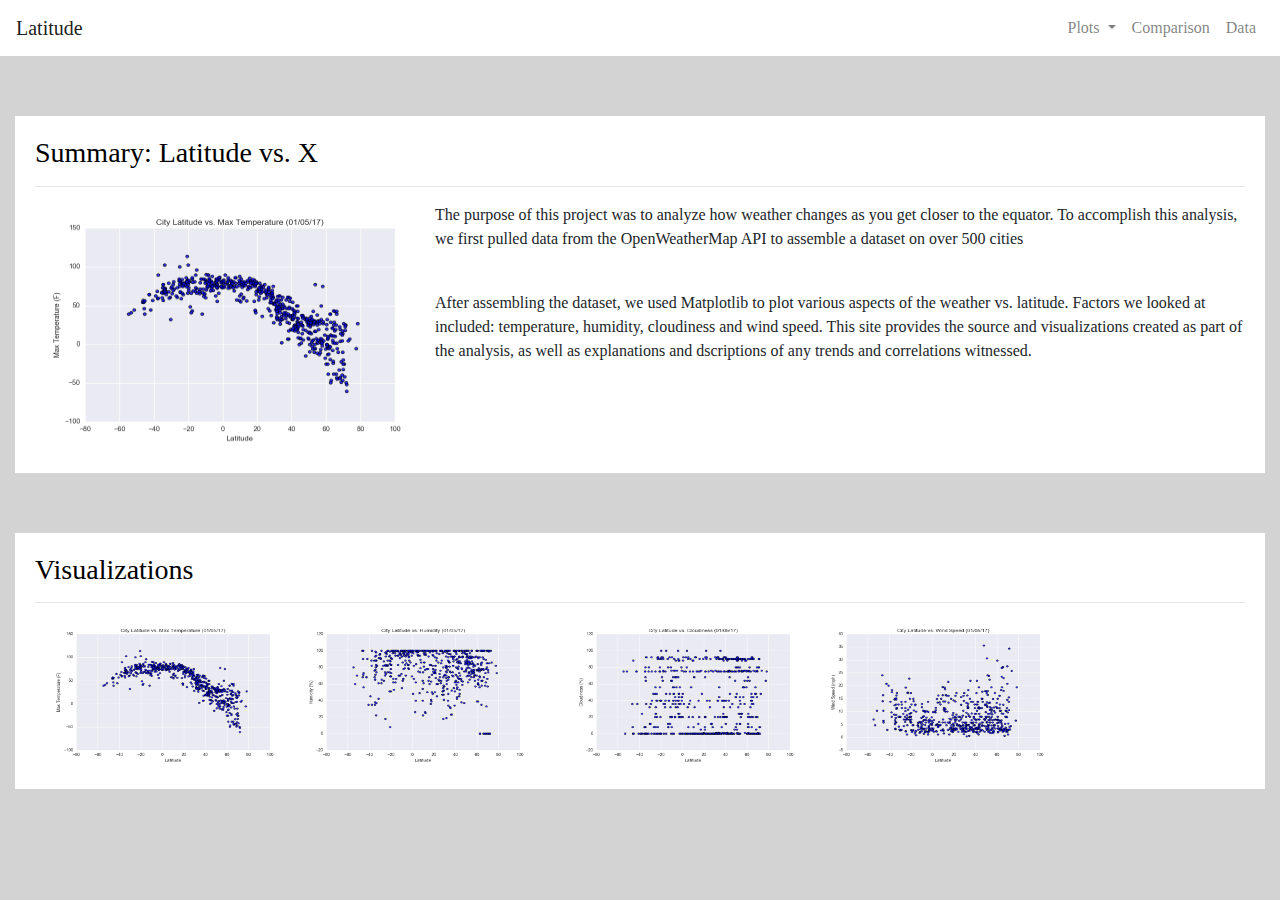
<file: index.html>
<!DOCTYPE html>
<html lang="en">
<head>
  <meta charset="UTF-8">
  <title>Bootstrap Visualization Dashboard</title>
  <link rel="stylesheet" href="reset.css">
  <link rel="stylesheet" href="https://stackpath.bootstrapcdn.com/bootstrap/4.3.1/css/bootstrap.min.css" integrity="sha384-ggOyR0iXCbMQv3Xipma34MD+dH/1fQ784/j6cY/iJTQUOhcWr7x9JvoRxT2MZw1T" crossorigin="anonymous">
  <link rel="stylesheet" href="styles.css">
</head>
<body>
  <nav class="navbar navbar-expand-lg navbar-light">
    <a class="navbar-brand" href="index.html#">Latitude</a>
    <button class="navbar-toggler"  type="button" data-toggle="collapse" data-target="#navbarSupportedContent" aria-controls="navbarSupportedContent" aria-expanded="false" aria-label="Toggle navigation">
      <span class="navbar-toggler-icon"></span>
    </button>
  
    <div class="collapse navbar-collapse" id="navbarSupportedContent">
      <ul class="navbar-nav ml-auto">
        <li class="nav-item dropdown">
          <a class="nav-link dropdown-toggle" href="#" id="navbarDropdown" role="button" data-toggle="dropdown" aria-haspopup="true" aria-expanded="false">
            Plots
          </a>
          <div class="dropdown-menu" aria-labelledby="navbarDropdown">
            <a class="dropdown-item" href="vTemperature.html">vs Temperature</a>
            <a class="dropdown-item" href="vHumidity.html">vs Humidity</a>
            <a class="dropdown-item" href="vCloudiness.html">vs Cloudiness</a>
            <a class="dropdown-item" href="vWind.html">vs Wind</a>
          </div>
        </li>
        <li class="nav-item">
          <a class="nav-link" href="comparison.html">Comparison</a>
        </li>
        <li class="nav-item">
          <a class="nav-link" href="data.html">Data</a>
        </li>
      </ul>
    </div>
  </nav>

  <section class="container">
    <div class="main">
      <h1>Summary: Latitude vs. X</h1>
      <hr>
      <div>
        <img id="main-chart" src="resources/lat_temp.png" alt="Latitude vs Temperature">
      </div>
      <p>The purpose of this project was to analyze how weather changes as you get closer to the equator. To accomplish this analysis, we first pulled data from the OpenWeatherMap API to assemble a dataset on over 500 cities</p>
      <br/>
      <p>After assembling the dataset, we used Matplotlib to plot various aspects of the weather vs. latitude. Factors we looked at included: temperature, humidity, cloudiness and wind speed. This site provides the source and visualizations created as part of the analysis, as well as explanations and dscriptions of any trends and correlations witnessed.</p>
    </div>

    <div class="sub">
      <h1>Visualizations</h1>
      <hr>
      <div>
        <a href="vTemperature.html">
          <img id="fig1" src="resources/lat_temp.png" alt="Latitude vs Temperature">
        </a>
      </div>
      <div>
        <a href="vHumidity.html">
          <img id="fig2" src="resources/lat_hum.png" alt="Latitude vs Humidity">
        </a>
      </div>
      <div>
        <a href="vCloudiness.html">
          <img id="fig3" src="resources/lat_cld.png" alt="Latitude vs Cloudiness">
        </a>
      </div>
      <div>
        <a href="vWind.html">
          <img id="fig4" src="resources/lat_wnd.png" alt="Latitude vs Wind">
        </a>
      </div>
    </div>
  </section>


  

  <script src="https://code.jquery.com/jquery-3.3.1.slim.min.js" integrity="sha384-q8i/X+965DzO0rT7abK41JStQIAqVgRVzpbzo5smXKp4YfRvH+8abtTE1Pi6jizo" crossorigin="anonymous"></script>
  <script src="https://cdnjs.cloudflare.com/ajax/libs/popper.js/1.14.7/umd/popper.min.js" integrity="sha384-UO2eT0CpHqdSJQ6hJty5KVphtPhzWj9WO1clHTMGa3JDZwrnQq4sF86dIHNDz0W1" crossorigin="anonymous"></script>
  <script src="https://stackpath.bootstrapcdn.com/bootstrap/4.3.1/js/bootstrap.min.js" integrity="sha384-JjSmVgyd0p3pXB1rRibZUAYoIIy6OrQ6VrjIEaFf/nJGzIxFDsf4x0xIM+B07jRM" crossorigin="anonymous"></script>
</body>
</html>
</file>
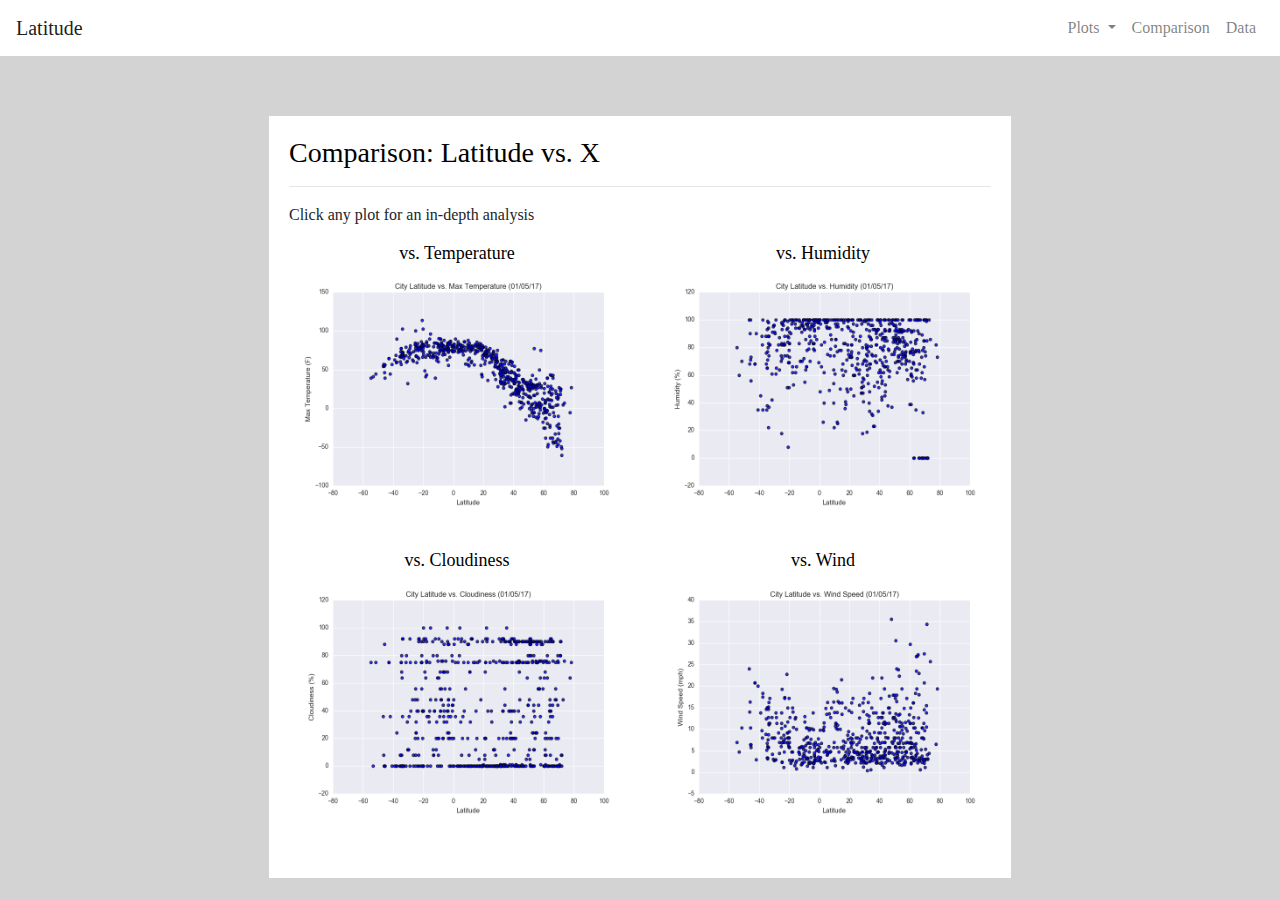
<file: comparison.html>
<!DOCTYPE html>
<html lang="en">
<head>
  <meta charset="UTF-8">
  <title>Bootstrap Visualization Dashboard</title>
  <link rel="stylesheet" href="reset.css">
  <link rel="stylesheet" href="https://stackpath.bootstrapcdn.com/bootstrap/4.3.1/css/bootstrap.min.css" integrity="sha384-ggOyR0iXCbMQv3Xipma34MD+dH/1fQ784/j6cY/iJTQUOhcWr7x9JvoRxT2MZw1T" crossorigin="anonymous">
  <link rel="stylesheet" href="styles.css">
</head>
<body>
  <nav class="navbar navbar-expand-lg navbar-light">
    <a class="navbar-brand" href="index.html#">Latitude</a>
    <button class="navbar-toggler"  type="button" data-toggle="collapse" data-target="#navbarSupportedContent" aria-controls="navbarSupportedContent" aria-expanded="false" aria-label="Toggle navigation">
      <span class="navbar-toggler-icon"></span>
    </button>
  
    <div class="collapse navbar-collapse" id="navbarSupportedContent">
      <ul class="navbar-nav ml-auto">
        <li class="nav-item dropdown">
          <a class="nav-link dropdown-toggle" href="#" id="navbarDropdown" role="button" data-toggle="dropdown" aria-haspopup="true" aria-expanded="false">
            Plots
          </a>
          <div class="dropdown-menu" aria-labelledby="navbarDropdown">
            <a class="dropdown-item" href="vTemperature.html">vs Temperature</a>
            <a class="dropdown-item" href="vHumidity.html">vs Humidity</a>
            <a class="dropdown-item" href="vCloudiness.html">vs Cloudiness</a>
            <a class="dropdown-item" href="vWind.html">vs Wind</a>
          </div>
        </li>
        <li class="nav-item">
          <a class="nav-link" href="comparison.html">Comparison</a>
        </li>
        <li class="nav-item">
          <a class="nav-link" href="data.html">Data</a>
        </li>
      </ul>
    </div>
  </nav>

  <section class="container">
    <div class="compare">
      <div class="row">
        <div class="col-md-12">
          <h1>Comparison: Latitude vs. X</h1>
          <hr>
        </div>
      </div>

      <div class="row">
        <div class="col-md-12">
          <p>Click any plot for an in-depth analysis</p>
        </div>
      </div>

      <div class="row justify-content-center" id="middle">
        <div class="col-md-6 justify-content-center">
          <h2>vs. Temperature</h2>
          <a href="vTemperature.html">
            <img id="fig5" src="resources/lat_temp.png" alt="Latitude vs Temperature">
          </a>
          <hr id="hide">
        </div>

        <div class="col-md-6 justify-content-center">
          <h2>vs. Humidity</h2>
          <a href="vHumidity.html">
            <img id="fig6" src="resources/lat_hum.png" alt="Latitude vs Humidity">
          </a>
          <hr id="hide">
        </div>
      </div>

      <div class="row justify-content-center" id="middle">
        <div class="col-md-6 justify-content-center">
          <h2>vs. Cloudiness</h2>
          <a href="vCloudiness.html">
            <img id="fig7" src="resources/lat_cld.png" alt="Latitude vs Cloudiness">
          </a>
          <hr id="hide">
        </div>
      
        <div class="col-md-6 justify-content-center">
          <h2>vs. Wind</h2>
          <a href="vWind.html">
            <img id="fig8" src="resources/lat_wnd.png" alt="Latitude vs Wind">
          </a>
        </div>
      </div>
    </div>
  </section>

  <script src="https://code.jquery.com/jquery-3.3.1.slim.min.js" integrity="sha384-q8i/X+965DzO0rT7abK41JStQIAqVgRVzpbzo5smXKp4YfRvH+8abtTE1Pi6jizo" crossorigin="anonymous"></script>
  <script src="https://cdnjs.cloudflare.com/ajax/libs/popper.js/1.14.7/umd/popper.min.js" integrity="sha384-UO2eT0CpHqdSJQ6hJty5KVphtPhzWj9WO1clHTMGa3JDZwrnQq4sF86dIHNDz0W1" crossorigin="anonymous"></script>
  <script src="https://stackpath.bootstrapcdn.com/bootstrap/4.3.1/js/bootstrap.min.js" integrity="sha384-JjSmVgyd0p3pXB1rRibZUAYoIIy6OrQ6VrjIEaFf/nJGzIxFDsf4x0xIM+B07jRM" crossorigin="anonymous"></script>
</body>
</html>
</file>
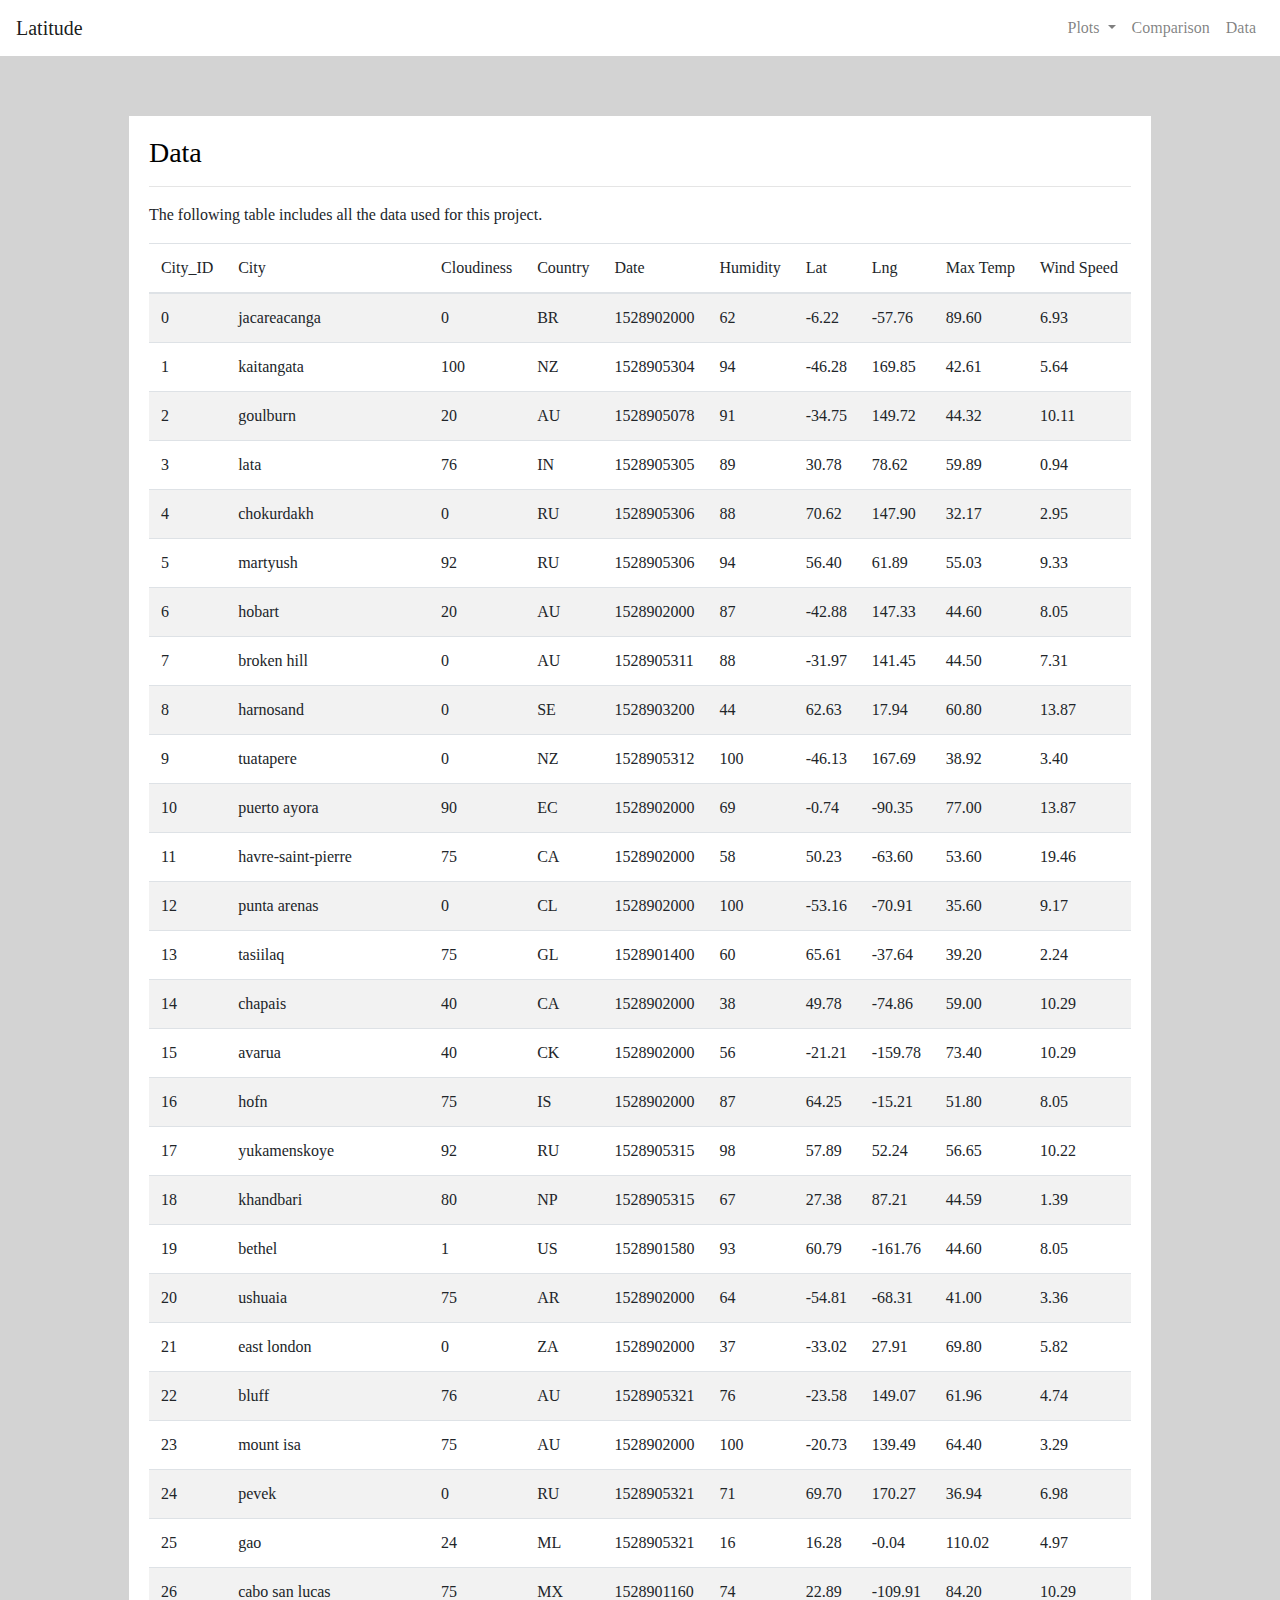
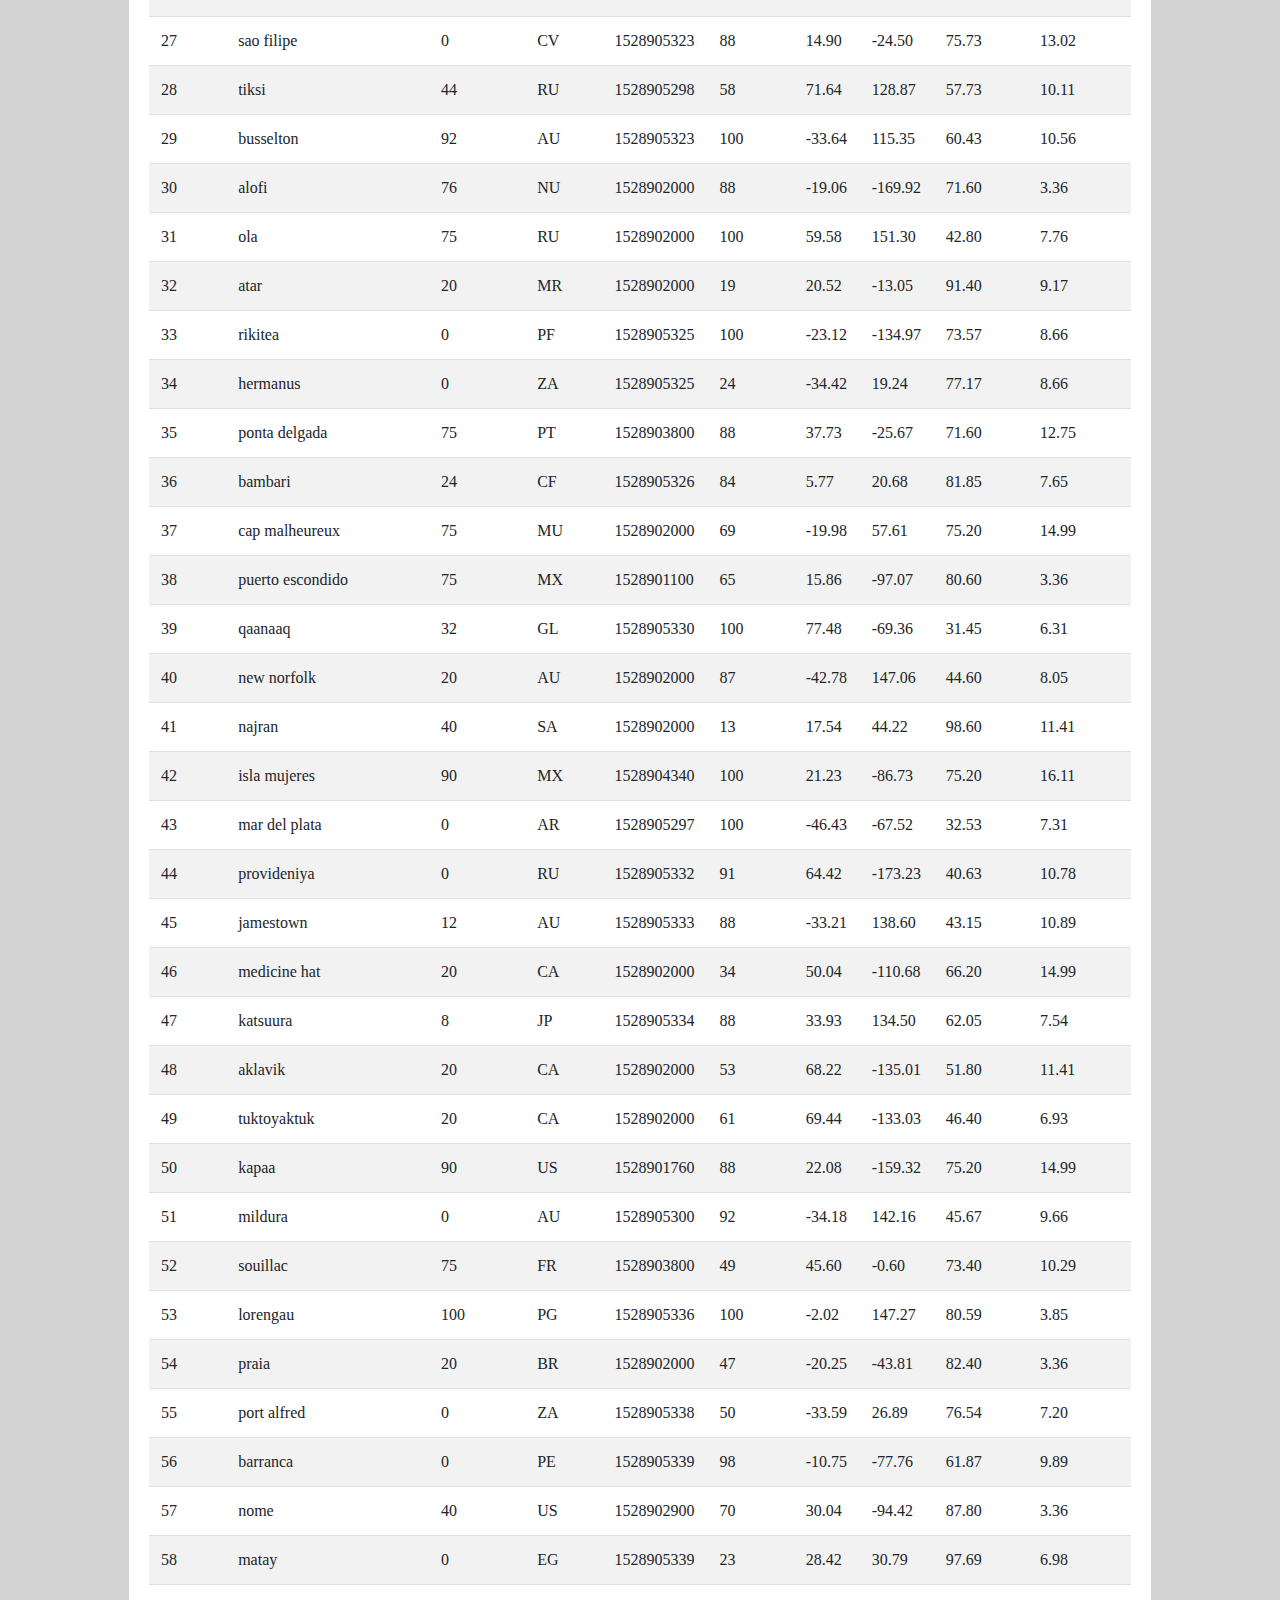
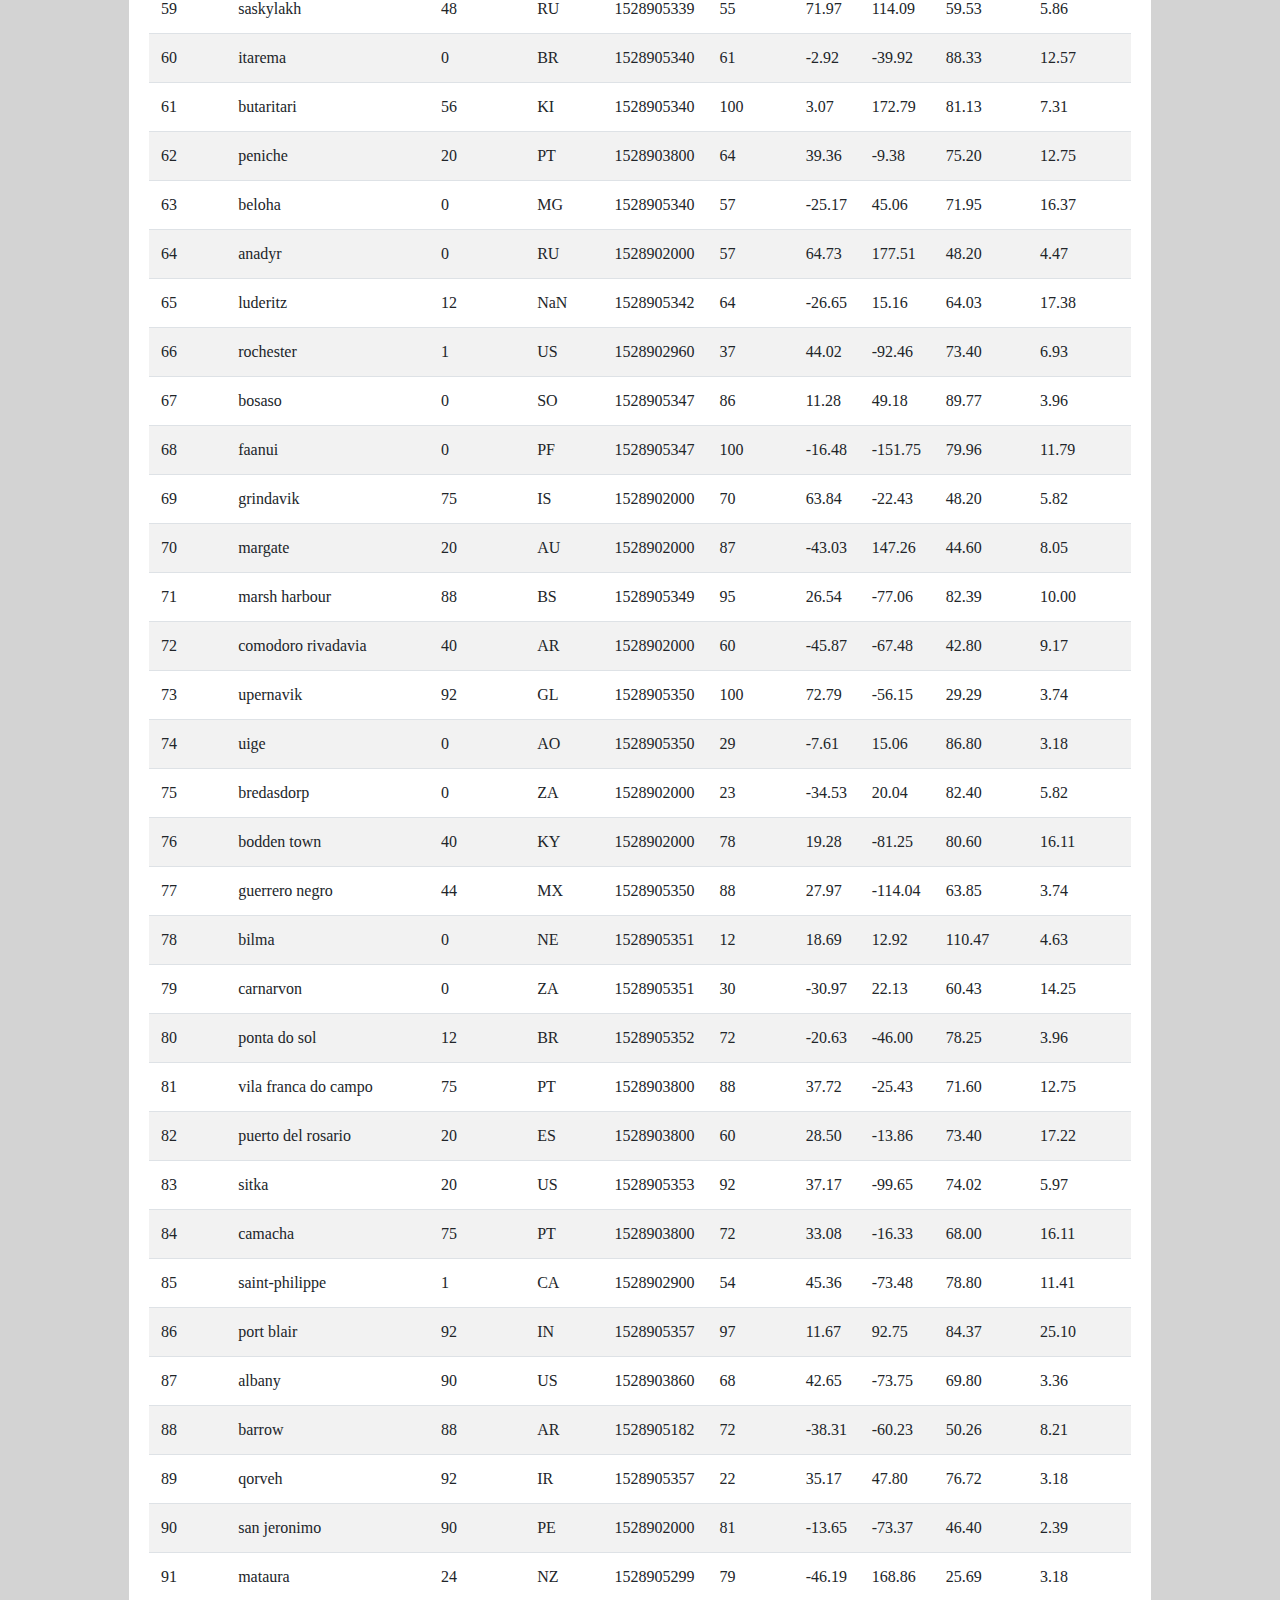
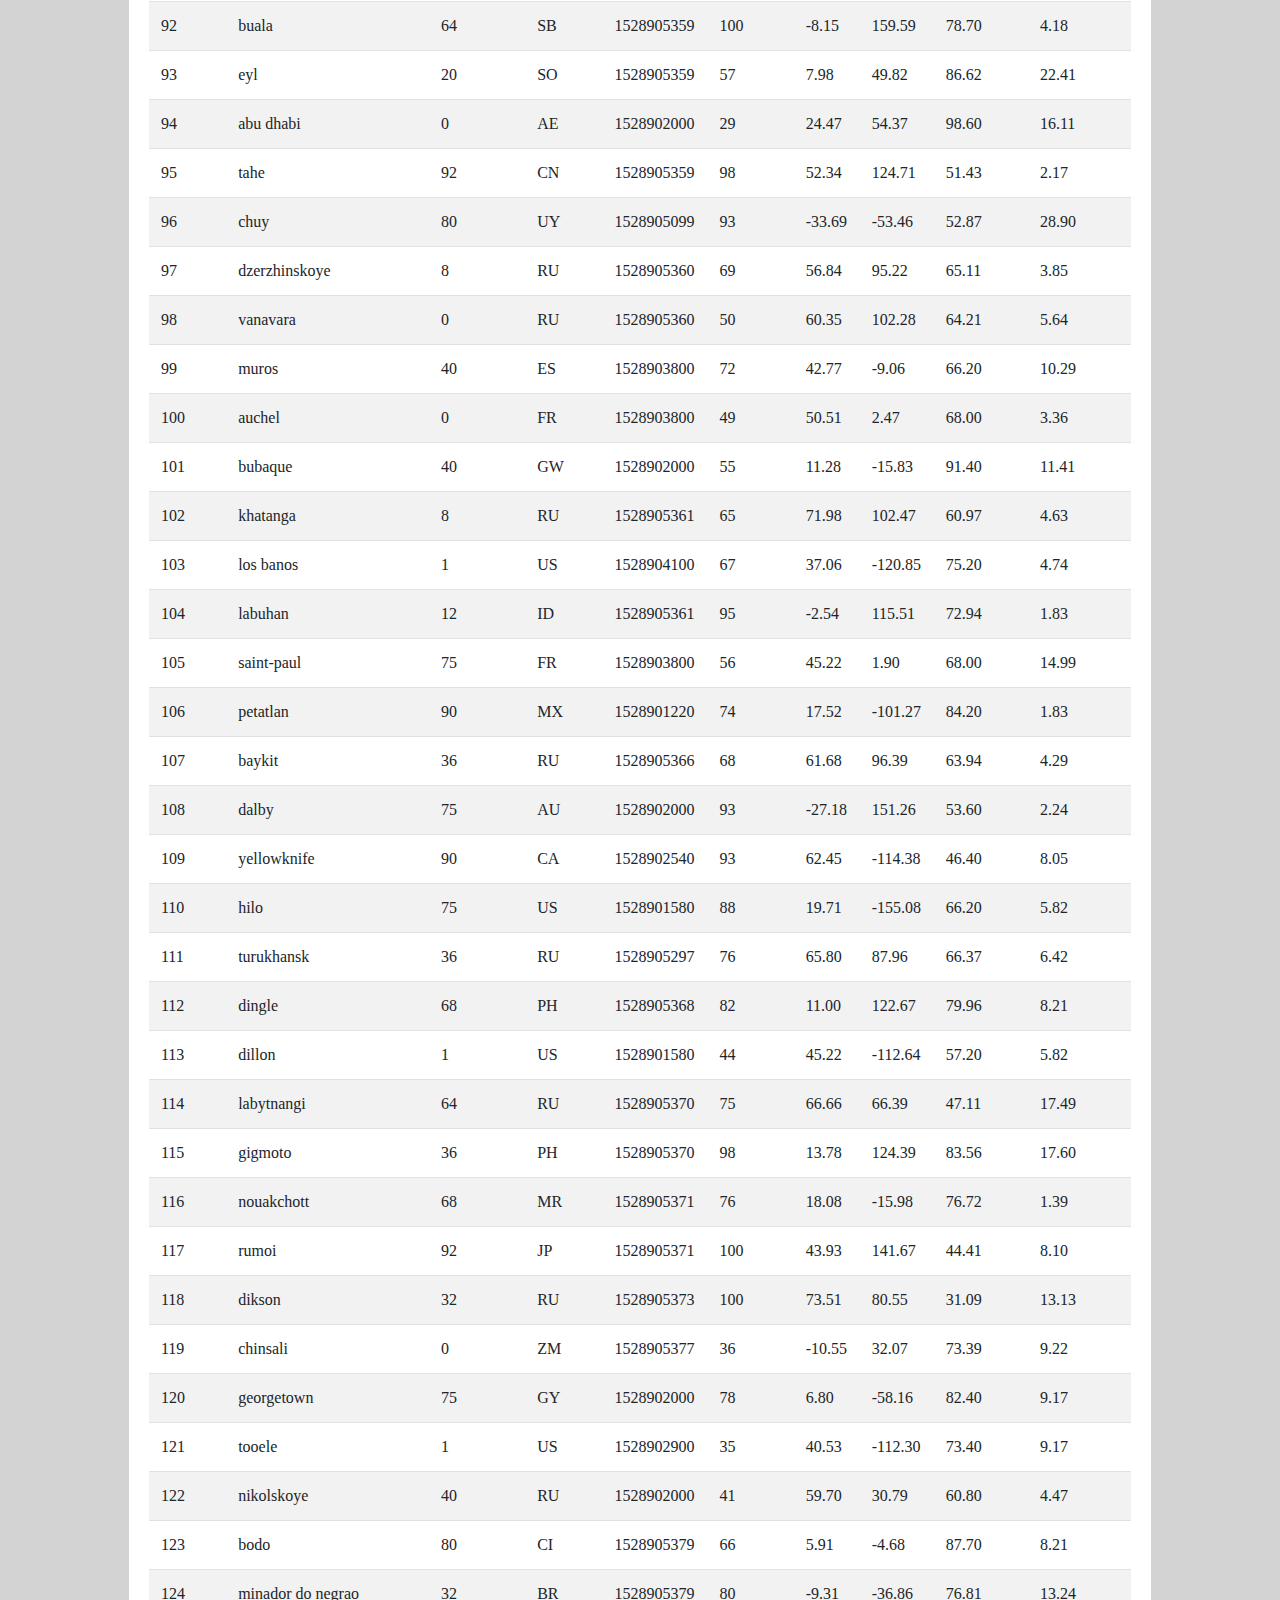
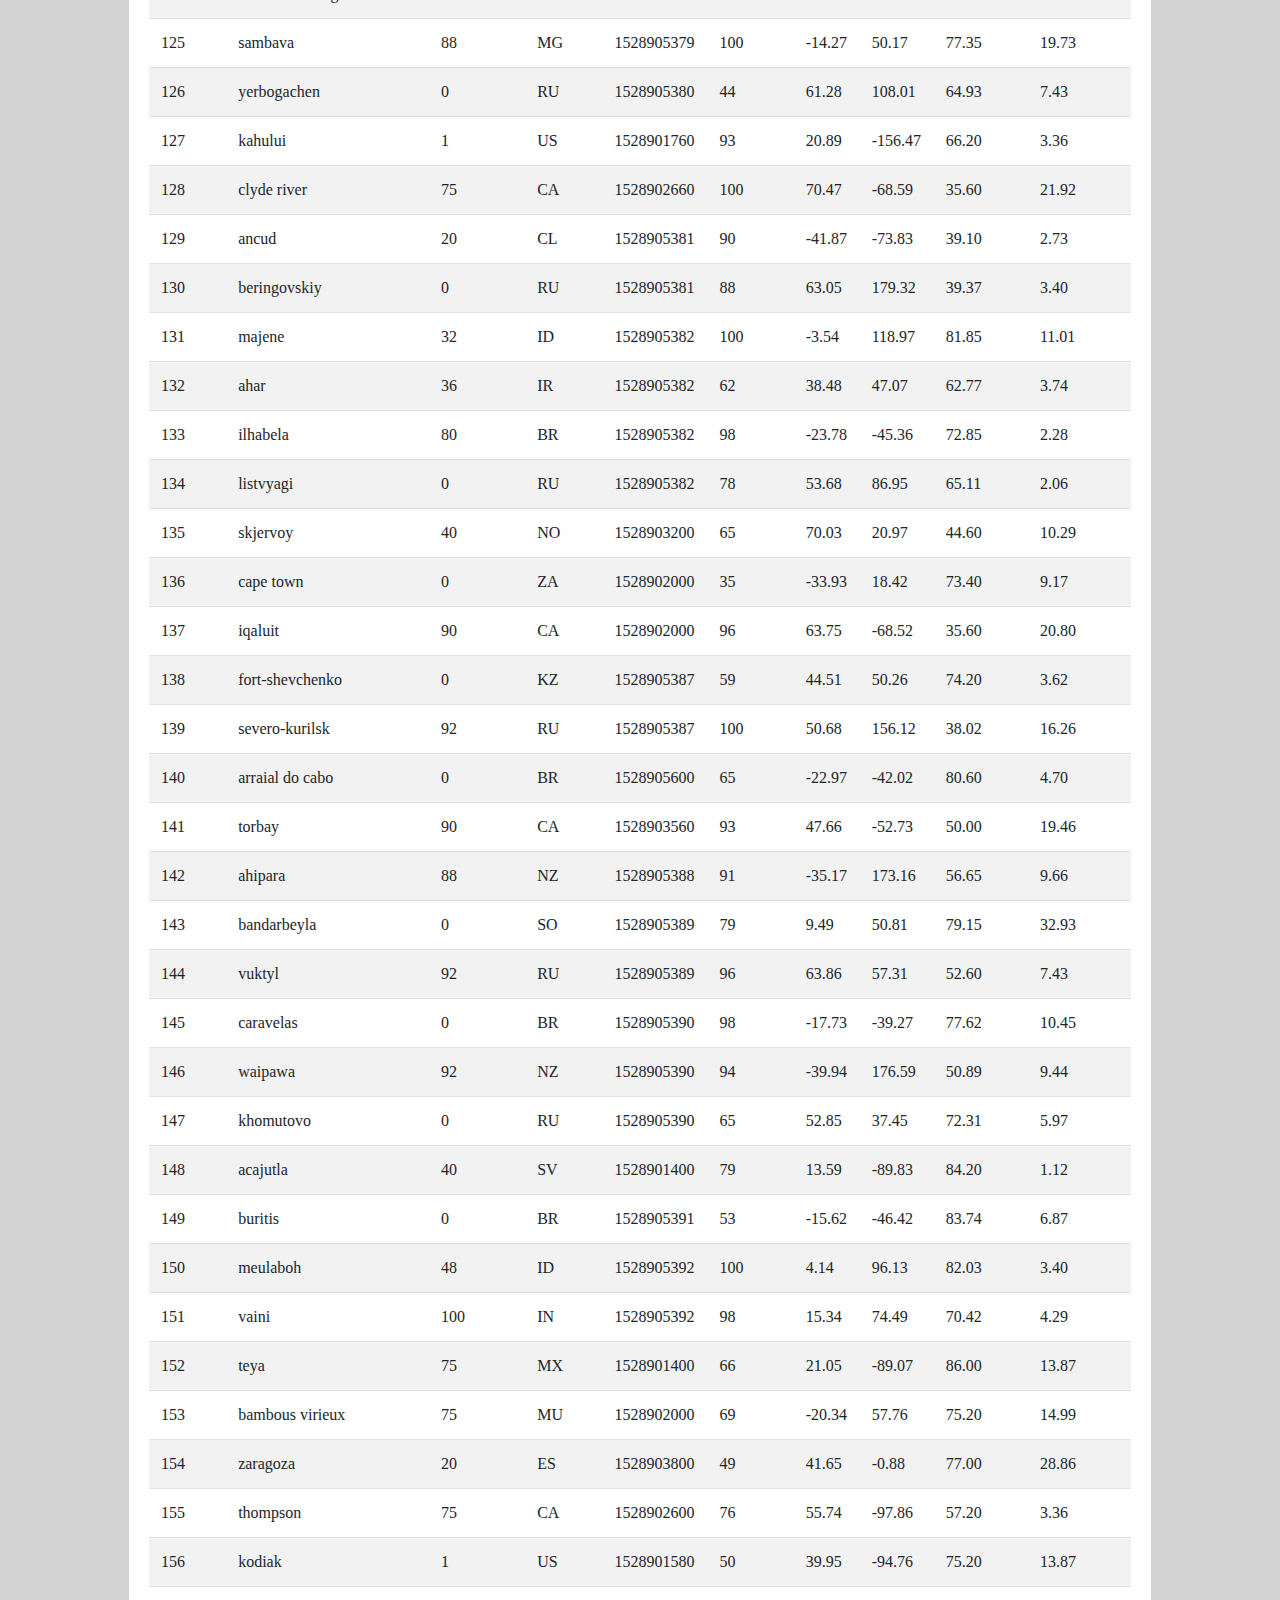
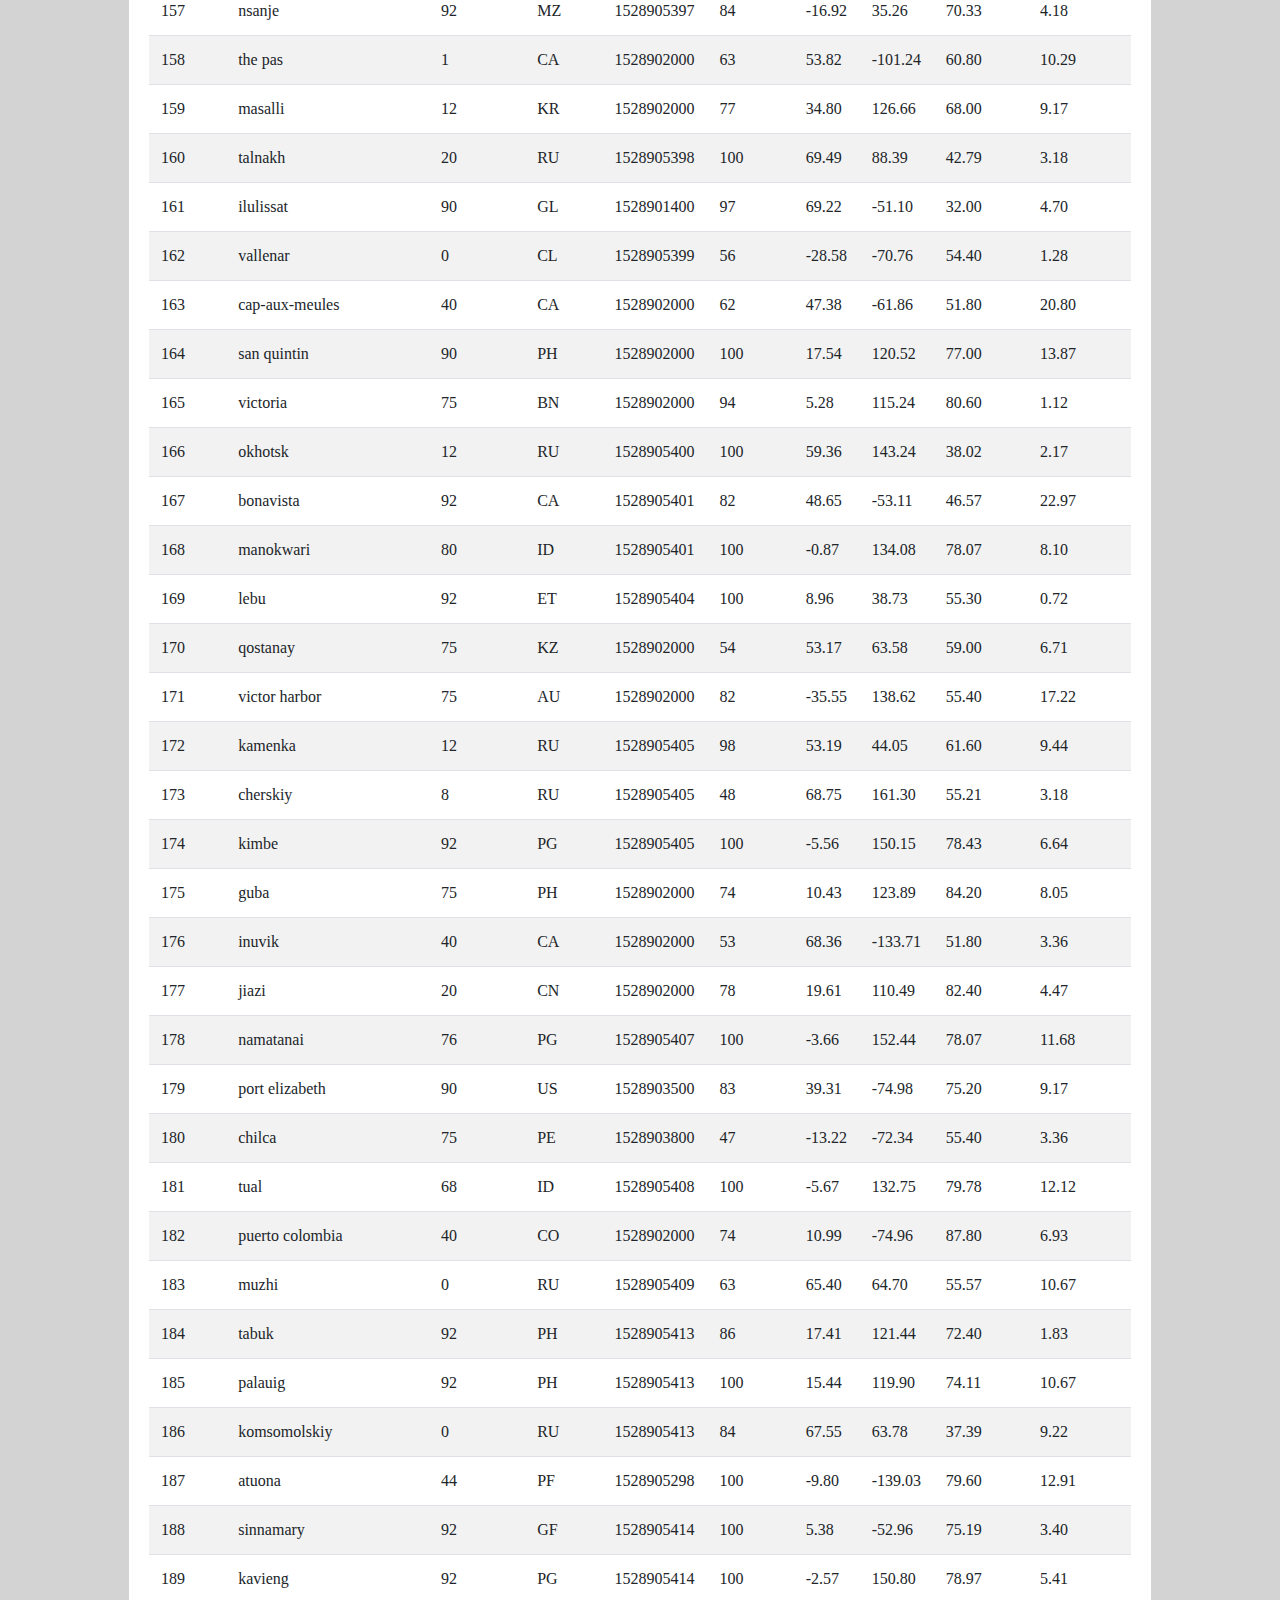
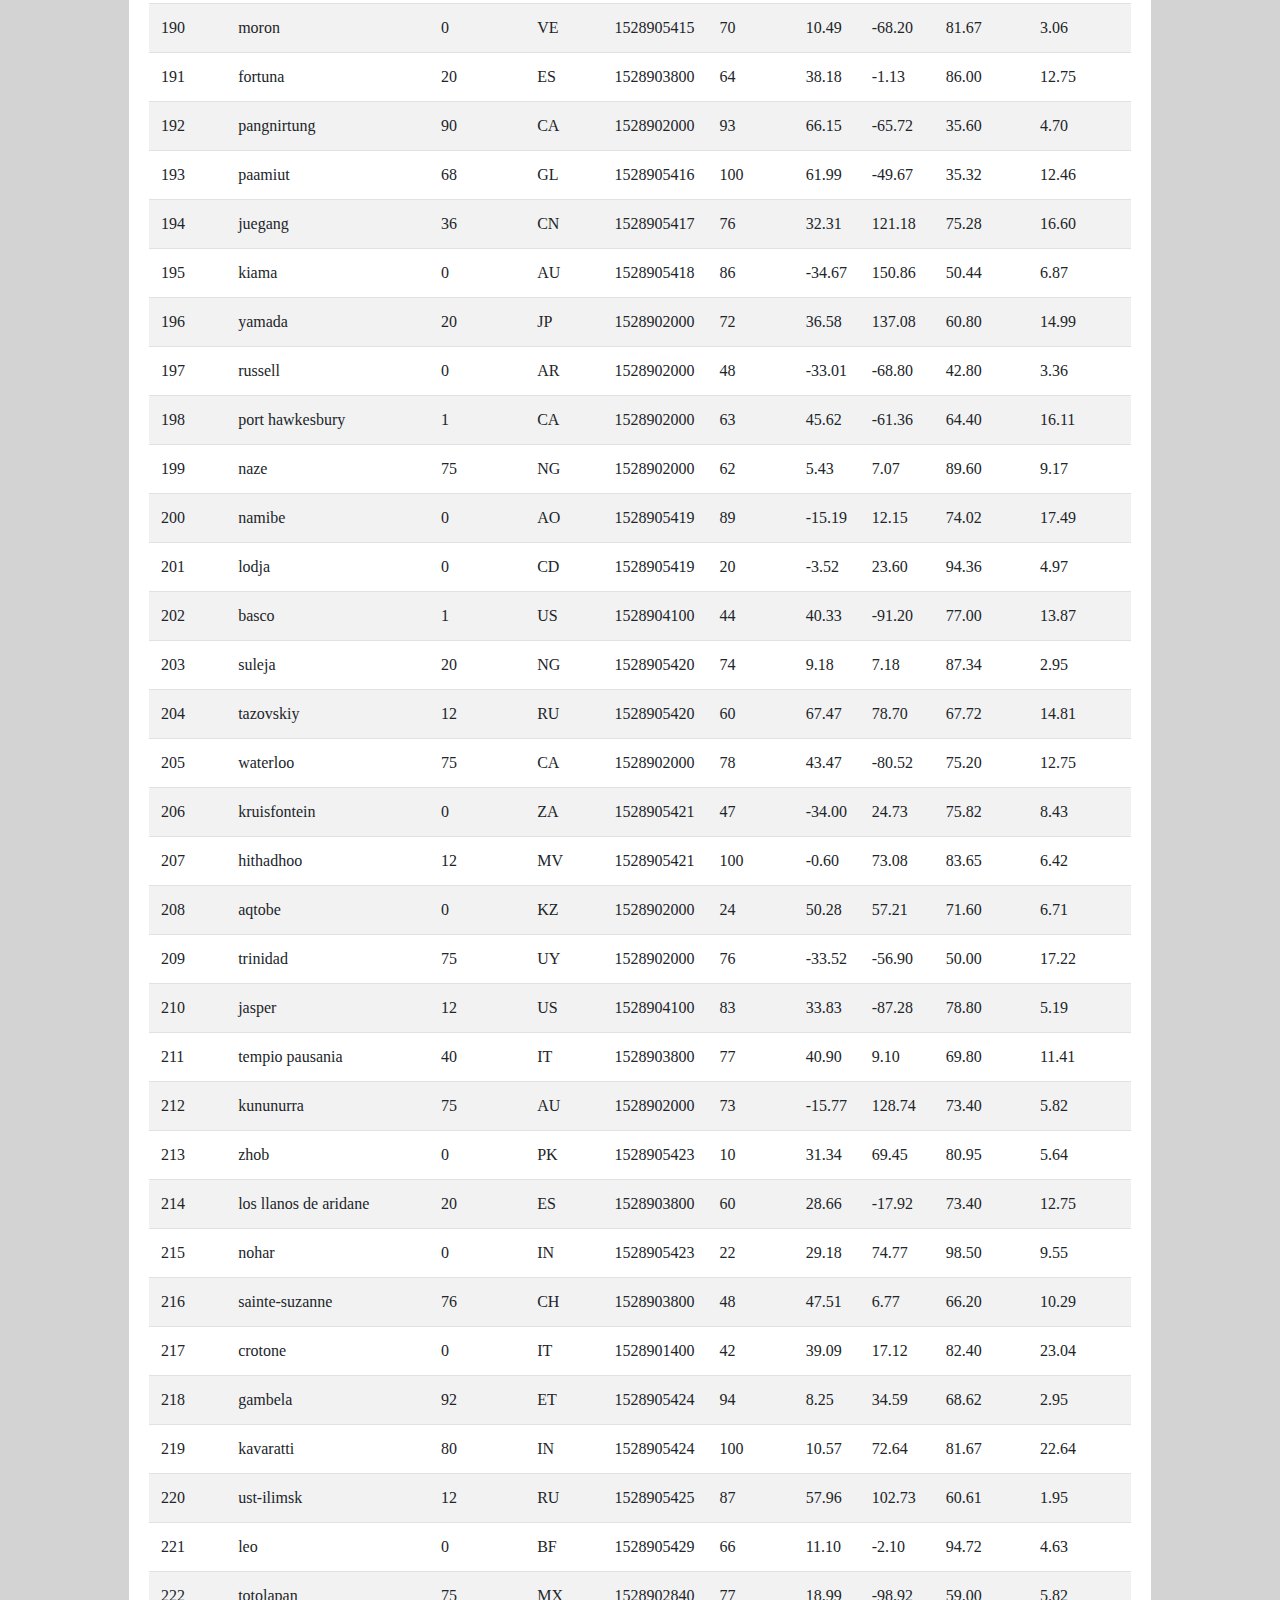
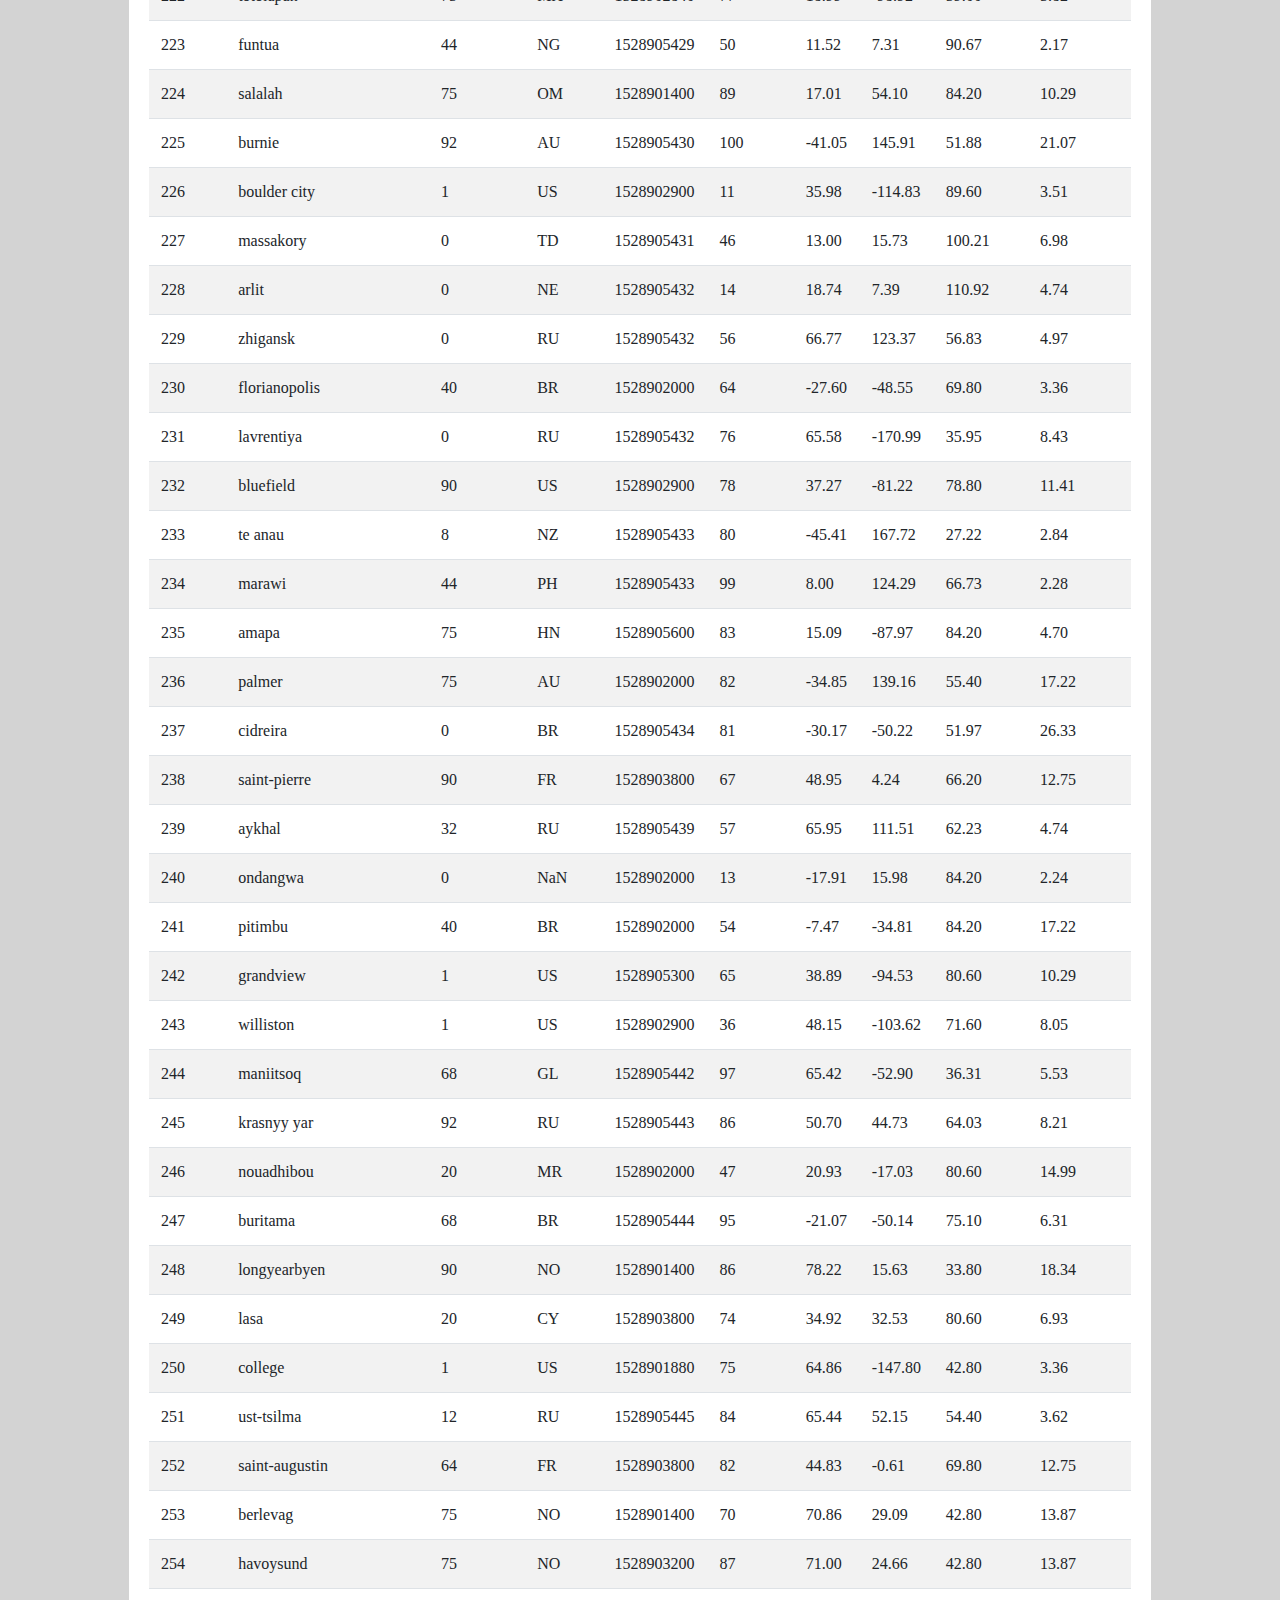
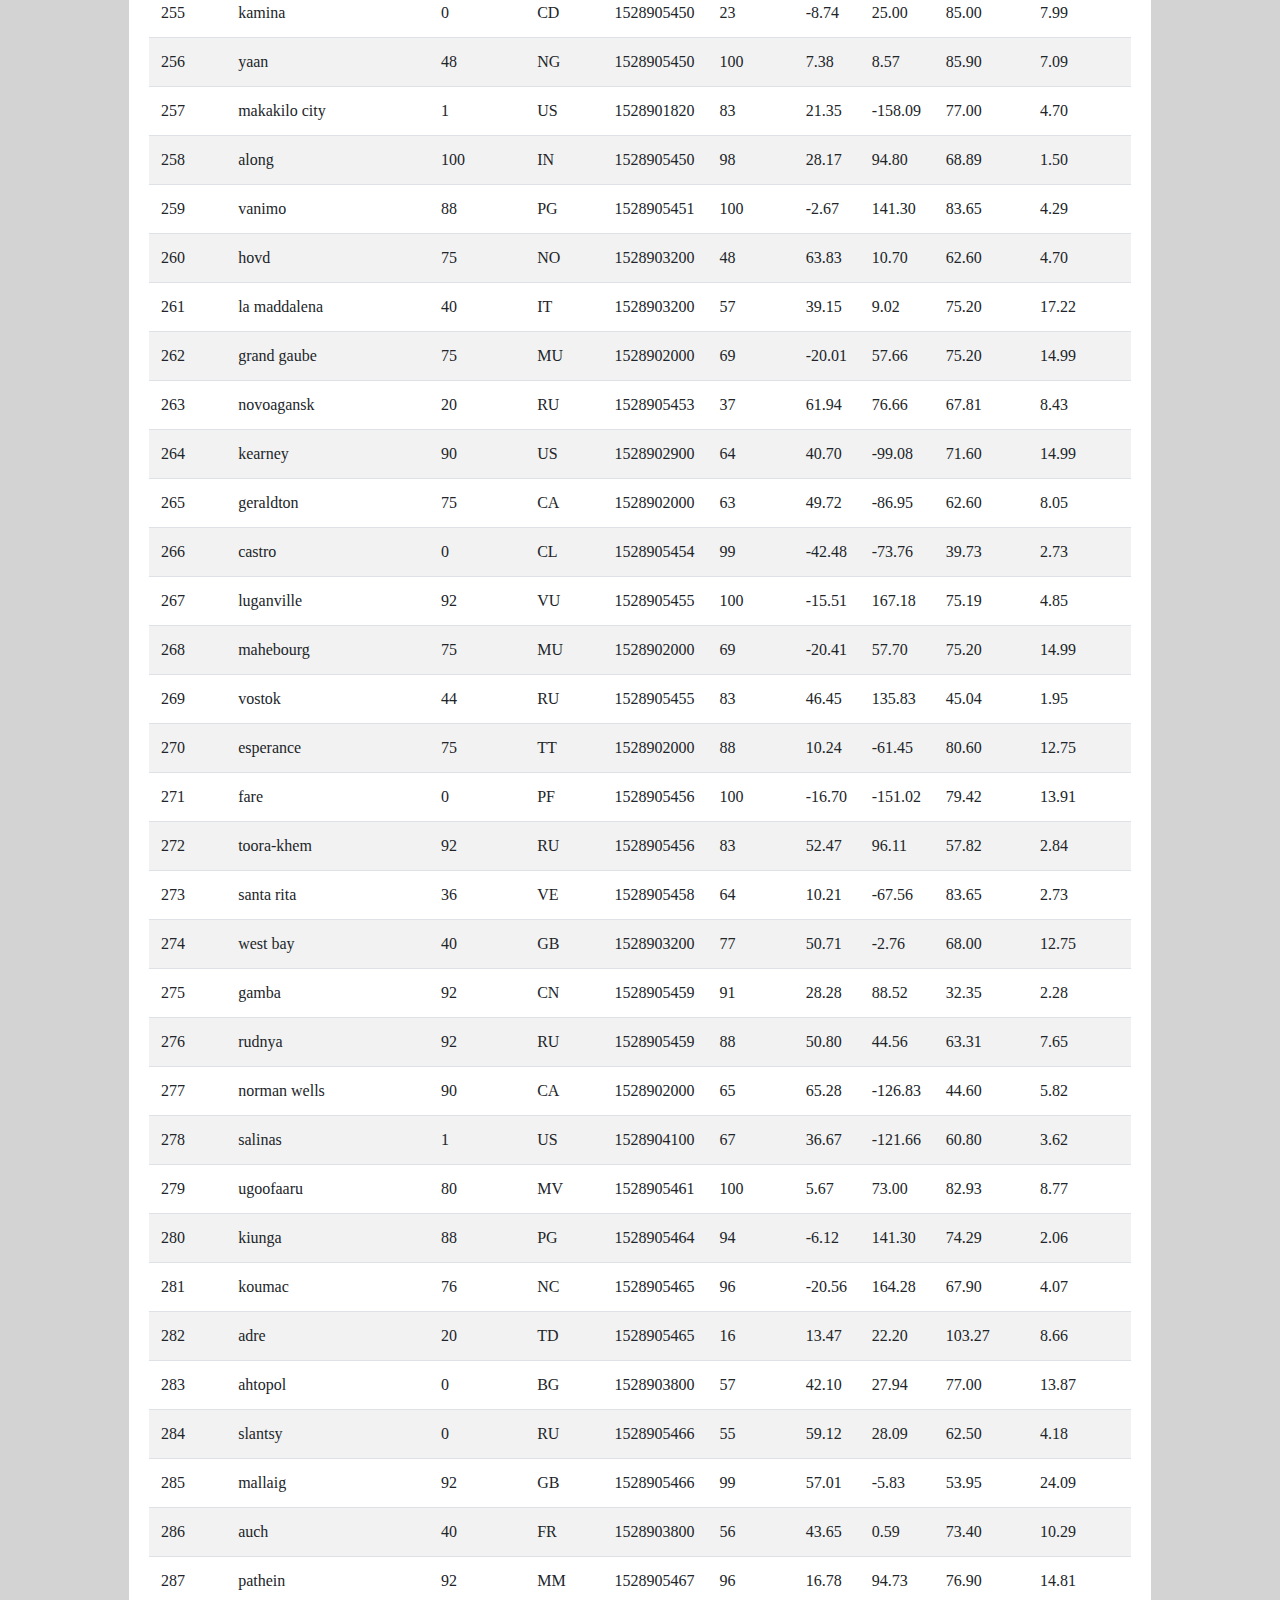
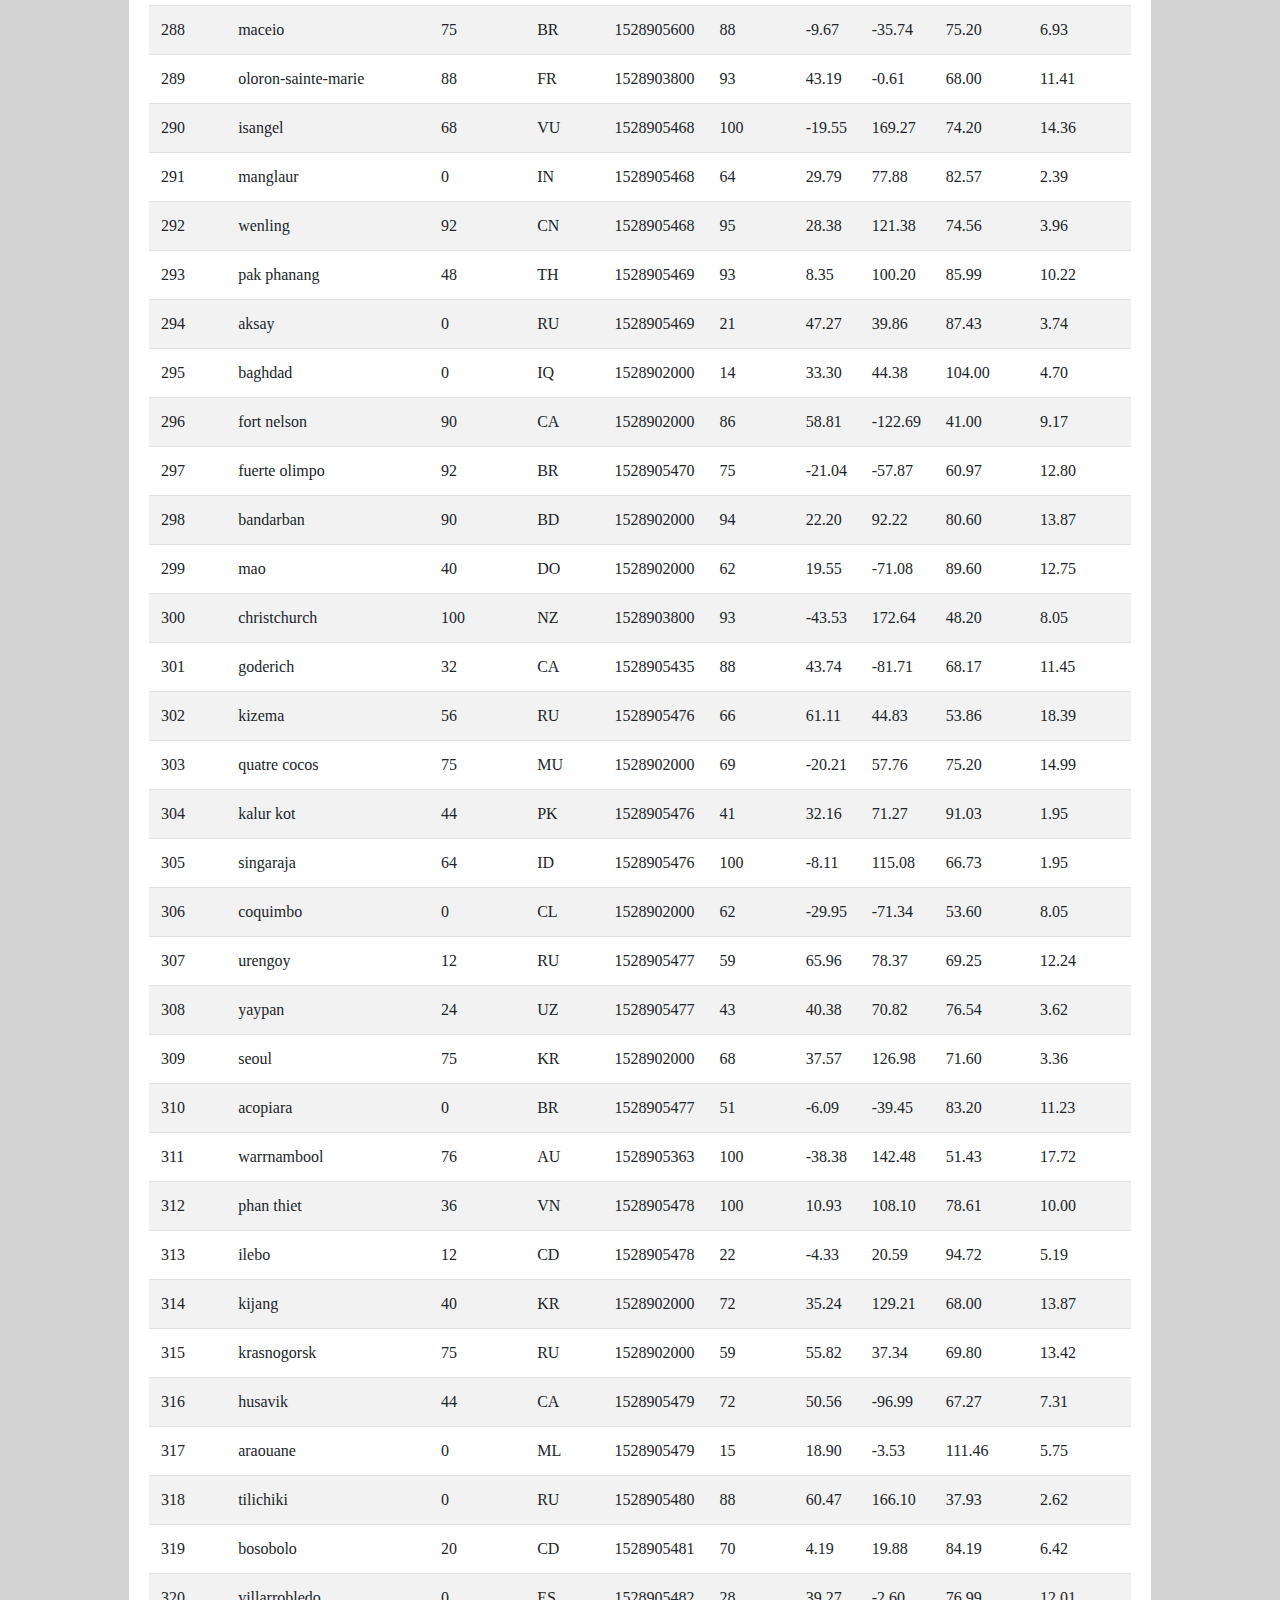
<file: data.html>
<!DOCTYPE html>
<html lang="en">
<head>
  <meta charset="UTF-8">
  <title>Bootstrap Visualization Dashboard</title>
  <link rel="stylesheet" href="reset.css">
  <link rel="stylesheet" href="https://stackpath.bootstrapcdn.com/bootstrap/4.3.1/css/bootstrap.min.css" integrity="sha384-ggOyR0iXCbMQv3Xipma34MD+dH/1fQ784/j6cY/iJTQUOhcWr7x9JvoRxT2MZw1T" crossorigin="anonymous">
  <link rel="stylesheet" href="styles.css">
</head>
<body>
  <nav class="navbar navbar-expand-lg navbar-light">
    <a class="navbar-brand" href="index.html#">Latitude</a>
    <button class="navbar-toggler"  type="button" data-toggle="collapse" data-target="#navbarSupportedContent" aria-controls="navbarSupportedContent" aria-expanded="false" aria-label="Toggle navigation">
      <span class="navbar-toggler-icon"></span>
    </button>
  
    <div class="collapse navbar-collapse" id="navbarSupportedContent">
      <ul class="navbar-nav ml-auto">
        <li class="nav-item dropdown">
          <a class="nav-link dropdown-toggle" href="#" id="navbarDropdown" role="button" data-toggle="dropdown" aria-haspopup="true" aria-expanded="false">
            Plots
          </a>
          <div class="dropdown-menu" aria-labelledby="navbarDropdown">
            <a class="dropdown-item" href="vTemperature.html">vs Temperature</a>
            <a class="dropdown-item" href="vHumidity.html">vs Humidity</a>
            <a class="dropdown-item" href="vCloudiness.html">vs Cloudiness</a>
            <a class="dropdown-item" href="vWind.html">vs Wind</a>
          </div>
        </li>
        <li class="nav-item">
          <a class="nav-link" href="comparison.html">Comparison</a>
        </li>
        <li class="nav-item">
          <a class="nav-link" href="data.html">Data</a>
        </li>
      </ul>
    </div>
  </nav>

  <section class="container">
    <div class="main">
      <h1>Data</h1>
      <hr>
      <p>The following table includes all the data used for this project.</p>
      <div class="table-responsive table-striped table-hover">
        <table class="table">
            <thead>
                <tr style="text-align: left;">
                    <th>City_ID</th>
                    <th>City</th>
                    <th>Cloudiness</th>
                    <th>Country</th>
                    <th>Date</th>
                    <th>Humidity</th>
                    <th>Lat</th>
                    <th>Lng</th>
                    <th>Max Temp</th>
                    <th>Wind Speed</th>
                </tr>
            </thead>
            <tbody>
                <tr>
                  <th>0</th>
                  <td>jacareacanga</td>
                  <td>0</td>
                  <td>BR</td>
                  <td>1528902000</td>
                  <td>62</td>
                  <td>-6.22</td>
                  <td>-57.76</td>
                  <td>89.60</td>
                  <td>6.93</td>
                </tr>
                <tr>
                  <th>1</th>
                  <td>kaitangata</td>
                  <td>100</td>
                  <td>NZ</td>
                  <td>1528905304</td>
                  <td>94</td>
                  <td>-46.28</td>
                  <td>169.85</td>
                  <td>42.61</td>
                  <td>5.64</td>
                </tr>
                <tr>
                  <th>2</th>
                  <td>goulburn</td>
                  <td>20</td>
                  <td>AU</td>
                  <td>1528905078</td>
                  <td>91</td>
                  <td>-34.75</td>
                  <td>149.72</td>
                  <td>44.32</td>
                  <td>10.11</td>
                </tr>
                <tr>
                  <th>3</th>
                  <td>lata</td>
                  <td>76</td>
                  <td>IN</td>
                  <td>1528905305</td>
                  <td>89</td>
                  <td>30.78</td>
                  <td>78.62</td>
                  <td>59.89</td>
                  <td>0.94</td>
                </tr>
                <tr>
                  <th>4</th>
                  <td>chokurdakh</td>
                  <td>0</td>
                  <td>RU</td>
                  <td>1528905306</td>
                  <td>88</td>
                  <td>70.62</td>
                  <td>147.90</td>
                  <td>32.17</td>
                  <td>2.95</td>
                </tr>
                <tr>
                  <th>5</th>
                  <td>martyush</td>
                  <td>92</td>
                  <td>RU</td>
                  <td>1528905306</td>
                  <td>94</td>
                  <td>56.40</td>
                  <td>61.89</td>
                  <td>55.03</td>
                  <td>9.33</td>
                </tr>
                <tr>
                  <th>6</th>
                  <td>hobart</td>
                  <td>20</td>
                  <td>AU</td>
                  <td>1528902000</td>
                  <td>87</td>
                  <td>-42.88</td>
                  <td>147.33</td>
                  <td>44.60</td>
                  <td>8.05</td>
                </tr>
                <tr>
                  <th>7</th>
                  <td>broken hill</td>
                  <td>0</td>
                  <td>AU</td>
                  <td>1528905311</td>
                  <td>88</td>
                  <td>-31.97</td>
                  <td>141.45</td>
                  <td>44.50</td>
                  <td>7.31</td>
                </tr>
                <tr>
                  <th>8</th>
                  <td>harnosand</td>
                  <td>0</td>
                  <td>SE</td>
                  <td>1528903200</td>
                  <td>44</td>
                  <td>62.63</td>
                  <td>17.94</td>
                  <td>60.80</td>
                  <td>13.87</td>
                </tr>
                <tr>
                  <th>9</th>
                  <td>tuatapere</td>
                  <td>0</td>
                  <td>NZ</td>
                  <td>1528905312</td>
                  <td>100</td>
                  <td>-46.13</td>
                  <td>167.69</td>
                  <td>38.92</td>
                  <td>3.40</td>
                </tr>
                <tr>
                  <th>10</th>
                  <td>puerto ayora</td>
                  <td>90</td>
                  <td>EC</td>
                  <td>1528902000</td>
                  <td>69</td>
                  <td>-0.74</td>
                  <td>-90.35</td>
                  <td>77.00</td>
                  <td>13.87</td>
                </tr>
                <tr>
                  <th>11</th>
                  <td>havre-saint-pierre</td>
                  <td>75</td>
                  <td>CA</td>
                  <td>1528902000</td>
                  <td>58</td>
                  <td>50.23</td>
                  <td>-63.60</td>
                  <td>53.60</td>
                  <td>19.46</td>
                </tr>
                <tr>
                  <th>12</th>
                  <td>punta arenas</td>
                  <td>0</td>
                  <td>CL</td>
                  <td>1528902000</td>
                  <td>100</td>
                  <td>-53.16</td>
                  <td>-70.91</td>
                  <td>35.60</td>
                  <td>9.17</td>
                </tr>
                <tr>
                  <th>13</th>
                  <td>tasiilaq</td>
                  <td>75</td>
                  <td>GL</td>
                  <td>1528901400</td>
                  <td>60</td>
                  <td>65.61</td>
                  <td>-37.64</td>
                  <td>39.20</td>
                  <td>2.24</td>
                </tr>
                <tr>
                  <th>14</th>
                  <td>chapais</td>
                  <td>40</td>
                  <td>CA</td>
                  <td>1528902000</td>
                  <td>38</td>
                  <td>49.78</td>
                  <td>-74.86</td>
                  <td>59.00</td>
                  <td>10.29</td>
                </tr>
                <tr>
                  <th>15</th>
                  <td>avarua</td>
                  <td>40</td>
                  <td>CK</td>
                  <td>1528902000</td>
                  <td>56</td>
                  <td>-21.21</td>
                  <td>-159.78</td>
                  <td>73.40</td>
                  <td>10.29</td>
                </tr>
                <tr>
                  <th>16</th>
                  <td>hofn</td>
                  <td>75</td>
                  <td>IS</td>
                  <td>1528902000</td>
                  <td>87</td>
                  <td>64.25</td>
                  <td>-15.21</td>
                  <td>51.80</td>
                  <td>8.05</td>
                </tr>
                <tr>
                  <th>17</th>
                  <td>yukamenskoye</td>
                  <td>92</td>
                  <td>RU</td>
                  <td>1528905315</td>
                  <td>98</td>
                  <td>57.89</td>
                  <td>52.24</td>
                  <td>56.65</td>
                  <td>10.22</td>
                </tr>
                <tr>
                  <th>18</th>
                  <td>khandbari</td>
                  <td>80</td>
                  <td>NP</td>
                  <td>1528905315</td>
                  <td>67</td>
                  <td>27.38</td>
                  <td>87.21</td>
                  <td>44.59</td>
                  <td>1.39</td>
                </tr>
                <tr>
                  <th>19</th>
                  <td>bethel</td>
                  <td>1</td>
                  <td>US</td>
                  <td>1528901580</td>
                  <td>93</td>
                  <td>60.79</td>
                  <td>-161.76</td>
                  <td>44.60</td>
                  <td>8.05</td>
                </tr>
                <tr>
                  <th>20</th>
                  <td>ushuaia</td>
                  <td>75</td>
                  <td>AR</td>
                  <td>1528902000</td>
                  <td>64</td>
                  <td>-54.81</td>
                  <td>-68.31</td>
                  <td>41.00</td>
                  <td>3.36</td>
                </tr>
                <tr>
                  <th>21</th>
                  <td>east london</td>
                  <td>0</td>
                  <td>ZA</td>
                  <td>1528902000</td>
                  <td>37</td>
                  <td>-33.02</td>
                  <td>27.91</td>
                  <td>69.80</td>
                  <td>5.82</td>
                </tr>
                <tr>
                  <th>22</th>
                  <td>bluff</td>
                  <td>76</td>
                  <td>AU</td>
                  <td>1528905321</td>
                  <td>76</td>
                  <td>-23.58</td>
                  <td>149.07</td>
                  <td>61.96</td>
                  <td>4.74</td>
                </tr>
                <tr>
                  <th>23</th>
                  <td>mount isa</td>
                  <td>75</td>
                  <td>AU</td>
                  <td>1528902000</td>
                  <td>100</td>
                  <td>-20.73</td>
                  <td>139.49</td>
                  <td>64.40</td>
                  <td>3.29</td>
                </tr>
                <tr>
                  <th>24</th>
                  <td>pevek</td>
                  <td>0</td>
                  <td>RU</td>
                  <td>1528905321</td>
                  <td>71</td>
                  <td>69.70</td>
                  <td>170.27</td>
                  <td>36.94</td>
                  <td>6.98</td>
                </tr>
                <tr>
                  <th>25</th>
                  <td>gao</td>
                  <td>24</td>
                  <td>ML</td>
                  <td>1528905321</td>
                  <td>16</td>
                  <td>16.28</td>
                  <td>-0.04</td>
                  <td>110.02</td>
                  <td>4.97</td>
                </tr>
                <tr>
                  <th>26</th>
                  <td>cabo san lucas</td>
                  <td>75</td>
                  <td>MX</td>
                  <td>1528901160</td>
                  <td>74</td>
                  <td>22.89</td>
                  <td>-109.91</td>
                  <td>84.20</td>
                  <td>10.29</td>
                </tr>
                <tr>
                  <th>27</th>
                  <td>sao filipe</td>
                  <td>0</td>
                  <td>CV</td>
                  <td>1528905323</td>
                  <td>88</td>
                  <td>14.90</td>
                  <td>-24.50</td>
                  <td>75.73</td>
                  <td>13.02</td>
                </tr>
                <tr>
                  <th>28</th>
                  <td>tiksi</td>
                  <td>44</td>
                  <td>RU</td>
                  <td>1528905298</td>
                  <td>58</td>
                  <td>71.64</td>
                  <td>128.87</td>
                  <td>57.73</td>
                  <td>10.11</td>
                </tr>
                <tr>
                  <th>29</th>
                  <td>busselton</td>
                  <td>92</td>
                  <td>AU</td>
                  <td>1528905323</td>
                  <td>100</td>
                  <td>-33.64</td>
                  <td>115.35</td>
                  <td>60.43</td>
                  <td>10.56</td>
                </tr>
                <tr>
                  <th>30</th>
                  <td>alofi</td>
                  <td>76</td>
                  <td>NU</td>
                  <td>1528902000</td>
                  <td>88</td>
                  <td>-19.06</td>
                  <td>-169.92</td>
                  <td>71.60</td>
                  <td>3.36</td>
                </tr>
                <tr>
                  <th>31</th>
                  <td>ola</td>
                  <td>75</td>
                  <td>RU</td>
                  <td>1528902000</td>
                  <td>100</td>
                  <td>59.58</td>
                  <td>151.30</td>
                  <td>42.80</td>
                  <td>7.76</td>
                </tr>
                <tr>
                  <th>32</th>
                  <td>atar</td>
                  <td>20</td>
                  <td>MR</td>
                  <td>1528902000</td>
                  <td>19</td>
                  <td>20.52</td>
                  <td>-13.05</td>
                  <td>91.40</td>
                  <td>9.17</td>
                </tr>
                <tr>
                  <th>33</th>
                  <td>rikitea</td>
                  <td>0</td>
                  <td>PF</td>
                  <td>1528905325</td>
                  <td>100</td>
                  <td>-23.12</td>
                  <td>-134.97</td>
                  <td>73.57</td>
                  <td>8.66</td>
                </tr>
                <tr>
                  <th>34</th>
                  <td>hermanus</td>
                  <td>0</td>
                  <td>ZA</td>
                  <td>1528905325</td>
                  <td>24</td>
                  <td>-34.42</td>
                  <td>19.24</td>
                  <td>77.17</td>
                  <td>8.66</td>
                </tr>
                <tr>
                  <th>35</th>
                  <td>ponta delgada</td>
                  <td>75</td>
                  <td>PT</td>
                  <td>1528903800</td>
                  <td>88</td>
                  <td>37.73</td>
                  <td>-25.67</td>
                  <td>71.60</td>
                  <td>12.75</td>
                </tr>
                <tr>
                  <th>36</th>
                  <td>bambari</td>
                  <td>24</td>
                  <td>CF</td>
                  <td>1528905326</td>
                  <td>84</td>
                  <td>5.77</td>
                  <td>20.68</td>
                  <td>81.85</td>
                  <td>7.65</td>
                </tr>
                <tr>
                  <th>37</th>
                  <td>cap malheureux</td>
                  <td>75</td>
                  <td>MU</td>
                  <td>1528902000</td>
                  <td>69</td>
                  <td>-19.98</td>
                  <td>57.61</td>
                  <td>75.20</td>
                  <td>14.99</td>
                </tr>
                <tr>
                  <th>38</th>
                  <td>puerto escondido</td>
                  <td>75</td>
                  <td>MX</td>
                  <td>1528901100</td>
                  <td>65</td>
                  <td>15.86</td>
                  <td>-97.07</td>
                  <td>80.60</td>
                  <td>3.36</td>
                </tr>
                <tr>
                  <th>39</th>
                  <td>qaanaaq</td>
                  <td>32</td>
                  <td>GL</td>
                  <td>1528905330</td>
                  <td>100</td>
                  <td>77.48</td>
                  <td>-69.36</td>
                  <td>31.45</td>
                  <td>6.31</td>
                </tr>
                <tr>
                  <th>40</th>
                  <td>new norfolk</td>
                  <td>20</td>
                  <td>AU</td>
                  <td>1528902000</td>
                  <td>87</td>
                  <td>-42.78</td>
                  <td>147.06</td>
                  <td>44.60</td>
                  <td>8.05</td>
                </tr>
                <tr>
                  <th>41</th>
                  <td>najran</td>
                  <td>40</td>
                  <td>SA</td>
                  <td>1528902000</td>
                  <td>13</td>
                  <td>17.54</td>
                  <td>44.22</td>
                  <td>98.60</td>
                  <td>11.41</td>
                </tr>
                <tr>
                  <th>42</th>
                  <td>isla mujeres</td>
                  <td>90</td>
                  <td>MX</td>
                  <td>1528904340</td>
                  <td>100</td>
                  <td>21.23</td>
                  <td>-86.73</td>
                  <td>75.20</td>
                  <td>16.11</td>
                </tr>
                <tr>
                  <th>43</th>
                  <td>mar del plata</td>
                  <td>0</td>
                  <td>AR</td>
                  <td>1528905297</td>
                  <td>100</td>
                  <td>-46.43</td>
                  <td>-67.52</td>
                  <td>32.53</td>
                  <td>7.31</td>
                </tr>
                <tr>
                  <th>44</th>
                  <td>provideniya</td>
                  <td>0</td>
                  <td>RU</td>
                  <td>1528905332</td>
                  <td>91</td>
                  <td>64.42</td>
                  <td>-173.23</td>
                  <td>40.63</td>
                  <td>10.78</td>
                </tr>
                <tr>
                  <th>45</th>
                  <td>jamestown</td>
                  <td>12</td>
                  <td>AU</td>
                  <td>1528905333</td>
                  <td>88</td>
                  <td>-33.21</td>
                  <td>138.60</td>
                  <td>43.15</td>
                  <td>10.89</td>
                </tr>
                <tr>
                  <th>46</th>
                  <td>medicine hat</td>
                  <td>20</td>
                  <td>CA</td>
                  <td>1528902000</td>
                  <td>34</td>
                  <td>50.04</td>
                  <td>-110.68</td>
                  <td>66.20</td>
                  <td>14.99</td>
                </tr>
                <tr>
                  <th>47</th>
                  <td>katsuura</td>
                  <td>8</td>
                  <td>JP</td>
                  <td>1528905334</td>
                  <td>88</td>
                  <td>33.93</td>
                  <td>134.50</td>
                  <td>62.05</td>
                  <td>7.54</td>
                </tr>
                <tr>
                  <th>48</th>
                  <td>aklavik</td>
                  <td>20</td>
                  <td>CA</td>
                  <td>1528902000</td>
                  <td>53</td>
                  <td>68.22</td>
                  <td>-135.01</td>
                  <td>51.80</td>
                  <td>11.41</td>
                </tr>
                <tr>
                  <th>49</th>
                  <td>tuktoyaktuk</td>
                  <td>20</td>
                  <td>CA</td>
                  <td>1528902000</td>
                  <td>61</td>
                  <td>69.44</td>
                  <td>-133.03</td>
                  <td>46.40</td>
                  <td>6.93</td>
                </tr>
                <tr>
                  <th>50</th>
                  <td>kapaa</td>
                  <td>90</td>
                  <td>US</td>
                  <td>1528901760</td>
                  <td>88</td>
                  <td>22.08</td>
                  <td>-159.32</td>
                  <td>75.20</td>
                  <td>14.99</td>
                </tr>
                <tr>
                  <th>51</th>
                  <td>mildura</td>
                  <td>0</td>
                  <td>AU</td>
                  <td>1528905300</td>
                  <td>92</td>
                  <td>-34.18</td>
                  <td>142.16</td>
                  <td>45.67</td>
                  <td>9.66</td>
                </tr>
                <tr>
                  <th>52</th>
                  <td>souillac</td>
                  <td>75</td>
                  <td>FR</td>
                  <td>1528903800</td>
                  <td>49</td>
                  <td>45.60</td>
                  <td>-0.60</td>
                  <td>73.40</td>
                  <td>10.29</td>
                </tr>
                <tr>
                  <th>53</th>
                  <td>lorengau</td>
                  <td>100</td>
                  <td>PG</td>
                  <td>1528905336</td>
                  <td>100</td>
                  <td>-2.02</td>
                  <td>147.27</td>
                  <td>80.59</td>
                  <td>3.85</td>
                </tr>
                <tr>
                  <th>54</th>
                  <td>praia</td>
                  <td>20</td>
                  <td>BR</td>
                  <td>1528902000</td>
                  <td>47</td>
                  <td>-20.25</td>
                  <td>-43.81</td>
                  <td>82.40</td>
                  <td>3.36</td>
                </tr>
                <tr>
                  <th>55</th>
                  <td>port alfred</td>
                  <td>0</td>
                  <td>ZA</td>
                  <td>1528905338</td>
                  <td>50</td>
                  <td>-33.59</td>
                  <td>26.89</td>
                  <td>76.54</td>
                  <td>7.20</td>
                </tr>
                <tr>
                  <th>56</th>
                  <td>barranca</td>
                  <td>0</td>
                  <td>PE</td>
                  <td>1528905339</td>
                  <td>98</td>
                  <td>-10.75</td>
                  <td>-77.76</td>
                  <td>61.87</td>
                  <td>9.89</td>
                </tr>
                <tr>
                  <th>57</th>
                  <td>nome</td>
                  <td>40</td>
                  <td>US</td>
                  <td>1528902900</td>
                  <td>70</td>
                  <td>30.04</td>
                  <td>-94.42</td>
                  <td>87.80</td>
                  <td>3.36</td>
                </tr>
                <tr>
                  <th>58</th>
                  <td>matay</td>
                  <td>0</td>
                  <td>EG</td>
                  <td>1528905339</td>
                  <td>23</td>
                  <td>28.42</td>
                  <td>30.79</td>
                  <td>97.69</td>
                  <td>6.98</td>
                </tr>
                <tr>
                  <th>59</th>
                  <td>saskylakh</td>
                  <td>48</td>
                  <td>RU</td>
                  <td>1528905339</td>
                  <td>55</td>
                  <td>71.97</td>
                  <td>114.09</td>
                  <td>59.53</td>
                  <td>5.86</td>
                </tr>
                <tr>
                  <th>60</th>
                  <td>itarema</td>
                  <td>0</td>
                  <td>BR</td>
                  <td>1528905340</td>
                  <td>61</td>
                  <td>-2.92</td>
                  <td>-39.92</td>
                  <td>88.33</td>
                  <td>12.57</td>
                </tr>
                <tr>
                  <th>61</th>
                  <td>butaritari</td>
                  <td>56</td>
                  <td>KI</td>
                  <td>1528905340</td>
                  <td>100</td>
                  <td>3.07</td>
                  <td>172.79</td>
                  <td>81.13</td>
                  <td>7.31</td>
                </tr>
                <tr>
                  <th>62</th>
                  <td>peniche</td>
                  <td>20</td>
                  <td>PT</td>
                  <td>1528903800</td>
                  <td>64</td>
                  <td>39.36</td>
                  <td>-9.38</td>
                  <td>75.20</td>
                  <td>12.75</td>
                </tr>
                <tr>
                  <th>63</th>
                  <td>beloha</td>
                  <td>0</td>
                  <td>MG</td>
                  <td>1528905340</td>
                  <td>57</td>
                  <td>-25.17</td>
                  <td>45.06</td>
                  <td>71.95</td>
                  <td>16.37</td>
                </tr>
                <tr>
                  <th>64</th>
                  <td>anadyr</td>
                  <td>0</td>
                  <td>RU</td>
                  <td>1528902000</td>
                  <td>57</td>
                  <td>64.73</td>
                  <td>177.51</td>
                  <td>48.20</td>
                  <td>4.47</td>
                </tr>
                <tr>
                  <th>65</th>
                  <td>luderitz</td>
                  <td>12</td>
                  <td>NaN</td>
                  <td>1528905342</td>
                  <td>64</td>
                  <td>-26.65</td>
                  <td>15.16</td>
                  <td>64.03</td>
                  <td>17.38</td>
                </tr>
                <tr>
                  <th>66</th>
                  <td>rochester</td>
                  <td>1</td>
                  <td>US</td>
                  <td>1528902960</td>
                  <td>37</td>
                  <td>44.02</td>
                  <td>-92.46</td>
                  <td>73.40</td>
                  <td>6.93</td>
                </tr>
                <tr>
                  <th>67</th>
                  <td>bosaso</td>
                  <td>0</td>
                  <td>SO</td>
                  <td>1528905347</td>
                  <td>86</td>
                  <td>11.28</td>
                  <td>49.18</td>
                  <td>89.77</td>
                  <td>3.96</td>
                </tr>
                <tr>
                  <th>68</th>
                  <td>faanui</td>
                  <td>0</td>
                  <td>PF</td>
                  <td>1528905347</td>
                  <td>100</td>
                  <td>-16.48</td>
                  <td>-151.75</td>
                  <td>79.96</td>
                  <td>11.79</td>
                </tr>
                <tr>
                  <th>69</th>
                  <td>grindavik</td>
                  <td>75</td>
                  <td>IS</td>
                  <td>1528902000</td>
                  <td>70</td>
                  <td>63.84</td>
                  <td>-22.43</td>
                  <td>48.20</td>
                  <td>5.82</td>
                </tr>
                <tr>
                  <th>70</th>
                  <td>margate</td>
                  <td>20</td>
                  <td>AU</td>
                  <td>1528902000</td>
                  <td>87</td>
                  <td>-43.03</td>
                  <td>147.26</td>
                  <td>44.60</td>
                  <td>8.05</td>
                </tr>
                <tr>
                  <th>71</th>
                  <td>marsh harbour</td>
                  <td>88</td>
                  <td>BS</td>
                  <td>1528905349</td>
                  <td>95</td>
                  <td>26.54</td>
                  <td>-77.06</td>
                  <td>82.39</td>
                  <td>10.00</td>
                </tr>
                <tr>
                  <th>72</th>
                  <td>comodoro rivadavia</td>
                  <td>40</td>
                  <td>AR</td>
                  <td>1528902000</td>
                  <td>60</td>
                  <td>-45.87</td>
                  <td>-67.48</td>
                  <td>42.80</td>
                  <td>9.17</td>
                </tr>
                <tr>
                  <th>73</th>
                  <td>upernavik</td>
                  <td>92</td>
                  <td>GL</td>
                  <td>1528905350</td>
                  <td>100</td>
                  <td>72.79</td>
                  <td>-56.15</td>
                  <td>29.29</td>
                  <td>3.74</td>
                </tr>
                <tr>
                  <th>74</th>
                  <td>uige</td>
                  <td>0</td>
                  <td>AO</td>
                  <td>1528905350</td>
                  <td>29</td>
                  <td>-7.61</td>
                  <td>15.06</td>
                  <td>86.80</td>
                  <td>3.18</td>
                </tr>
                <tr>
                  <th>75</th>
                  <td>bredasdorp</td>
                  <td>0</td>
                  <td>ZA</td>
                  <td>1528902000</td>
                  <td>23</td>
                  <td>-34.53</td>
                  <td>20.04</td>
                  <td>82.40</td>
                  <td>5.82</td>
                </tr>
                <tr>
                  <th>76</th>
                  <td>bodden town</td>
                  <td>40</td>
                  <td>KY</td>
                  <td>1528902000</td>
                  <td>78</td>
                  <td>19.28</td>
                  <td>-81.25</td>
                  <td>80.60</td>
                  <td>16.11</td>
                </tr>
                <tr>
                  <th>77</th>
                  <td>guerrero negro</td>
                  <td>44</td>
                  <td>MX</td>
                  <td>1528905350</td>
                  <td>88</td>
                  <td>27.97</td>
                  <td>-114.04</td>
                  <td>63.85</td>
                  <td>3.74</td>
                </tr>
                <tr>
                  <th>78</th>
                  <td>bilma</td>
                  <td>0</td>
                  <td>NE</td>
                  <td>1528905351</td>
                  <td>12</td>
                  <td>18.69</td>
                  <td>12.92</td>
                  <td>110.47</td>
                  <td>4.63</td>
                </tr>
                <tr>
                  <th>79</th>
                  <td>carnarvon</td>
                  <td>0</td>
                  <td>ZA</td>
                  <td>1528905351</td>
                  <td>30</td>
                  <td>-30.97</td>
                  <td>22.13</td>
                  <td>60.43</td>
                  <td>14.25</td>
                </tr>
                <tr>
                  <th>80</th>
                  <td>ponta do sol</td>
                  <td>12</td>
                  <td>BR</td>
                  <td>1528905352</td>
                  <td>72</td>
                  <td>-20.63</td>
                  <td>-46.00</td>
                  <td>78.25</td>
                  <td>3.96</td>
                </tr>
                <tr>
                  <th>81</th>
                  <td>vila franca do campo</td>
                  <td>75</td>
                  <td>PT</td>
                  <td>1528903800</td>
                  <td>88</td>
                  <td>37.72</td>
                  <td>-25.43</td>
                  <td>71.60</td>
                  <td>12.75</td>
                </tr>
                <tr>
                  <th>82</th>
                  <td>puerto del rosario</td>
                  <td>20</td>
                  <td>ES</td>
                  <td>1528903800</td>
                  <td>60</td>
                  <td>28.50</td>
                  <td>-13.86</td>
                  <td>73.40</td>
                  <td>17.22</td>
                </tr>
                <tr>
                  <th>83</th>
                  <td>sitka</td>
                  <td>20</td>
                  <td>US</td>
                  <td>1528905353</td>
                  <td>92</td>
                  <td>37.17</td>
                  <td>-99.65</td>
                  <td>74.02</td>
                  <td>5.97</td>
                </tr>
                <tr>
                  <th>84</th>
                  <td>camacha</td>
                  <td>75</td>
                  <td>PT</td>
                  <td>1528903800</td>
                  <td>72</td>
                  <td>33.08</td>
                  <td>-16.33</td>
                  <td>68.00</td>
                  <td>16.11</td>
                </tr>
                <tr>
                  <th>85</th>
                  <td>saint-philippe</td>
                  <td>1</td>
                  <td>CA</td>
                  <td>1528902900</td>
                  <td>54</td>
                  <td>45.36</td>
                  <td>-73.48</td>
                  <td>78.80</td>
                  <td>11.41</td>
                </tr>
                <tr>
                  <th>86</th>
                  <td>port blair</td>
                  <td>92</td>
                  <td>IN</td>
                  <td>1528905357</td>
                  <td>97</td>
                  <td>11.67</td>
                  <td>92.75</td>
                  <td>84.37</td>
                  <td>25.10</td>
                </tr>
                <tr>
                  <th>87</th>
                  <td>albany</td>
                  <td>90</td>
                  <td>US</td>
                  <td>1528903860</td>
                  <td>68</td>
                  <td>42.65</td>
                  <td>-73.75</td>
                  <td>69.80</td>
                  <td>3.36</td>
                </tr>
                <tr>
                  <th>88</th>
                  <td>barrow</td>
                  <td>88</td>
                  <td>AR</td>
                  <td>1528905182</td>
                  <td>72</td>
                  <td>-38.31</td>
                  <td>-60.23</td>
                  <td>50.26</td>
                  <td>8.21</td>
                </tr>
                <tr>
                  <th>89</th>
                  <td>qorveh</td>
                  <td>92</td>
                  <td>IR</td>
                  <td>1528905357</td>
                  <td>22</td>
                  <td>35.17</td>
                  <td>47.80</td>
                  <td>76.72</td>
                  <td>3.18</td>
                </tr>
                <tr>
                  <th>90</th>
                  <td>san jeronimo</td>
                  <td>90</td>
                  <td>PE</td>
                  <td>1528902000</td>
                  <td>81</td>
                  <td>-13.65</td>
                  <td>-73.37</td>
                  <td>46.40</td>
                  <td>2.39</td>
                </tr>
                <tr>
                  <th>91</th>
                  <td>mataura</td>
                  <td>24</td>
                  <td>NZ</td>
                  <td>1528905299</td>
                  <td>79</td>
                  <td>-46.19</td>
                  <td>168.86</td>
                  <td>25.69</td>
                  <td>3.18</td>
                </tr>
                <tr>
                  <th>92</th>
                  <td>buala</td>
                  <td>64</td>
                  <td>SB</td>
                  <td>1528905359</td>
                  <td>100</td>
                  <td>-8.15</td>
                  <td>159.59</td>
                  <td>78.70</td>
                  <td>4.18</td>
                </tr>
                <tr>
                  <th>93</th>
                  <td>eyl</td>
                  <td>20</td>
                  <td>SO</td>
                  <td>1528905359</td>
                  <td>57</td>
                  <td>7.98</td>
                  <td>49.82</td>
                  <td>86.62</td>
                  <td>22.41</td>
                </tr>
                <tr>
                  <th>94</th>
                  <td>abu dhabi</td>
                  <td>0</td>
                  <td>AE</td>
                  <td>1528902000</td>
                  <td>29</td>
                  <td>24.47</td>
                  <td>54.37</td>
                  <td>98.60</td>
                  <td>16.11</td>
                </tr>
                <tr>
                  <th>95</th>
                  <td>tahe</td>
                  <td>92</td>
                  <td>CN</td>
                  <td>1528905359</td>
                  <td>98</td>
                  <td>52.34</td>
                  <td>124.71</td>
                  <td>51.43</td>
                  <td>2.17</td>
                </tr>
                <tr>
                  <th>96</th>
                  <td>chuy</td>
                  <td>80</td>
                  <td>UY</td>
                  <td>1528905099</td>
                  <td>93</td>
                  <td>-33.69</td>
                  <td>-53.46</td>
                  <td>52.87</td>
                  <td>28.90</td>
                </tr>
                <tr>
                  <th>97</th>
                  <td>dzerzhinskoye</td>
                  <td>8</td>
                  <td>RU</td>
                  <td>1528905360</td>
                  <td>69</td>
                  <td>56.84</td>
                  <td>95.22</td>
                  <td>65.11</td>
                  <td>3.85</td>
                </tr>
                <tr>
                  <th>98</th>
                  <td>vanavara</td>
                  <td>0</td>
                  <td>RU</td>
                  <td>1528905360</td>
                  <td>50</td>
                  <td>60.35</td>
                  <td>102.28</td>
                  <td>64.21</td>
                  <td>5.64</td>
                </tr>
                <tr>
                  <th>99</th>
                  <td>muros</td>
                  <td>40</td>
                  <td>ES</td>
                  <td>1528903800</td>
                  <td>72</td>
                  <td>42.77</td>
                  <td>-9.06</td>
                  <td>66.20</td>
                  <td>10.29</td>
                </tr>
                <tr>
                  <th>100</th>
                  <td>auchel</td>
                  <td>0</td>
                  <td>FR</td>
                  <td>1528903800</td>
                  <td>49</td>
                  <td>50.51</td>
                  <td>2.47</td>
                  <td>68.00</td>
                  <td>3.36</td>
                </tr>
                <tr>
                  <th>101</th>
                  <td>bubaque</td>
                  <td>40</td>
                  <td>GW</td>
                  <td>1528902000</td>
                  <td>55</td>
                  <td>11.28</td>
                  <td>-15.83</td>
                  <td>91.40</td>
                  <td>11.41</td>
                </tr>
                <tr>
                  <th>102</th>
                  <td>khatanga</td>
                  <td>8</td>
                  <td>RU</td>
                  <td>1528905361</td>
                  <td>65</td>
                  <td>71.98</td>
                  <td>102.47</td>
                  <td>60.97</td>
                  <td>4.63</td>
                </tr>
                <tr>
                  <th>103</th>
                  <td>los banos</td>
                  <td>1</td>
                  <td>US</td>
                  <td>1528904100</td>
                  <td>67</td>
                  <td>37.06</td>
                  <td>-120.85</td>
                  <td>75.20</td>
                  <td>4.74</td>
                </tr>
                <tr>
                  <th>104</th>
                  <td>labuhan</td>
                  <td>12</td>
                  <td>ID</td>
                  <td>1528905361</td>
                  <td>95</td>
                  <td>-2.54</td>
                  <td>115.51</td>
                  <td>72.94</td>
                  <td>1.83</td>
                </tr>
                <tr>
                  <th>105</th>
                  <td>saint-paul</td>
                  <td>75</td>
                  <td>FR</td>
                  <td>1528903800</td>
                  <td>56</td>
                  <td>45.22</td>
                  <td>1.90</td>
                  <td>68.00</td>
                  <td>14.99</td>
                </tr>
                <tr>
                  <th>106</th>
                  <td>petatlan</td>
                  <td>90</td>
                  <td>MX</td>
                  <td>1528901220</td>
                  <td>74</td>
                  <td>17.52</td>
                  <td>-101.27</td>
                  <td>84.20</td>
                  <td>1.83</td>
                </tr>
                <tr>
                  <th>107</th>
                  <td>baykit</td>
                  <td>36</td>
                  <td>RU</td>
                  <td>1528905366</td>
                  <td>68</td>
                  <td>61.68</td>
                  <td>96.39</td>
                  <td>63.94</td>
                  <td>4.29</td>
                </tr>
                <tr>
                  <th>108</th>
                  <td>dalby</td>
                  <td>75</td>
                  <td>AU</td>
                  <td>1528902000</td>
                  <td>93</td>
                  <td>-27.18</td>
                  <td>151.26</td>
                  <td>53.60</td>
                  <td>2.24</td>
                </tr>
                <tr>
                  <th>109</th>
                  <td>yellowknife</td>
                  <td>90</td>
                  <td>CA</td>
                  <td>1528902540</td>
                  <td>93</td>
                  <td>62.45</td>
                  <td>-114.38</td>
                  <td>46.40</td>
                  <td>8.05</td>
                </tr>
                <tr>
                  <th>110</th>
                  <td>hilo</td>
                  <td>75</td>
                  <td>US</td>
                  <td>1528901580</td>
                  <td>88</td>
                  <td>19.71</td>
                  <td>-155.08</td>
                  <td>66.20</td>
                  <td>5.82</td>
                </tr>
                <tr>
                  <th>111</th>
                  <td>turukhansk</td>
                  <td>36</td>
                  <td>RU</td>
                  <td>1528905297</td>
                  <td>76</td>
                  <td>65.80</td>
                  <td>87.96</td>
                  <td>66.37</td>
                  <td>6.42</td>
                </tr>
                <tr>
                  <th>112</th>
                  <td>dingle</td>
                  <td>68</td>
                  <td>PH</td>
                  <td>1528905368</td>
                  <td>82</td>
                  <td>11.00</td>
                  <td>122.67</td>
                  <td>79.96</td>
                  <td>8.21</td>
                </tr>
                <tr>
                  <th>113</th>
                  <td>dillon</td>
                  <td>1</td>
                  <td>US</td>
                  <td>1528901580</td>
                  <td>44</td>
                  <td>45.22</td>
                  <td>-112.64</td>
                  <td>57.20</td>
                  <td>5.82</td>
                </tr>
                <tr>
                  <th>114</th>
                  <td>labytnangi</td>
                  <td>64</td>
                  <td>RU</td>
                  <td>1528905370</td>
                  <td>75</td>
                  <td>66.66</td>
                  <td>66.39</td>
                  <td>47.11</td>
                  <td>17.49</td>
                </tr>
                <tr>
                  <th>115</th>
                  <td>gigmoto</td>
                  <td>36</td>
                  <td>PH</td>
                  <td>1528905370</td>
                  <td>98</td>
                  <td>13.78</td>
                  <td>124.39</td>
                  <td>83.56</td>
                  <td>17.60</td>
                </tr>
                <tr>
                  <th>116</th>
                  <td>nouakchott</td>
                  <td>68</td>
                  <td>MR</td>
                  <td>1528905371</td>
                  <td>76</td>
                  <td>18.08</td>
                  <td>-15.98</td>
                  <td>76.72</td>
                  <td>1.39</td>
                </tr>
                <tr>
                  <th>117</th>
                  <td>rumoi</td>
                  <td>92</td>
                  <td>JP</td>
                  <td>1528905371</td>
                  <td>100</td>
                  <td>43.93</td>
                  <td>141.67</td>
                  <td>44.41</td>
                  <td>8.10</td>
                </tr>
                <tr>
                  <th>118</th>
                  <td>dikson</td>
                  <td>32</td>
                  <td>RU</td>
                  <td>1528905373</td>
                  <td>100</td>
                  <td>73.51</td>
                  <td>80.55</td>
                  <td>31.09</td>
                  <td>13.13</td>
                </tr>
                <tr>
                  <th>119</th>
                  <td>chinsali</td>
                  <td>0</td>
                  <td>ZM</td>
                  <td>1528905377</td>
                  <td>36</td>
                  <td>-10.55</td>
                  <td>32.07</td>
                  <td>73.39</td>
                  <td>9.22</td>
                </tr>
                <tr>
                  <th>120</th>
                  <td>georgetown</td>
                  <td>75</td>
                  <td>GY</td>
                  <td>1528902000</td>
                  <td>78</td>
                  <td>6.80</td>
                  <td>-58.16</td>
                  <td>82.40</td>
                  <td>9.17</td>
                </tr>
                <tr>
                  <th>121</th>
                  <td>tooele</td>
                  <td>1</td>
                  <td>US</td>
                  <td>1528902900</td>
                  <td>35</td>
                  <td>40.53</td>
                  <td>-112.30</td>
                  <td>73.40</td>
                  <td>9.17</td>
                </tr>
                <tr>
                  <th>122</th>
                  <td>nikolskoye</td>
                  <td>40</td>
                  <td>RU</td>
                  <td>1528902000</td>
                  <td>41</td>
                  <td>59.70</td>
                  <td>30.79</td>
                  <td>60.80</td>
                  <td>4.47</td>
                </tr>
                <tr>
                  <th>123</th>
                  <td>bodo</td>
                  <td>80</td>
                  <td>CI</td>
                  <td>1528905379</td>
                  <td>66</td>
                  <td>5.91</td>
                  <td>-4.68</td>
                  <td>87.70</td>
                  <td>8.21</td>
                </tr>
                <tr>
                  <th>124</th>
                  <td>minador do negrao</td>
                  <td>32</td>
                  <td>BR</td>
                  <td>1528905379</td>
                  <td>80</td>
                  <td>-9.31</td>
                  <td>-36.86</td>
                  <td>76.81</td>
                  <td>13.24</td>
                </tr>
                <tr>
                  <th>125</th>
                  <td>sambava</td>
                  <td>88</td>
                  <td>MG</td>
                  <td>1528905379</td>
                  <td>100</td>
                  <td>-14.27</td>
                  <td>50.17</td>
                  <td>77.35</td>
                  <td>19.73</td>
                </tr>
                <tr>
                  <th>126</th>
                  <td>yerbogachen</td>
                  <td>0</td>
                  <td>RU</td>
                  <td>1528905380</td>
                  <td>44</td>
                  <td>61.28</td>
                  <td>108.01</td>
                  <td>64.93</td>
                  <td>7.43</td>
                </tr>
                <tr>
                  <th>127</th>
                  <td>kahului</td>
                  <td>1</td>
                  <td>US</td>
                  <td>1528901760</td>
                  <td>93</td>
                  <td>20.89</td>
                  <td>-156.47</td>
                  <td>66.20</td>
                  <td>3.36</td>
                </tr>
                <tr>
                  <th>128</th>
                  <td>clyde river</td>
                  <td>75</td>
                  <td>CA</td>
                  <td>1528902660</td>
                  <td>100</td>
                  <td>70.47</td>
                  <td>-68.59</td>
                  <td>35.60</td>
                  <td>21.92</td>
                </tr>
                <tr>
                  <th>129</th>
                  <td>ancud</td>
                  <td>20</td>
                  <td>CL</td>
                  <td>1528905381</td>
                  <td>90</td>
                  <td>-41.87</td>
                  <td>-73.83</td>
                  <td>39.10</td>
                  <td>2.73</td>
                </tr>
                <tr>
                  <th>130</th>
                  <td>beringovskiy</td>
                  <td>0</td>
                  <td>RU</td>
                  <td>1528905381</td>
                  <td>88</td>
                  <td>63.05</td>
                  <td>179.32</td>
                  <td>39.37</td>
                  <td>3.40</td>
                </tr>
                <tr>
                  <th>131</th>
                  <td>majene</td>
                  <td>32</td>
                  <td>ID</td>
                  <td>1528905382</td>
                  <td>100</td>
                  <td>-3.54</td>
                  <td>118.97</td>
                  <td>81.85</td>
                  <td>11.01</td>
                </tr>
                <tr>
                  <th>132</th>
                  <td>ahar</td>
                  <td>36</td>
                  <td>IR</td>
                  <td>1528905382</td>
                  <td>62</td>
                  <td>38.48</td>
                  <td>47.07</td>
                  <td>62.77</td>
                  <td>3.74</td>
                </tr>
                <tr>
                  <th>133</th>
                  <td>ilhabela</td>
                  <td>80</td>
                  <td>BR</td>
                  <td>1528905382</td>
                  <td>98</td>
                  <td>-23.78</td>
                  <td>-45.36</td>
                  <td>72.85</td>
                  <td>2.28</td>
                </tr>
                <tr>
                  <th>134</th>
                  <td>listvyagi</td>
                  <td>0</td>
                  <td>RU</td>
                  <td>1528905382</td>
                  <td>78</td>
                  <td>53.68</td>
                  <td>86.95</td>
                  <td>65.11</td>
                  <td>2.06</td>
                </tr>
                <tr>
                  <th>135</th>
                  <td>skjervoy</td>
                  <td>40</td>
                  <td>NO</td>
                  <td>1528903200</td>
                  <td>65</td>
                  <td>70.03</td>
                  <td>20.97</td>
                  <td>44.60</td>
                  <td>10.29</td>
                </tr>
                <tr>
                  <th>136</th>
                  <td>cape town</td>
                  <td>0</td>
                  <td>ZA</td>
                  <td>1528902000</td>
                  <td>35</td>
                  <td>-33.93</td>
                  <td>18.42</td>
                  <td>73.40</td>
                  <td>9.17</td>
                </tr>
                <tr>
                  <th>137</th>
                  <td>iqaluit</td>
                  <td>90</td>
                  <td>CA</td>
                  <td>1528902000</td>
                  <td>96</td>
                  <td>63.75</td>
                  <td>-68.52</td>
                  <td>35.60</td>
                  <td>20.80</td>
                </tr>
                <tr>
                  <th>138</th>
                  <td>fort-shevchenko</td>
                  <td>0</td>
                  <td>KZ</td>
                  <td>1528905387</td>
                  <td>59</td>
                  <td>44.51</td>
                  <td>50.26</td>
                  <td>74.20</td>
                  <td>3.62</td>
                </tr>
                <tr>
                  <th>139</th>
                  <td>severo-kurilsk</td>
                  <td>92</td>
                  <td>RU</td>
                  <td>1528905387</td>
                  <td>100</td>
                  <td>50.68</td>
                  <td>156.12</td>
                  <td>38.02</td>
                  <td>16.26</td>
                </tr>
                <tr>
                  <th>140</th>
                  <td>arraial do cabo</td>
                  <td>0</td>
                  <td>BR</td>
                  <td>1528905600</td>
                  <td>65</td>
                  <td>-22.97</td>
                  <td>-42.02</td>
                  <td>80.60</td>
                  <td>4.70</td>
                </tr>
                <tr>
                  <th>141</th>
                  <td>torbay</td>
                  <td>90</td>
                  <td>CA</td>
                  <td>1528903560</td>
                  <td>93</td>
                  <td>47.66</td>
                  <td>-52.73</td>
                  <td>50.00</td>
                  <td>19.46</td>
                </tr>
                <tr>
                  <th>142</th>
                  <td>ahipara</td>
                  <td>88</td>
                  <td>NZ</td>
                  <td>1528905388</td>
                  <td>91</td>
                  <td>-35.17</td>
                  <td>173.16</td>
                  <td>56.65</td>
                  <td>9.66</td>
                </tr>
                <tr>
                  <th>143</th>
                  <td>bandarbeyla</td>
                  <td>0</td>
                  <td>SO</td>
                  <td>1528905389</td>
                  <td>79</td>
                  <td>9.49</td>
                  <td>50.81</td>
                  <td>79.15</td>
                  <td>32.93</td>
                </tr>
                <tr>
                  <th>144</th>
                  <td>vuktyl</td>
                  <td>92</td>
                  <td>RU</td>
                  <td>1528905389</td>
                  <td>96</td>
                  <td>63.86</td>
                  <td>57.31</td>
                  <td>52.60</td>
                  <td>7.43</td>
                </tr>
                <tr>
                  <th>145</th>
                  <td>caravelas</td>
                  <td>0</td>
                  <td>BR</td>
                  <td>1528905390</td>
                  <td>98</td>
                  <td>-17.73</td>
                  <td>-39.27</td>
                  <td>77.62</td>
                  <td>10.45</td>
                </tr>
                <tr>
                  <th>146</th>
                  <td>waipawa</td>
                  <td>92</td>
                  <td>NZ</td>
                  <td>1528905390</td>
                  <td>94</td>
                  <td>-39.94</td>
                  <td>176.59</td>
                  <td>50.89</td>
                  <td>9.44</td>
                </tr>
                <tr>
                  <th>147</th>
                  <td>khomutovo</td>
                  <td>0</td>
                  <td>RU</td>
                  <td>1528905390</td>
                  <td>65</td>
                  <td>52.85</td>
                  <td>37.45</td>
                  <td>72.31</td>
                  <td>5.97</td>
                </tr>
                <tr>
                  <th>148</th>
                  <td>acajutla</td>
                  <td>40</td>
                  <td>SV</td>
                  <td>1528901400</td>
                  <td>79</td>
                  <td>13.59</td>
                  <td>-89.83</td>
                  <td>84.20</td>
                  <td>1.12</td>
                </tr>
                <tr>
                  <th>149</th>
                  <td>buritis</td>
                  <td>0</td>
                  <td>BR</td>
                  <td>1528905391</td>
                  <td>53</td>
                  <td>-15.62</td>
                  <td>-46.42</td>
                  <td>83.74</td>
                  <td>6.87</td>
                </tr>
                <tr>
                  <th>150</th>
                  <td>meulaboh</td>
                  <td>48</td>
                  <td>ID</td>
                  <td>1528905392</td>
                  <td>100</td>
                  <td>4.14</td>
                  <td>96.13</td>
                  <td>82.03</td>
                  <td>3.40</td>
                </tr>
                <tr>
                  <th>151</th>
                  <td>vaini</td>
                  <td>100</td>
                  <td>IN</td>
                  <td>1528905392</td>
                  <td>98</td>
                  <td>15.34</td>
                  <td>74.49</td>
                  <td>70.42</td>
                  <td>4.29</td>
                </tr>
                <tr>
                  <th>152</th>
                  <td>teya</td>
                  <td>75</td>
                  <td>MX</td>
                  <td>1528901400</td>
                  <td>66</td>
                  <td>21.05</td>
                  <td>-89.07</td>
                  <td>86.00</td>
                  <td>13.87</td>
                </tr>
                <tr>
                  <th>153</th>
                  <td>bambous virieux</td>
                  <td>75</td>
                  <td>MU</td>
                  <td>1528902000</td>
                  <td>69</td>
                  <td>-20.34</td>
                  <td>57.76</td>
                  <td>75.20</td>
                  <td>14.99</td>
                </tr>
                <tr>
                  <th>154</th>
                  <td>zaragoza</td>
                  <td>20</td>
                  <td>ES</td>
                  <td>1528903800</td>
                  <td>49</td>
                  <td>41.65</td>
                  <td>-0.88</td>
                  <td>77.00</td>
                  <td>28.86</td>
                </tr>
                <tr>
                  <th>155</th>
                  <td>thompson</td>
                  <td>75</td>
                  <td>CA</td>
                  <td>1528902600</td>
                  <td>76</td>
                  <td>55.74</td>
                  <td>-97.86</td>
                  <td>57.20</td>
                  <td>3.36</td>
                </tr>
                <tr>
                  <th>156</th>
                  <td>kodiak</td>
                  <td>1</td>
                  <td>US</td>
                  <td>1528901580</td>
                  <td>50</td>
                  <td>39.95</td>
                  <td>-94.76</td>
                  <td>75.20</td>
                  <td>13.87</td>
                </tr>
                <tr>
                  <th>157</th>
                  <td>nsanje</td>
                  <td>92</td>
                  <td>MZ</td>
                  <td>1528905397</td>
                  <td>84</td>
                  <td>-16.92</td>
                  <td>35.26</td>
                  <td>70.33</td>
                  <td>4.18</td>
                </tr>
                <tr>
                  <th>158</th>
                  <td>the pas</td>
                  <td>1</td>
                  <td>CA</td>
                  <td>1528902000</td>
                  <td>63</td>
                  <td>53.82</td>
                  <td>-101.24</td>
                  <td>60.80</td>
                  <td>10.29</td>
                </tr>
                <tr>
                  <th>159</th>
                  <td>masalli</td>
                  <td>12</td>
                  <td>KR</td>
                  <td>1528902000</td>
                  <td>77</td>
                  <td>34.80</td>
                  <td>126.66</td>
                  <td>68.00</td>
                  <td>9.17</td>
                </tr>
                <tr>
                  <th>160</th>
                  <td>talnakh</td>
                  <td>20</td>
                  <td>RU</td>
                  <td>1528905398</td>
                  <td>100</td>
                  <td>69.49</td>
                  <td>88.39</td>
                  <td>42.79</td>
                  <td>3.18</td>
                </tr>
                <tr>
                  <th>161</th>
                  <td>ilulissat</td>
                  <td>90</td>
                  <td>GL</td>
                  <td>1528901400</td>
                  <td>97</td>
                  <td>69.22</td>
                  <td>-51.10</td>
                  <td>32.00</td>
                  <td>4.70</td>
                </tr>
                <tr>
                  <th>162</th>
                  <td>vallenar</td>
                  <td>0</td>
                  <td>CL</td>
                  <td>1528905399</td>
                  <td>56</td>
                  <td>-28.58</td>
                  <td>-70.76</td>
                  <td>54.40</td>
                  <td>1.28</td>
                </tr>
                <tr>
                  <th>163</th>
                  <td>cap-aux-meules</td>
                  <td>40</td>
                  <td>CA</td>
                  <td>1528902000</td>
                  <td>62</td>
                  <td>47.38</td>
                  <td>-61.86</td>
                  <td>51.80</td>
                  <td>20.80</td>
                </tr>
                <tr>
                  <th>164</th>
                  <td>san quintin</td>
                  <td>90</td>
                  <td>PH</td>
                  <td>1528902000</td>
                  <td>100</td>
                  <td>17.54</td>
                  <td>120.52</td>
                  <td>77.00</td>
                  <td>13.87</td>
                </tr>
                <tr>
                  <th>165</th>
                  <td>victoria</td>
                  <td>75</td>
                  <td>BN</td>
                  <td>1528902000</td>
                  <td>94</td>
                  <td>5.28</td>
                  <td>115.24</td>
                  <td>80.60</td>
                  <td>1.12</td>
                </tr>
                <tr>
                  <th>166</th>
                  <td>okhotsk</td>
                  <td>12</td>
                  <td>RU</td>
                  <td>1528905400</td>
                  <td>100</td>
                  <td>59.36</td>
                  <td>143.24</td>
                  <td>38.02</td>
                  <td>2.17</td>
                </tr>
                <tr>
                  <th>167</th>
                  <td>bonavista</td>
                  <td>92</td>
                  <td>CA</td>
                  <td>1528905401</td>
                  <td>82</td>
                  <td>48.65</td>
                  <td>-53.11</td>
                  <td>46.57</td>
                  <td>22.97</td>
                </tr>
                <tr>
                  <th>168</th>
                  <td>manokwari</td>
                  <td>80</td>
                  <td>ID</td>
                  <td>1528905401</td>
                  <td>100</td>
                  <td>-0.87</td>
                  <td>134.08</td>
                  <td>78.07</td>
                  <td>8.10</td>
                </tr>
                <tr>
                  <th>169</th>
                  <td>lebu</td>
                  <td>92</td>
                  <td>ET</td>
                  <td>1528905404</td>
                  <td>100</td>
                  <td>8.96</td>
                  <td>38.73</td>
                  <td>55.30</td>
                  <td>0.72</td>
                </tr>
                <tr>
                  <th>170</th>
                  <td>qostanay</td>
                  <td>75</td>
                  <td>KZ</td>
                  <td>1528902000</td>
                  <td>54</td>
                  <td>53.17</td>
                  <td>63.58</td>
                  <td>59.00</td>
                  <td>6.71</td>
                </tr>
                <tr>
                  <th>171</th>
                  <td>victor harbor</td>
                  <td>75</td>
                  <td>AU</td>
                  <td>1528902000</td>
                  <td>82</td>
                  <td>-35.55</td>
                  <td>138.62</td>
                  <td>55.40</td>
                  <td>17.22</td>
                </tr>
                <tr>
                  <th>172</th>
                  <td>kamenka</td>
                  <td>12</td>
                  <td>RU</td>
                  <td>1528905405</td>
                  <td>98</td>
                  <td>53.19</td>
                  <td>44.05</td>
                  <td>61.60</td>
                  <td>9.44</td>
                </tr>
                <tr>
                  <th>173</th>
                  <td>cherskiy</td>
                  <td>8</td>
                  <td>RU</td>
                  <td>1528905405</td>
                  <td>48</td>
                  <td>68.75</td>
                  <td>161.30</td>
                  <td>55.21</td>
                  <td>3.18</td>
                </tr>
                <tr>
                  <th>174</th>
                  <td>kimbe</td>
                  <td>92</td>
                  <td>PG</td>
                  <td>1528905405</td>
                  <td>100</td>
                  <td>-5.56</td>
                  <td>150.15</td>
                  <td>78.43</td>
                  <td>6.64</td>
                </tr>
                <tr>
                  <th>175</th>
                  <td>guba</td>
                  <td>75</td>
                  <td>PH</td>
                  <td>1528902000</td>
                  <td>74</td>
                  <td>10.43</td>
                  <td>123.89</td>
                  <td>84.20</td>
                  <td>8.05</td>
                </tr>
                <tr>
                  <th>176</th>
                  <td>inuvik</td>
                  <td>40</td>
                  <td>CA</td>
                  <td>1528902000</td>
                  <td>53</td>
                  <td>68.36</td>
                  <td>-133.71</td>
                  <td>51.80</td>
                  <td>3.36</td>
                </tr>
                <tr>
                  <th>177</th>
                  <td>jiazi</td>
                  <td>20</td>
                  <td>CN</td>
                  <td>1528902000</td>
                  <td>78</td>
                  <td>19.61</td>
                  <td>110.49</td>
                  <td>82.40</td>
                  <td>4.47</td>
                </tr>
                <tr>
                  <th>178</th>
                  <td>namatanai</td>
                  <td>76</td>
                  <td>PG</td>
                  <td>1528905407</td>
                  <td>100</td>
                  <td>-3.66</td>
                  <td>152.44</td>
                  <td>78.07</td>
                  <td>11.68</td>
                </tr>
                <tr>
                  <th>179</th>
                  <td>port elizabeth</td>
                  <td>90</td>
                  <td>US</td>
                  <td>1528903500</td>
                  <td>83</td>
                  <td>39.31</td>
                  <td>-74.98</td>
                  <td>75.20</td>
                  <td>9.17</td>
                </tr>
                <tr>
                  <th>180</th>
                  <td>chilca</td>
                  <td>75</td>
                  <td>PE</td>
                  <td>1528903800</td>
                  <td>47</td>
                  <td>-13.22</td>
                  <td>-72.34</td>
                  <td>55.40</td>
                  <td>3.36</td>
                </tr>
                <tr>
                  <th>181</th>
                  <td>tual</td>
                  <td>68</td>
                  <td>ID</td>
                  <td>1528905408</td>
                  <td>100</td>
                  <td>-5.67</td>
                  <td>132.75</td>
                  <td>79.78</td>
                  <td>12.12</td>
                </tr>
                <tr>
                  <th>182</th>
                  <td>puerto colombia</td>
                  <td>40</td>
                  <td>CO</td>
                  <td>1528902000</td>
                  <td>74</td>
                  <td>10.99</td>
                  <td>-74.96</td>
                  <td>87.80</td>
                  <td>6.93</td>
                </tr>
                <tr>
                  <th>183</th>
                  <td>muzhi</td>
                  <td>0</td>
                  <td>RU</td>
                  <td>1528905409</td>
                  <td>63</td>
                  <td>65.40</td>
                  <td>64.70</td>
                  <td>55.57</td>
                  <td>10.67</td>
                </tr>
                <tr>
                  <th>184</th>
                  <td>tabuk</td>
                  <td>92</td>
                  <td>PH</td>
                  <td>1528905413</td>
                  <td>86</td>
                  <td>17.41</td>
                  <td>121.44</td>
                  <td>72.40</td>
                  <td>1.83</td>
                </tr>
                <tr>
                  <th>185</th>
                  <td>palauig</td>
                  <td>92</td>
                  <td>PH</td>
                  <td>1528905413</td>
                  <td>100</td>
                  <td>15.44</td>
                  <td>119.90</td>
                  <td>74.11</td>
                  <td>10.67</td>
                </tr>
                <tr>
                  <th>186</th>
                  <td>komsomolskiy</td>
                  <td>0</td>
                  <td>RU</td>
                  <td>1528905413</td>
                  <td>84</td>
                  <td>67.55</td>
                  <td>63.78</td>
                  <td>37.39</td>
                  <td>9.22</td>
                </tr>
                <tr>
                  <th>187</th>
                  <td>atuona</td>
                  <td>44</td>
                  <td>PF</td>
                  <td>1528905298</td>
                  <td>100</td>
                  <td>-9.80</td>
                  <td>-139.03</td>
                  <td>79.60</td>
                  <td>12.91</td>
                </tr>
                <tr>
                  <th>188</th>
                  <td>sinnamary</td>
                  <td>92</td>
                  <td>GF</td>
                  <td>1528905414</td>
                  <td>100</td>
                  <td>5.38</td>
                  <td>-52.96</td>
                  <td>75.19</td>
                  <td>3.40</td>
                </tr>
                <tr>
                  <th>189</th>
                  <td>kavieng</td>
                  <td>92</td>
                  <td>PG</td>
                  <td>1528905414</td>
                  <td>100</td>
                  <td>-2.57</td>
                  <td>150.80</td>
                  <td>78.97</td>
                  <td>5.41</td>
                </tr>
                <tr>
                  <th>190</th>
                  <td>moron</td>
                  <td>0</td>
                  <td>VE</td>
                  <td>1528905415</td>
                  <td>70</td>
                  <td>10.49</td>
                  <td>-68.20</td>
                  <td>81.67</td>
                  <td>3.06</td>
                </tr>
                <tr>
                  <th>191</th>
                  <td>fortuna</td>
                  <td>20</td>
                  <td>ES</td>
                  <td>1528903800</td>
                  <td>64</td>
                  <td>38.18</td>
                  <td>-1.13</td>
                  <td>86.00</td>
                  <td>12.75</td>
                </tr>
                <tr>
                  <th>192</th>
                  <td>pangnirtung</td>
                  <td>90</td>
                  <td>CA</td>
                  <td>1528902000</td>
                  <td>93</td>
                  <td>66.15</td>
                  <td>-65.72</td>
                  <td>35.60</td>
                  <td>4.70</td>
                </tr>
                <tr>
                  <th>193</th>
                  <td>paamiut</td>
                  <td>68</td>
                  <td>GL</td>
                  <td>1528905416</td>
                  <td>100</td>
                  <td>61.99</td>
                  <td>-49.67</td>
                  <td>35.32</td>
                  <td>12.46</td>
                </tr>
                <tr>
                  <th>194</th>
                  <td>juegang</td>
                  <td>36</td>
                  <td>CN</td>
                  <td>1528905417</td>
                  <td>76</td>
                  <td>32.31</td>
                  <td>121.18</td>
                  <td>75.28</td>
                  <td>16.60</td>
                </tr>
                <tr>
                  <th>195</th>
                  <td>kiama</td>
                  <td>0</td>
                  <td>AU</td>
                  <td>1528905418</td>
                  <td>86</td>
                  <td>-34.67</td>
                  <td>150.86</td>
                  <td>50.44</td>
                  <td>6.87</td>
                </tr>
                <tr>
                  <th>196</th>
                  <td>yamada</td>
                  <td>20</td>
                  <td>JP</td>
                  <td>1528902000</td>
                  <td>72</td>
                  <td>36.58</td>
                  <td>137.08</td>
                  <td>60.80</td>
                  <td>14.99</td>
                </tr>
                <tr>
                  <th>197</th>
                  <td>russell</td>
                  <td>0</td>
                  <td>AR</td>
                  <td>1528902000</td>
                  <td>48</td>
                  <td>-33.01</td>
                  <td>-68.80</td>
                  <td>42.80</td>
                  <td>3.36</td>
                </tr>
                <tr>
                  <th>198</th>
                  <td>port hawkesbury</td>
                  <td>1</td>
                  <td>CA</td>
                  <td>1528902000</td>
                  <td>63</td>
                  <td>45.62</td>
                  <td>-61.36</td>
                  <td>64.40</td>
                  <td>16.11</td>
                </tr>
                <tr>
                  <th>199</th>
                  <td>naze</td>
                  <td>75</td>
                  <td>NG</td>
                  <td>1528902000</td>
                  <td>62</td>
                  <td>5.43</td>
                  <td>7.07</td>
                  <td>89.60</td>
                  <td>9.17</td>
                </tr>
                <tr>
                  <th>200</th>
                  <td>namibe</td>
                  <td>0</td>
                  <td>AO</td>
                  <td>1528905419</td>
                  <td>89</td>
                  <td>-15.19</td>
                  <td>12.15</td>
                  <td>74.02</td>
                  <td>17.49</td>
                </tr>
                <tr>
                  <th>201</th>
                  <td>lodja</td>
                  <td>0</td>
                  <td>CD</td>
                  <td>1528905419</td>
                  <td>20</td>
                  <td>-3.52</td>
                  <td>23.60</td>
                  <td>94.36</td>
                  <td>4.97</td>
                </tr>
                <tr>
                  <th>202</th>
                  <td>basco</td>
                  <td>1</td>
                  <td>US</td>
                  <td>1528904100</td>
                  <td>44</td>
                  <td>40.33</td>
                  <td>-91.20</td>
                  <td>77.00</td>
                  <td>13.87</td>
                </tr>
                <tr>
                  <th>203</th>
                  <td>suleja</td>
                  <td>20</td>
                  <td>NG</td>
                  <td>1528905420</td>
                  <td>74</td>
                  <td>9.18</td>
                  <td>7.18</td>
                  <td>87.34</td>
                  <td>2.95</td>
                </tr>
                <tr>
                  <th>204</th>
                  <td>tazovskiy</td>
                  <td>12</td>
                  <td>RU</td>
                  <td>1528905420</td>
                  <td>60</td>
                  <td>67.47</td>
                  <td>78.70</td>
                  <td>67.72</td>
                  <td>14.81</td>
                </tr>
                <tr>
                  <th>205</th>
                  <td>waterloo</td>
                  <td>75</td>
                  <td>CA</td>
                  <td>1528902000</td>
                  <td>78</td>
                  <td>43.47</td>
                  <td>-80.52</td>
                  <td>75.20</td>
                  <td>12.75</td>
                </tr>
                <tr>
                  <th>206</th>
                  <td>kruisfontein</td>
                  <td>0</td>
                  <td>ZA</td>
                  <td>1528905421</td>
                  <td>47</td>
                  <td>-34.00</td>
                  <td>24.73</td>
                  <td>75.82</td>
                  <td>8.43</td>
                </tr>
                <tr>
                  <th>207</th>
                  <td>hithadhoo</td>
                  <td>12</td>
                  <td>MV</td>
                  <td>1528905421</td>
                  <td>100</td>
                  <td>-0.60</td>
                  <td>73.08</td>
                  <td>83.65</td>
                  <td>6.42</td>
                </tr>
                <tr>
                  <th>208</th>
                  <td>aqtobe</td>
                  <td>0</td>
                  <td>KZ</td>
                  <td>1528902000</td>
                  <td>24</td>
                  <td>50.28</td>
                  <td>57.21</td>
                  <td>71.60</td>
                  <td>6.71</td>
                </tr>
                <tr>
                  <th>209</th>
                  <td>trinidad</td>
                  <td>75</td>
                  <td>UY</td>
                  <td>1528902000</td>
                  <td>76</td>
                  <td>-33.52</td>
                  <td>-56.90</td>
                  <td>50.00</td>
                  <td>17.22</td>
                </tr>
                <tr>
                  <th>210</th>
                  <td>jasper</td>
                  <td>12</td>
                  <td>US</td>
                  <td>1528904100</td>
                  <td>83</td>
                  <td>33.83</td>
                  <td>-87.28</td>
                  <td>78.80</td>
                  <td>5.19</td>
                </tr>
                <tr>
                  <th>211</th>
                  <td>tempio pausania</td>
                  <td>40</td>
                  <td>IT</td>
                  <td>1528903800</td>
                  <td>77</td>
                  <td>40.90</td>
                  <td>9.10</td>
                  <td>69.80</td>
                  <td>11.41</td>
                </tr>
                <tr>
                  <th>212</th>
                  <td>kununurra</td>
                  <td>75</td>
                  <td>AU</td>
                  <td>1528902000</td>
                  <td>73</td>
                  <td>-15.77</td>
                  <td>128.74</td>
                  <td>73.40</td>
                  <td>5.82</td>
                </tr>
                <tr>
                  <th>213</th>
                  <td>zhob</td>
                  <td>0</td>
                  <td>PK</td>
                  <td>1528905423</td>
                  <td>10</td>
                  <td>31.34</td>
                  <td>69.45</td>
                  <td>80.95</td>
                  <td>5.64</td>
                </tr>
                <tr>
                  <th>214</th>
                  <td>los llanos de aridane</td>
                  <td>20</td>
                  <td>ES</td>
                  <td>1528903800</td>
                  <td>60</td>
                  <td>28.66</td>
                  <td>-17.92</td>
                  <td>73.40</td>
                  <td>12.75</td>
                </tr>
                <tr>
                  <th>215</th>
                  <td>nohar</td>
                  <td>0</td>
                  <td>IN</td>
                  <td>1528905423</td>
                  <td>22</td>
                  <td>29.18</td>
                  <td>74.77</td>
                  <td>98.50</td>
                  <td>9.55</td>
                </tr>
                <tr>
                  <th>216</th>
                  <td>sainte-suzanne</td>
                  <td>76</td>
                  <td>CH</td>
                  <td>1528903800</td>
                  <td>48</td>
                  <td>47.51</td>
                  <td>6.77</td>
                  <td>66.20</td>
                  <td>10.29</td>
                </tr>
                <tr>
                  <th>217</th>
                  <td>crotone</td>
                  <td>0</td>
                  <td>IT</td>
                  <td>1528901400</td>
                  <td>42</td>
                  <td>39.09</td>
                  <td>17.12</td>
                  <td>82.40</td>
                  <td>23.04</td>
                </tr>
                <tr>
                  <th>218</th>
                  <td>gambela</td>
                  <td>92</td>
                  <td>ET</td>
                  <td>1528905424</td>
                  <td>94</td>
                  <td>8.25</td>
                  <td>34.59</td>
                  <td>68.62</td>
                  <td>2.95</td>
                </tr>
                <tr>
                  <th>219</th>
                  <td>kavaratti</td>
                  <td>80</td>
                  <td>IN</td>
                  <td>1528905424</td>
                  <td>100</td>
                  <td>10.57</td>
                  <td>72.64</td>
                  <td>81.67</td>
                  <td>22.64</td>
                </tr>
                <tr>
                  <th>220</th>
                  <td>ust-ilimsk</td>
                  <td>12</td>
                  <td>RU</td>
                  <td>1528905425</td>
                  <td>87</td>
                  <td>57.96</td>
                  <td>102.73</td>
                  <td>60.61</td>
                  <td>1.95</td>
                </tr>
                <tr>
                  <th>221</th>
                  <td>leo</td>
                  <td>0</td>
                  <td>BF</td>
                  <td>1528905429</td>
                  <td>66</td>
                  <td>11.10</td>
                  <td>-2.10</td>
                  <td>94.72</td>
                  <td>4.63</td>
                </tr>
                <tr>
                  <th>222</th>
                  <td>totolapan</td>
                  <td>75</td>
                  <td>MX</td>
                  <td>1528902840</td>
                  <td>77</td>
                  <td>18.99</td>
                  <td>-98.92</td>
                  <td>59.00</td>
                  <td>5.82</td>
                </tr>
                <tr>
                  <th>223</th>
                  <td>funtua</td>
                  <td>44</td>
                  <td>NG</td>
                  <td>1528905429</td>
                  <td>50</td>
                  <td>11.52</td>
                  <td>7.31</td>
                  <td>90.67</td>
                  <td>2.17</td>
                </tr>
                <tr>
                  <th>224</th>
                  <td>salalah</td>
                  <td>75</td>
                  <td>OM</td>
                  <td>1528901400</td>
                  <td>89</td>
                  <td>17.01</td>
                  <td>54.10</td>
                  <td>84.20</td>
                  <td>10.29</td>
                </tr>
                <tr>
                  <th>225</th>
                  <td>burnie</td>
                  <td>92</td>
                  <td>AU</td>
                  <td>1528905430</td>
                  <td>100</td>
                  <td>-41.05</td>
                  <td>145.91</td>
                  <td>51.88</td>
                  <td>21.07</td>
                </tr>
                <tr>
                  <th>226</th>
                  <td>boulder city</td>
                  <td>1</td>
                  <td>US</td>
                  <td>1528902900</td>
                  <td>11</td>
                  <td>35.98</td>
                  <td>-114.83</td>
                  <td>89.60</td>
                  <td>3.51</td>
                </tr>
                <tr>
                  <th>227</th>
                  <td>massakory</td>
                  <td>0</td>
                  <td>TD</td>
                  <td>1528905431</td>
                  <td>46</td>
                  <td>13.00</td>
                  <td>15.73</td>
                  <td>100.21</td>
                  <td>6.98</td>
                </tr>
                <tr>
                  <th>228</th>
                  <td>arlit</td>
                  <td>0</td>
                  <td>NE</td>
                  <td>1528905432</td>
                  <td>14</td>
                  <td>18.74</td>
                  <td>7.39</td>
                  <td>110.92</td>
                  <td>4.74</td>
                </tr>
                <tr>
                  <th>229</th>
                  <td>zhigansk</td>
                  <td>0</td>
                  <td>RU</td>
                  <td>1528905432</td>
                  <td>56</td>
                  <td>66.77</td>
                  <td>123.37</td>
                  <td>56.83</td>
                  <td>4.97</td>
                </tr>
                <tr>
                  <th>230</th>
                  <td>florianopolis</td>
                  <td>40</td>
                  <td>BR</td>
                  <td>1528902000</td>
                  <td>64</td>
                  <td>-27.60</td>
                  <td>-48.55</td>
                  <td>69.80</td>
                  <td>3.36</td>
                </tr>
                <tr>
                  <th>231</th>
                  <td>lavrentiya</td>
                  <td>0</td>
                  <td>RU</td>
                  <td>1528905432</td>
                  <td>76</td>
                  <td>65.58</td>
                  <td>-170.99</td>
                  <td>35.95</td>
                  <td>8.43</td>
                </tr>
                <tr>
                  <th>232</th>
                  <td>bluefield</td>
                  <td>90</td>
                  <td>US</td>
                  <td>1528902900</td>
                  <td>78</td>
                  <td>37.27</td>
                  <td>-81.22</td>
                  <td>78.80</td>
                  <td>11.41</td>
                </tr>
                <tr>
                  <th>233</th>
                  <td>te anau</td>
                  <td>8</td>
                  <td>NZ</td>
                  <td>1528905433</td>
                  <td>80</td>
                  <td>-45.41</td>
                  <td>167.72</td>
                  <td>27.22</td>
                  <td>2.84</td>
                </tr>
                <tr>
                  <th>234</th>
                  <td>marawi</td>
                  <td>44</td>
                  <td>PH</td>
                  <td>1528905433</td>
                  <td>99</td>
                  <td>8.00</td>
                  <td>124.29</td>
                  <td>66.73</td>
                  <td>2.28</td>
                </tr>
                <tr>
                  <th>235</th>
                  <td>amapa</td>
                  <td>75</td>
                  <td>HN</td>
                  <td>1528905600</td>
                  <td>83</td>
                  <td>15.09</td>
                  <td>-87.97</td>
                  <td>84.20</td>
                  <td>4.70</td>
                </tr>
                <tr>
                  <th>236</th>
                  <td>palmer</td>
                  <td>75</td>
                  <td>AU</td>
                  <td>1528902000</td>
                  <td>82</td>
                  <td>-34.85</td>
                  <td>139.16</td>
                  <td>55.40</td>
                  <td>17.22</td>
                </tr>
                <tr>
                  <th>237</th>
                  <td>cidreira</td>
                  <td>0</td>
                  <td>BR</td>
                  <td>1528905434</td>
                  <td>81</td>
                  <td>-30.17</td>
                  <td>-50.22</td>
                  <td>51.97</td>
                  <td>26.33</td>
                </tr>
                <tr>
                  <th>238</th>
                  <td>saint-pierre</td>
                  <td>90</td>
                  <td>FR</td>
                  <td>1528903800</td>
                  <td>67</td>
                  <td>48.95</td>
                  <td>4.24</td>
                  <td>66.20</td>
                  <td>12.75</td>
                </tr>
                <tr>
                  <th>239</th>
                  <td>aykhal</td>
                  <td>32</td>
                  <td>RU</td>
                  <td>1528905439</td>
                  <td>57</td>
                  <td>65.95</td>
                  <td>111.51</td>
                  <td>62.23</td>
                  <td>4.74</td>
                </tr>
                <tr>
                  <th>240</th>
                  <td>ondangwa</td>
                  <td>0</td>
                  <td>NaN</td>
                  <td>1528902000</td>
                  <td>13</td>
                  <td>-17.91</td>
                  <td>15.98</td>
                  <td>84.20</td>
                  <td>2.24</td>
                </tr>
                <tr>
                  <th>241</th>
                  <td>pitimbu</td>
                  <td>40</td>
                  <td>BR</td>
                  <td>1528902000</td>
                  <td>54</td>
                  <td>-7.47</td>
                  <td>-34.81</td>
                  <td>84.20</td>
                  <td>17.22</td>
                </tr>
                <tr>
                  <th>242</th>
                  <td>grandview</td>
                  <td>1</td>
                  <td>US</td>
                  <td>1528905300</td>
                  <td>65</td>
                  <td>38.89</td>
                  <td>-94.53</td>
                  <td>80.60</td>
                  <td>10.29</td>
                </tr>
                <tr>
                  <th>243</th>
                  <td>williston</td>
                  <td>1</td>
                  <td>US</td>
                  <td>1528902900</td>
                  <td>36</td>
                  <td>48.15</td>
                  <td>-103.62</td>
                  <td>71.60</td>
                  <td>8.05</td>
                </tr>
                <tr>
                  <th>244</th>
                  <td>maniitsoq</td>
                  <td>68</td>
                  <td>GL</td>
                  <td>1528905442</td>
                  <td>97</td>
                  <td>65.42</td>
                  <td>-52.90</td>
                  <td>36.31</td>
                  <td>5.53</td>
                </tr>
                <tr>
                  <th>245</th>
                  <td>krasnyy yar</td>
                  <td>92</td>
                  <td>RU</td>
                  <td>1528905443</td>
                  <td>86</td>
                  <td>50.70</td>
                  <td>44.73</td>
                  <td>64.03</td>
                  <td>8.21</td>
                </tr>
                <tr>
                  <th>246</th>
                  <td>nouadhibou</td>
                  <td>20</td>
                  <td>MR</td>
                  <td>1528902000</td>
                  <td>47</td>
                  <td>20.93</td>
                  <td>-17.03</td>
                  <td>80.60</td>
                  <td>14.99</td>
                </tr>
                <tr>
                  <th>247</th>
                  <td>buritama</td>
                  <td>68</td>
                  <td>BR</td>
                  <td>1528905444</td>
                  <td>95</td>
                  <td>-21.07</td>
                  <td>-50.14</td>
                  <td>75.10</td>
                  <td>6.31</td>
                </tr>
                <tr>
                  <th>248</th>
                  <td>longyearbyen</td>
                  <td>90</td>
                  <td>NO</td>
                  <td>1528901400</td>
                  <td>86</td>
                  <td>78.22</td>
                  <td>15.63</td>
                  <td>33.80</td>
                  <td>18.34</td>
                </tr>
                <tr>
                  <th>249</th>
                  <td>lasa</td>
                  <td>20</td>
                  <td>CY</td>
                  <td>1528903800</td>
                  <td>74</td>
                  <td>34.92</td>
                  <td>32.53</td>
                  <td>80.60</td>
                  <td>6.93</td>
                </tr>
                <tr>
                  <th>250</th>
                  <td>college</td>
                  <td>1</td>
                  <td>US</td>
                  <td>1528901880</td>
                  <td>75</td>
                  <td>64.86</td>
                  <td>-147.80</td>
                  <td>42.80</td>
                  <td>3.36</td>
                </tr>
                <tr>
                  <th>251</th>
                  <td>ust-tsilma</td>
                  <td>12</td>
                  <td>RU</td>
                  <td>1528905445</td>
                  <td>84</td>
                  <td>65.44</td>
                  <td>52.15</td>
                  <td>54.40</td>
                  <td>3.62</td>
                </tr>
                <tr>
                  <th>252</th>
                  <td>saint-augustin</td>
                  <td>64</td>
                  <td>FR</td>
                  <td>1528903800</td>
                  <td>82</td>
                  <td>44.83</td>
                  <td>-0.61</td>
                  <td>69.80</td>
                  <td>12.75</td>
                </tr>
                <tr>
                  <th>253</th>
                  <td>berlevag</td>
                  <td>75</td>
                  <td>NO</td>
                  <td>1528901400</td>
                  <td>70</td>
                  <td>70.86</td>
                  <td>29.09</td>
                  <td>42.80</td>
                  <td>13.87</td>
                </tr>
                <tr>
                  <th>254</th>
                  <td>havoysund</td>
                  <td>75</td>
                  <td>NO</td>
                  <td>1528903200</td>
                  <td>87</td>
                  <td>71.00</td>
                  <td>24.66</td>
                  <td>42.80</td>
                  <td>13.87</td>
                </tr>
                <tr>
                  <th>255</th>
                  <td>kamina</td>
                  <td>0</td>
                  <td>CD</td>
                  <td>1528905450</td>
                  <td>23</td>
                  <td>-8.74</td>
                  <td>25.00</td>
                  <td>85.00</td>
                  <td>7.99</td>
                </tr>
                <tr>
                  <th>256</th>
                  <td>yaan</td>
                  <td>48</td>
                  <td>NG</td>
                  <td>1528905450</td>
                  <td>100</td>
                  <td>7.38</td>
                  <td>8.57</td>
                  <td>85.90</td>
                  <td>7.09</td>
                </tr>
                <tr>
                  <th>257</th>
                  <td>makakilo city</td>
                  <td>1</td>
                  <td>US</td>
                  <td>1528901820</td>
                  <td>83</td>
                  <td>21.35</td>
                  <td>-158.09</td>
                  <td>77.00</td>
                  <td>4.70</td>
                </tr>
                <tr>
                  <th>258</th>
                  <td>along</td>
                  <td>100</td>
                  <td>IN</td>
                  <td>1528905450</td>
                  <td>98</td>
                  <td>28.17</td>
                  <td>94.80</td>
                  <td>68.89</td>
                  <td>1.50</td>
                </tr>
                <tr>
                  <th>259</th>
                  <td>vanimo</td>
                  <td>88</td>
                  <td>PG</td>
                  <td>1528905451</td>
                  <td>100</td>
                  <td>-2.67</td>
                  <td>141.30</td>
                  <td>83.65</td>
                  <td>4.29</td>
                </tr>
                <tr>
                  <th>260</th>
                  <td>hovd</td>
                  <td>75</td>
                  <td>NO</td>
                  <td>1528903200</td>
                  <td>48</td>
                  <td>63.83</td>
                  <td>10.70</td>
                  <td>62.60</td>
                  <td>4.70</td>
                </tr>
                <tr>
                  <th>261</th>
                  <td>la maddalena</td>
                  <td>40</td>
                  <td>IT</td>
                  <td>1528903200</td>
                  <td>57</td>
                  <td>39.15</td>
                  <td>9.02</td>
                  <td>75.20</td>
                  <td>17.22</td>
                </tr>
                <tr>
                  <th>262</th>
                  <td>grand gaube</td>
                  <td>75</td>
                  <td>MU</td>
                  <td>1528902000</td>
                  <td>69</td>
                  <td>-20.01</td>
                  <td>57.66</td>
                  <td>75.20</td>
                  <td>14.99</td>
                </tr>
                <tr>
                  <th>263</th>
                  <td>novoagansk</td>
                  <td>20</td>
                  <td>RU</td>
                  <td>1528905453</td>
                  <td>37</td>
                  <td>61.94</td>
                  <td>76.66</td>
                  <td>67.81</td>
                  <td>8.43</td>
                </tr>
                <tr>
                  <th>264</th>
                  <td>kearney</td>
                  <td>90</td>
                  <td>US</td>
                  <td>1528902900</td>
                  <td>64</td>
                  <td>40.70</td>
                  <td>-99.08</td>
                  <td>71.60</td>
                  <td>14.99</td>
                </tr>
                <tr>
                  <th>265</th>
                  <td>geraldton</td>
                  <td>75</td>
                  <td>CA</td>
                  <td>1528902000</td>
                  <td>63</td>
                  <td>49.72</td>
                  <td>-86.95</td>
                  <td>62.60</td>
                  <td>8.05</td>
                </tr>
                <tr>
                  <th>266</th>
                  <td>castro</td>
                  <td>0</td>
                  <td>CL</td>
                  <td>1528905454</td>
                  <td>99</td>
                  <td>-42.48</td>
                  <td>-73.76</td>
                  <td>39.73</td>
                  <td>2.73</td>
                </tr>
                <tr>
                  <th>267</th>
                  <td>luganville</td>
                  <td>92</td>
                  <td>VU</td>
                  <td>1528905455</td>
                  <td>100</td>
                  <td>-15.51</td>
                  <td>167.18</td>
                  <td>75.19</td>
                  <td>4.85</td>
                </tr>
                <tr>
                  <th>268</th>
                  <td>mahebourg</td>
                  <td>75</td>
                  <td>MU</td>
                  <td>1528902000</td>
                  <td>69</td>
                  <td>-20.41</td>
                  <td>57.70</td>
                  <td>75.20</td>
                  <td>14.99</td>
                </tr>
                <tr>
                  <th>269</th>
                  <td>vostok</td>
                  <td>44</td>
                  <td>RU</td>
                  <td>1528905455</td>
                  <td>83</td>
                  <td>46.45</td>
                  <td>135.83</td>
                  <td>45.04</td>
                  <td>1.95</td>
                </tr>
                <tr>
                  <th>270</th>
                  <td>esperance</td>
                  <td>75</td>
                  <td>TT</td>
                  <td>1528902000</td>
                  <td>88</td>
                  <td>10.24</td>
                  <td>-61.45</td>
                  <td>80.60</td>
                  <td>12.75</td>
                </tr>
                <tr>
                  <th>271</th>
                  <td>fare</td>
                  <td>0</td>
                  <td>PF</td>
                  <td>1528905456</td>
                  <td>100</td>
                  <td>-16.70</td>
                  <td>-151.02</td>
                  <td>79.42</td>
                  <td>13.91</td>
                </tr>
                <tr>
                  <th>272</th>
                  <td>toora-khem</td>
                  <td>92</td>
                  <td>RU</td>
                  <td>1528905456</td>
                  <td>83</td>
                  <td>52.47</td>
                  <td>96.11</td>
                  <td>57.82</td>
                  <td>2.84</td>
                </tr>
                <tr>
                  <th>273</th>
                  <td>santa rita</td>
                  <td>36</td>
                  <td>VE</td>
                  <td>1528905458</td>
                  <td>64</td>
                  <td>10.21</td>
                  <td>-67.56</td>
                  <td>83.65</td>
                  <td>2.73</td>
                </tr>
                <tr>
                  <th>274</th>
                  <td>west bay</td>
                  <td>40</td>
                  <td>GB</td>
                  <td>1528903200</td>
                  <td>77</td>
                  <td>50.71</td>
                  <td>-2.76</td>
                  <td>68.00</td>
                  <td>12.75</td>
                </tr>
                <tr>
                  <th>275</th>
                  <td>gamba</td>
                  <td>92</td>
                  <td>CN</td>
                  <td>1528905459</td>
                  <td>91</td>
                  <td>28.28</td>
                  <td>88.52</td>
                  <td>32.35</td>
                  <td>2.28</td>
                </tr>
                <tr>
                  <th>276</th>
                  <td>rudnya</td>
                  <td>92</td>
                  <td>RU</td>
                  <td>1528905459</td>
                  <td>88</td>
                  <td>50.80</td>
                  <td>44.56</td>
                  <td>63.31</td>
                  <td>7.65</td>
                </tr>
                <tr>
                  <th>277</th>
                  <td>norman wells</td>
                  <td>90</td>
                  <td>CA</td>
                  <td>1528902000</td>
                  <td>65</td>
                  <td>65.28</td>
                  <td>-126.83</td>
                  <td>44.60</td>
                  <td>5.82</td>
                </tr>
                <tr>
                  <th>278</th>
                  <td>salinas</td>
                  <td>1</td>
                  <td>US</td>
                  <td>1528904100</td>
                  <td>67</td>
                  <td>36.67</td>
                  <td>-121.66</td>
                  <td>60.80</td>
                  <td>3.62</td>
                </tr>
                <tr>
                  <th>279</th>
                  <td>ugoofaaru</td>
                  <td>80</td>
                  <td>MV</td>
                  <td>1528905461</td>
                  <td>100</td>
                  <td>5.67</td>
                  <td>73.00</td>
                  <td>82.93</td>
                  <td>8.77</td>
                </tr>
                <tr>
                  <th>280</th>
                  <td>kiunga</td>
                  <td>88</td>
                  <td>PG</td>
                  <td>1528905464</td>
                  <td>94</td>
                  <td>-6.12</td>
                  <td>141.30</td>
                  <td>74.29</td>
                  <td>2.06</td>
                </tr>
                <tr>
                  <th>281</th>
                  <td>koumac</td>
                  <td>76</td>
                  <td>NC</td>
                  <td>1528905465</td>
                  <td>96</td>
                  <td>-20.56</td>
                  <td>164.28</td>
                  <td>67.90</td>
                  <td>4.07</td>
                </tr>
                <tr>
                  <th>282</th>
                  <td>adre</td>
                  <td>20</td>
                  <td>TD</td>
                  <td>1528905465</td>
                  <td>16</td>
                  <td>13.47</td>
                  <td>22.20</td>
                  <td>103.27</td>
                  <td>8.66</td>
                </tr>
                <tr>
                  <th>283</th>
                  <td>ahtopol</td>
                  <td>0</td>
                  <td>BG</td>
                  <td>1528903800</td>
                  <td>57</td>
                  <td>42.10</td>
                  <td>27.94</td>
                  <td>77.00</td>
                  <td>13.87</td>
                </tr>
                <tr>
                  <th>284</th>
                  <td>slantsy</td>
                  <td>0</td>
                  <td>RU</td>
                  <td>1528905466</td>
                  <td>55</td>
                  <td>59.12</td>
                  <td>28.09</td>
                  <td>62.50</td>
                  <td>4.18</td>
                </tr>
                <tr>
                  <th>285</th>
                  <td>mallaig</td>
                  <td>92</td>
                  <td>GB</td>
                  <td>1528905466</td>
                  <td>99</td>
                  <td>57.01</td>
                  <td>-5.83</td>
                  <td>53.95</td>
                  <td>24.09</td>
                </tr>
                <tr>
                  <th>286</th>
                  <td>auch</td>
                  <td>40</td>
                  <td>FR</td>
                  <td>1528903800</td>
                  <td>56</td>
                  <td>43.65</td>
                  <td>0.59</td>
                  <td>73.40</td>
                  <td>10.29</td>
                </tr>
                <tr>
                  <th>287</th>
                  <td>pathein</td>
                  <td>92</td>
                  <td>MM</td>
                  <td>1528905467</td>
                  <td>96</td>
                  <td>16.78</td>
                  <td>94.73</td>
                  <td>76.90</td>
                  <td>14.81</td>
                </tr>
                <tr>
                  <th>288</th>
                  <td>maceio</td>
                  <td>75</td>
                  <td>BR</td>
                  <td>1528905600</td>
                  <td>88</td>
                  <td>-9.67</td>
                  <td>-35.74</td>
                  <td>75.20</td>
                  <td>6.93</td>
                </tr>
                <tr>
                  <th>289</th>
                  <td>oloron-sainte-marie</td>
                  <td>88</td>
                  <td>FR</td>
                  <td>1528903800</td>
                  <td>93</td>
                  <td>43.19</td>
                  <td>-0.61</td>
                  <td>68.00</td>
                  <td>11.41</td>
                </tr>
                <tr>
                  <th>290</th>
                  <td>isangel</td>
                  <td>68</td>
                  <td>VU</td>
                  <td>1528905468</td>
                  <td>100</td>
                  <td>-19.55</td>
                  <td>169.27</td>
                  <td>74.20</td>
                  <td>14.36</td>
                </tr>
                <tr>
                  <th>291</th>
                  <td>manglaur</td>
                  <td>0</td>
                  <td>IN</td>
                  <td>1528905468</td>
                  <td>64</td>
                  <td>29.79</td>
                  <td>77.88</td>
                  <td>82.57</td>
                  <td>2.39</td>
                </tr>
                <tr>
                  <th>292</th>
                  <td>wenling</td>
                  <td>92</td>
                  <td>CN</td>
                  <td>1528905468</td>
                  <td>95</td>
                  <td>28.38</td>
                  <td>121.38</td>
                  <td>74.56</td>
                  <td>3.96</td>
                </tr>
                <tr>
                  <th>293</th>
                  <td>pak phanang</td>
                  <td>48</td>
                  <td>TH</td>
                  <td>1528905469</td>
                  <td>93</td>
                  <td>8.35</td>
                  <td>100.20</td>
                  <td>85.99</td>
                  <td>10.22</td>
                </tr>
                <tr>
                  <th>294</th>
                  <td>aksay</td>
                  <td>0</td>
                  <td>RU</td>
                  <td>1528905469</td>
                  <td>21</td>
                  <td>47.27</td>
                  <td>39.86</td>
                  <td>87.43</td>
                  <td>3.74</td>
                </tr>
                <tr>
                  <th>295</th>
                  <td>baghdad</td>
                  <td>0</td>
                  <td>IQ</td>
                  <td>1528902000</td>
                  <td>14</td>
                  <td>33.30</td>
                  <td>44.38</td>
                  <td>104.00</td>
                  <td>4.70</td>
                </tr>
                <tr>
                  <th>296</th>
                  <td>fort nelson</td>
                  <td>90</td>
                  <td>CA</td>
                  <td>1528902000</td>
                  <td>86</td>
                  <td>58.81</td>
                  <td>-122.69</td>
                  <td>41.00</td>
                  <td>9.17</td>
                </tr>
                <tr>
                  <th>297</th>
                  <td>fuerte olimpo</td>
                  <td>92</td>
                  <td>BR</td>
                  <td>1528905470</td>
                  <td>75</td>
                  <td>-21.04</td>
                  <td>-57.87</td>
                  <td>60.97</td>
                  <td>12.80</td>
                </tr>
                <tr>
                  <th>298</th>
                  <td>bandarban</td>
                  <td>90</td>
                  <td>BD</td>
                  <td>1528902000</td>
                  <td>94</td>
                  <td>22.20</td>
                  <td>92.22</td>
                  <td>80.60</td>
                  <td>13.87</td>
                </tr>
                <tr>
                  <th>299</th>
                  <td>mao</td>
                  <td>40</td>
                  <td>DO</td>
                  <td>1528902000</td>
                  <td>62</td>
                  <td>19.55</td>
                  <td>-71.08</td>
                  <td>89.60</td>
                  <td>12.75</td>
                </tr>
                <tr>
                  <th>300</th>
                  <td>christchurch</td>
                  <td>100</td>
                  <td>NZ</td>
                  <td>1528903800</td>
                  <td>93</td>
                  <td>-43.53</td>
                  <td>172.64</td>
                  <td>48.20</td>
                  <td>8.05</td>
                </tr>
                <tr>
                  <th>301</th>
                  <td>goderich</td>
                  <td>32</td>
                  <td>CA</td>
                  <td>1528905435</td>
                  <td>88</td>
                  <td>43.74</td>
                  <td>-81.71</td>
                  <td>68.17</td>
                  <td>11.45</td>
                </tr>
                <tr>
                  <th>302</th>
                  <td>kizema</td>
                  <td>56</td>
                  <td>RU</td>
                  <td>1528905476</td>
                  <td>66</td>
                  <td>61.11</td>
                  <td>44.83</td>
                  <td>53.86</td>
                  <td>18.39</td>
                </tr>
                <tr>
                  <th>303</th>
                  <td>quatre cocos</td>
                  <td>75</td>
                  <td>MU</td>
                  <td>1528902000</td>
                  <td>69</td>
                  <td>-20.21</td>
                  <td>57.76</td>
                  <td>75.20</td>
                  <td>14.99</td>
                </tr>
                <tr>
                  <th>304</th>
                  <td>kalur kot</td>
                  <td>44</td>
                  <td>PK</td>
                  <td>1528905476</td>
                  <td>41</td>
                  <td>32.16</td>
                  <td>71.27</td>
                  <td>91.03</td>
                  <td>1.95</td>
                </tr>
                <tr>
                  <th>305</th>
                  <td>singaraja</td>
                  <td>64</td>
                  <td>ID</td>
                  <td>1528905476</td>
                  <td>100</td>
                  <td>-8.11</td>
                  <td>115.08</td>
                  <td>66.73</td>
                  <td>1.95</td>
                </tr>
                <tr>
                  <th>306</th>
                  <td>coquimbo</td>
                  <td>0</td>
                  <td>CL</td>
                  <td>1528902000</td>
                  <td>62</td>
                  <td>-29.95</td>
                  <td>-71.34</td>
                  <td>53.60</td>
                  <td>8.05</td>
                </tr>
                <tr>
                  <th>307</th>
                  <td>urengoy</td>
                  <td>12</td>
                  <td>RU</td>
                  <td>1528905477</td>
                  <td>59</td>
                  <td>65.96</td>
                  <td>78.37</td>
                  <td>69.25</td>
                  <td>12.24</td>
                </tr>
                <tr>
                  <th>308</th>
                  <td>yaypan</td>
                  <td>24</td>
                  <td>UZ</td>
                  <td>1528905477</td>
                  <td>43</td>
                  <td>40.38</td>
                  <td>70.82</td>
                  <td>76.54</td>
                  <td>3.62</td>
                </tr>
                <tr>
                  <th>309</th>
                  <td>seoul</td>
                  <td>75</td>
                  <td>KR</td>
                  <td>1528902000</td>
                  <td>68</td>
                  <td>37.57</td>
                  <td>126.98</td>
                  <td>71.60</td>
                  <td>3.36</td>
                </tr>
                <tr>
                  <th>310</th>
                  <td>acopiara</td>
                  <td>0</td>
                  <td>BR</td>
                  <td>1528905477</td>
                  <td>51</td>
                  <td>-6.09</td>
                  <td>-39.45</td>
                  <td>83.20</td>
                  <td>11.23</td>
                </tr>
                <tr>
                  <th>311</th>
                  <td>warrnambool</td>
                  <td>76</td>
                  <td>AU</td>
                  <td>1528905363</td>
                  <td>100</td>
                  <td>-38.38</td>
                  <td>142.48</td>
                  <td>51.43</td>
                  <td>17.72</td>
                </tr>
                <tr>
                  <th>312</th>
                  <td>phan thiet</td>
                  <td>36</td>
                  <td>VN</td>
                  <td>1528905478</td>
                  <td>100</td>
                  <td>10.93</td>
                  <td>108.10</td>
                  <td>78.61</td>
                  <td>10.00</td>
                </tr>
                <tr>
                  <th>313</th>
                  <td>ilebo</td>
                  <td>12</td>
                  <td>CD</td>
                  <td>1528905478</td>
                  <td>22</td>
                  <td>-4.33</td>
                  <td>20.59</td>
                  <td>94.72</td>
                  <td>5.19</td>
                </tr>
                <tr>
                  <th>314</th>
                  <td>kijang</td>
                  <td>40</td>
                  <td>KR</td>
                  <td>1528902000</td>
                  <td>72</td>
                  <td>35.24</td>
                  <td>129.21</td>
                  <td>68.00</td>
                  <td>13.87</td>
                </tr>
                <tr>
                  <th>315</th>
                  <td>krasnogorsk</td>
                  <td>75</td>
                  <td>RU</td>
                  <td>1528902000</td>
                  <td>59</td>
                  <td>55.82</td>
                  <td>37.34</td>
                  <td>69.80</td>
                  <td>13.42</td>
                </tr>
                <tr>
                  <th>316</th>
                  <td>husavik</td>
                  <td>44</td>
                  <td>CA</td>
                  <td>1528905479</td>
                  <td>72</td>
                  <td>50.56</td>
                  <td>-96.99</td>
                  <td>67.27</td>
                  <td>7.31</td>
                </tr>
                <tr>
                  <th>317</th>
                  <td>araouane</td>
                  <td>0</td>
                  <td>ML</td>
                  <td>1528905479</td>
                  <td>15</td>
                  <td>18.90</td>
                  <td>-3.53</td>
                  <td>111.46</td>
                  <td>5.75</td>
                </tr>
                <tr>
                  <th>318</th>
                  <td>tilichiki</td>
                  <td>0</td>
                  <td>RU</td>
                  <td>1528905480</td>
                  <td>88</td>
                  <td>60.47</td>
                  <td>166.10</td>
                  <td>37.93</td>
                  <td>2.62</td>
                </tr>
                <tr>
                  <th>319</th>
                  <td>bosobolo</td>
                  <td>20</td>
                  <td>CD</td>
                  <td>1528905481</td>
                  <td>70</td>
                  <td>4.19</td>
                  <td>19.88</td>
                  <td>84.19</td>
                  <td>6.42</td>
                </tr>
                <tr>
                  <th>320</th>
                  <td>villarrobledo</td>
                  <td>0</td>
                  <td>ES</td>
                  <td>1528905482</td>
                  <td>28</td>
                  <td>39.27</td>
                  <td>-2.60</td>
                  <td>76.99</td>
                  <td>12.01</td>
                </tr>
                <tr>
                  <th>321</th>
                  <td>ribeira grande</td>
                  <td>40</td>
                  <td>PT</td>
                  <td>1528903800</td>
                  <td>83</td>
                  <td>38.52</td>
                  <td>-28.70</td>
                  <td>75.20</td>
                  <td>11.41</td>
                </tr>
                <tr>
                  <th>322</th>
                  <td>shakawe</td>
                  <td>0</td>
                  <td>BW</td>
                  <td>1528905485</td>
                  <td>23</td>
                  <td>-18.36</td>
                  <td>21.84</td>
                  <td>73.93</td>
                  <td>5.19</td>
                </tr>
                <tr>
                  <th>323</th>
                  <td>nemuro</td>
                  <td>80</td>
                  <td>JP</td>
                  <td>1528905486</td>
                  <td>100</td>
                  <td>43.32</td>
                  <td>145.57</td>
                  <td>48.64</td>
                  <td>17.83</td>
                </tr>
                <tr>
                  <th>324</th>
                  <td>miramar</td>
                  <td>0</td>
                  <td>CR</td>
                  <td>1528902000</td>
                  <td>61</td>
                  <td>10.09</td>
                  <td>-84.73</td>
                  <td>80.60</td>
                  <td>3.36</td>
                </tr>
                <tr>
                  <th>325</th>
                  <td>kerman</td>
                  <td>20</td>
                  <td>IR</td>
                  <td>1528902000</td>
                  <td>5</td>
                  <td>30.29</td>
                  <td>57.06</td>
                  <td>91.40</td>
                  <td>13.87</td>
                </tr>
                <tr>
                  <th>326</th>
                  <td>davidson</td>
                  <td>40</td>
                  <td>US</td>
                  <td>1528905600</td>
                  <td>65</td>
                  <td>35.50</td>
                  <td>-80.85</td>
                  <td>78.80</td>
                  <td>4.70</td>
                </tr>
                <tr>
                  <th>327</th>
                  <td>oksfjord</td>
                  <td>40</td>
                  <td>NO</td>
                  <td>1528903200</td>
                  <td>65</td>
                  <td>70.24</td>
                  <td>22.35</td>
                  <td>46.40</td>
                  <td>10.29</td>
                </tr>
                <tr>
                  <th>328</th>
                  <td>wattegama</td>
                  <td>92</td>
                  <td>LK</td>
                  <td>1528905487</td>
                  <td>97</td>
                  <td>7.35</td>
                  <td>80.68</td>
                  <td>71.41</td>
                  <td>5.75</td>
                </tr>
                <tr>
                  <th>329</th>
                  <td>inyonga</td>
                  <td>0</td>
                  <td>TZ</td>
                  <td>1528905487</td>
                  <td>32</td>
                  <td>-6.72</td>
                  <td>32.06</td>
                  <td>79.42</td>
                  <td>3.18</td>
                </tr>
                <tr>
                  <th>330</th>
                  <td>saint george</td>
                  <td>40</td>
                  <td>GR</td>
                  <td>1528903200</td>
                  <td>54</td>
                  <td>39.45</td>
                  <td>22.34</td>
                  <td>80.60</td>
                  <td>8.05</td>
                </tr>
                <tr>
                  <th>331</th>
                  <td>jabinyanah</td>
                  <td>0</td>
                  <td>TN</td>
                  <td>1528902000</td>
                  <td>47</td>
                  <td>35.03</td>
                  <td>10.91</td>
                  <td>80.60</td>
                  <td>13.87</td>
                </tr>
                <tr>
                  <th>332</th>
                  <td>siddipet</td>
                  <td>56</td>
                  <td>IN</td>
                  <td>1528905488</td>
                  <td>58</td>
                  <td>18.10</td>
                  <td>78.85</td>
                  <td>84.10</td>
                  <td>11.68</td>
                </tr>
                <tr>
                  <th>333</th>
                  <td>praia da vitoria</td>
                  <td>40</td>
                  <td>PT</td>
                  <td>1528902000</td>
                  <td>78</td>
                  <td>38.73</td>
                  <td>-27.07</td>
                  <td>75.20</td>
                  <td>10.22</td>
                </tr>
                <tr>
                  <th>334</th>
                  <td>duluth</td>
                  <td>1</td>
                  <td>US</td>
                  <td>1528904100</td>
                  <td>46</td>
                  <td>46.77</td>
                  <td>-92.13</td>
                  <td>73.40</td>
                  <td>8.05</td>
                </tr>
                <tr>
                  <th>335</th>
                  <td>oistins</td>
                  <td>20</td>
                  <td>BB</td>
                  <td>1528902000</td>
                  <td>66</td>
                  <td>13.07</td>
                  <td>-59.53</td>
                  <td>86.00</td>
                  <td>25.28</td>
                </tr>
                <tr>
                  <th>336</th>
                  <td>san onofre</td>
                  <td>0</td>
                  <td>CO</td>
                  <td>1528905495</td>
                  <td>93</td>
                  <td>9.74</td>
                  <td>-75.52</td>
                  <td>86.44</td>
                  <td>5.30</td>
                </tr>
                <tr>
                  <th>337</th>
                  <td>avera</td>
                  <td>90</td>
                  <td>US</td>
                  <td>1528904100</td>
                  <td>83</td>
                  <td>33.19</td>
                  <td>-82.53</td>
                  <td>78.80</td>
                  <td>3.74</td>
                </tr>
                <tr>
                  <th>338</th>
                  <td>alizai</td>
                  <td>0</td>
                  <td>PK</td>
                  <td>1528905496</td>
                  <td>30</td>
                  <td>33.94</td>
                  <td>71.55</td>
                  <td>89.77</td>
                  <td>3.29</td>
                </tr>
                <tr>
                  <th>339</th>
                  <td>bela</td>
                  <td>36</td>
                  <td>PK</td>
                  <td>1528905496</td>
                  <td>29</td>
                  <td>26.23</td>
                  <td>66.31</td>
                  <td>93.37</td>
                  <td>10.33</td>
                </tr>
                <tr>
                  <th>340</th>
                  <td>kalas</td>
                  <td>0</td>
                  <td>PK</td>
                  <td>1528903800</td>
                  <td>25</td>
                  <td>33.49</td>
                  <td>72.96</td>
                  <td>98.60</td>
                  <td>4.97</td>
                </tr>
                <tr>
                  <th>341</th>
                  <td>gisborne</td>
                  <td>12</td>
                  <td>NZ</td>
                  <td>1528905498</td>
                  <td>86</td>
                  <td>-38.66</td>
                  <td>178.02</td>
                  <td>52.60</td>
                  <td>10.67</td>
                </tr>
                <tr>
                  <th>342</th>
                  <td>yuryevets</td>
                  <td>24</td>
                  <td>RU</td>
                  <td>1528905498</td>
                  <td>69</td>
                  <td>57.32</td>
                  <td>43.11</td>
                  <td>60.70</td>
                  <td>15.03</td>
                </tr>
                <tr>
                  <th>343</th>
                  <td>bundaberg</td>
                  <td>88</td>
                  <td>AU</td>
                  <td>1528905498</td>
                  <td>100</td>
                  <td>-24.87</td>
                  <td>152.35</td>
                  <td>64.66</td>
                  <td>12.01</td>
                </tr>
                <tr>
                  <th>344</th>
                  <td>griffith</td>
                  <td>80</td>
                  <td>AU</td>
                  <td>1528905499</td>
                  <td>90</td>
                  <td>-34.29</td>
                  <td>146.06</td>
                  <td>50.62</td>
                  <td>8.88</td>
                </tr>
                <tr>
                  <th>345</th>
                  <td>raudeberg</td>
                  <td>75</td>
                  <td>NO</td>
                  <td>1528903200</td>
                  <td>71</td>
                  <td>61.99</td>
                  <td>5.14</td>
                  <td>60.80</td>
                  <td>11.41</td>
                </tr>
                <tr>
                  <th>346</th>
                  <td>rio gallegos</td>
                  <td>20</td>
                  <td>AR</td>
                  <td>1528902000</td>
                  <td>86</td>
                  <td>-51.62</td>
                  <td>-69.22</td>
                  <td>33.80</td>
                  <td>5.82</td>
                </tr>
                <tr>
                  <th>347</th>
                  <td>antalaha</td>
                  <td>88</td>
                  <td>MG</td>
                  <td>1528905500</td>
                  <td>85</td>
                  <td>-14.90</td>
                  <td>50.28</td>
                  <td>75.01</td>
                  <td>14.14</td>
                </tr>
                <tr>
                  <th>348</th>
                  <td>houma</td>
                  <td>0</td>
                  <td>CN</td>
                  <td>1528905500</td>
                  <td>58</td>
                  <td>35.63</td>
                  <td>111.36</td>
                  <td>62.32</td>
                  <td>2.51</td>
                </tr>
                <tr>
                  <th>349</th>
                  <td>verkhoyansk</td>
                  <td>0</td>
                  <td>RU</td>
                  <td>1528905500</td>
                  <td>63</td>
                  <td>67.55</td>
                  <td>133.39</td>
                  <td>56.29</td>
                  <td>2.62</td>
                </tr>
                <tr>
                  <th>350</th>
                  <td>donskoye</td>
                  <td>0</td>
                  <td>RU</td>
                  <td>1528902000</td>
                  <td>30</td>
                  <td>45.45</td>
                  <td>41.98</td>
                  <td>80.60</td>
                  <td>6.71</td>
                </tr>
                <tr>
                  <th>351</th>
                  <td>mogadishu</td>
                  <td>64</td>
                  <td>SO</td>
                  <td>1528905402</td>
                  <td>100</td>
                  <td>2.04</td>
                  <td>45.34</td>
                  <td>78.25</td>
                  <td>22.08</td>
                </tr>
                <tr>
                  <th>352</th>
                  <td>lewistown</td>
                  <td>1</td>
                  <td>US</td>
                  <td>1528904100</td>
                  <td>53</td>
                  <td>40.39</td>
                  <td>-90.15</td>
                  <td>78.80</td>
                  <td>12.75</td>
                </tr>
                <tr>
                  <th>353</th>
                  <td>leningradskiy</td>
                  <td>0</td>
                  <td>RU</td>
                  <td>1528905501</td>
                  <td>88</td>
                  <td>69.38</td>
                  <td>178.42</td>
                  <td>33.79</td>
                  <td>21.74</td>
                </tr>
                <tr>
                  <th>354</th>
                  <td>airai</td>
                  <td>76</td>
                  <td>TL</td>
                  <td>1528905503</td>
                  <td>93</td>
                  <td>-8.93</td>
                  <td>125.41</td>
                  <td>68.98</td>
                  <td>1.72</td>
                </tr>
                <tr>
                  <th>355</th>
                  <td>nantucket</td>
                  <td>90</td>
                  <td>US</td>
                  <td>1528904100</td>
                  <td>77</td>
                  <td>41.28</td>
                  <td>-70.10</td>
                  <td>69.80</td>
                  <td>17.22</td>
                </tr>
                <tr>
                  <th>356</th>
                  <td>mount gambier</td>
                  <td>92</td>
                  <td>AU</td>
                  <td>1528905506</td>
                  <td>81</td>
                  <td>-37.83</td>
                  <td>140.78</td>
                  <td>49.72</td>
                  <td>6.87</td>
                </tr>
                <tr>
                  <th>357</th>
                  <td>katobu</td>
                  <td>24</td>
                  <td>ID</td>
                  <td>1528905506</td>
                  <td>100</td>
                  <td>-4.94</td>
                  <td>122.53</td>
                  <td>77.98</td>
                  <td>2.62</td>
                </tr>
                <tr>
                  <th>358</th>
                  <td>baiyin</td>
                  <td>0</td>
                  <td>CN</td>
                  <td>1528902000</td>
                  <td>31</td>
                  <td>36.55</td>
                  <td>104.13</td>
                  <td>60.80</td>
                  <td>4.47</td>
                </tr>
                <tr>
                  <th>359</th>
                  <td>jumla</td>
                  <td>88</td>
                  <td>NP</td>
                  <td>1528905507</td>
                  <td>95</td>
                  <td>29.28</td>
                  <td>82.18</td>
                  <td>37.75</td>
                  <td>2.51</td>
                </tr>
                <tr>
                  <th>360</th>
                  <td>voh</td>
                  <td>8</td>
                  <td>NC</td>
                  <td>1528905507</td>
                  <td>100</td>
                  <td>-20.95</td>
                  <td>164.69</td>
                  <td>71.59</td>
                  <td>14.81</td>
                </tr>
                <tr>
                  <th>361</th>
                  <td>kamaishi</td>
                  <td>0</td>
                  <td>JP</td>
                  <td>1528905507</td>
                  <td>78</td>
                  <td>39.28</td>
                  <td>141.86</td>
                  <td>53.95</td>
                  <td>12.80</td>
                </tr>
                <tr>
                  <th>362</th>
                  <td>jurm</td>
                  <td>56</td>
                  <td>AF</td>
                  <td>1528905508</td>
                  <td>100</td>
                  <td>36.86</td>
                  <td>70.83</td>
                  <td>40.09</td>
                  <td>1.61</td>
                </tr>
                <tr>
                  <th>363</th>
                  <td>la ronge</td>
                  <td>75</td>
                  <td>CA</td>
                  <td>1528902000</td>
                  <td>76</td>
                  <td>55.10</td>
                  <td>-105.30</td>
                  <td>53.60</td>
                  <td>8.05</td>
                </tr>
                <tr>
                  <th>364</th>
                  <td>paragominas</td>
                  <td>20</td>
                  <td>BR</td>
                  <td>1528905508</td>
                  <td>56</td>
                  <td>-3.00</td>
                  <td>-47.35</td>
                  <td>91.93</td>
                  <td>5.41</td>
                </tr>
                <tr>
                  <th>365</th>
                  <td>fairbanks</td>
                  <td>1</td>
                  <td>US</td>
                  <td>1528901880</td>
                  <td>75</td>
                  <td>64.84</td>
                  <td>-147.72</td>
                  <td>42.80</td>
                  <td>3.36</td>
                </tr>
                <tr>
                  <th>366</th>
                  <td>poum</td>
                  <td>40</td>
                  <td>MK</td>
                  <td>1528903800</td>
                  <td>47</td>
                  <td>41.28</td>
                  <td>20.71</td>
                  <td>78.80</td>
                  <td>8.05</td>
                </tr>
                <tr>
                  <th>367</th>
                  <td>boyle</td>
                  <td>75</td>
                  <td>IE</td>
                  <td>1528902000</td>
                  <td>100</td>
                  <td>53.97</td>
                  <td>-8.30</td>
                  <td>55.40</td>
                  <td>18.34</td>
                </tr>
                <tr>
                  <th>368</th>
                  <td>klaksvik</td>
                  <td>92</td>
                  <td>FO</td>
                  <td>1528903200</td>
                  <td>93</td>
                  <td>62.23</td>
                  <td>-6.59</td>
                  <td>48.20</td>
                  <td>19.46</td>
                </tr>
                <tr>
                  <th>369</th>
                  <td>aleksandro-nevskiy</td>
                  <td>0</td>
                  <td>RU</td>
                  <td>1528905510</td>
                  <td>49</td>
                  <td>53.48</td>
                  <td>40.21</td>
                  <td>74.20</td>
                  <td>9.78</td>
                </tr>
                <tr>
                  <th>370</th>
                  <td>graham</td>
                  <td>75</td>
                  <td>US</td>
                  <td>1528905240</td>
                  <td>78</td>
                  <td>36.07</td>
                  <td>-79.40</td>
                  <td>75.20</td>
                  <td>9.17</td>
                </tr>
                <tr>
                  <th>371</th>
                  <td>paraiso</td>
                  <td>75</td>
                  <td>MX</td>
                  <td>1528901040</td>
                  <td>68</td>
                  <td>24.01</td>
                  <td>-104.61</td>
                  <td>66.20</td>
                  <td>3.36</td>
                </tr>
                <tr>
                  <th>372</th>
                  <td>nishihara</td>
                  <td>75</td>
                  <td>JP</td>
                  <td>1528902000</td>
                  <td>68</td>
                  <td>35.74</td>
                  <td>139.53</td>
                  <td>69.80</td>
                  <td>3.36</td>
                </tr>
                <tr>
                  <th>373</th>
                  <td>charyshskoye</td>
                  <td>8</td>
                  <td>RU</td>
                  <td>1528905511</td>
                  <td>37</td>
                  <td>51.40</td>
                  <td>83.56</td>
                  <td>69.70</td>
                  <td>3.40</td>
                </tr>
                <tr>
                  <th>374</th>
                  <td>struer</td>
                  <td>8</td>
                  <td>DK</td>
                  <td>1528903200</td>
                  <td>63</td>
                  <td>56.48</td>
                  <td>8.60</td>
                  <td>60.80</td>
                  <td>17.22</td>
                </tr>
                <tr>
                  <th>375</th>
                  <td>hualmay</td>
                  <td>12</td>
                  <td>PE</td>
                  <td>1528905511</td>
                  <td>77</td>
                  <td>-11.10</td>
                  <td>-77.61</td>
                  <td>65.02</td>
                  <td>3.62</td>
                </tr>
                <tr>
                  <th>376</th>
                  <td>ystad</td>
                  <td>75</td>
                  <td>SE</td>
                  <td>1528903200</td>
                  <td>60</td>
                  <td>55.43</td>
                  <td>13.82</td>
                  <td>68.00</td>
                  <td>13.87</td>
                </tr>
                <tr>
                  <th>377</th>
                  <td>buin</td>
                  <td>0</td>
                  <td>CL</td>
                  <td>1528905600</td>
                  <td>65</td>
                  <td>-33.73</td>
                  <td>-70.74</td>
                  <td>46.40</td>
                  <td>3.36</td>
                </tr>
                <tr>
                  <th>378</th>
                  <td>gamboma</td>
                  <td>0</td>
                  <td>CG</td>
                  <td>1528905516</td>
                  <td>64</td>
                  <td>-1.87</td>
                  <td>15.88</td>
                  <td>87.34</td>
                  <td>6.53</td>
                </tr>
                <tr>
                  <th>379</th>
                  <td>bristol</td>
                  <td>75</td>
                  <td>GB</td>
                  <td>1528903200</td>
                  <td>77</td>
                  <td>51.45</td>
                  <td>-2.60</td>
                  <td>68.00</td>
                  <td>10.29</td>
                </tr>
                <tr>
                  <th>380</th>
                  <td>imbituba</td>
                  <td>40</td>
                  <td>BR</td>
                  <td>1528902000</td>
                  <td>64</td>
                  <td>-28.24</td>
                  <td>-48.67</td>
                  <td>69.80</td>
                  <td>3.36</td>
                </tr>
                <tr>
                  <th>381</th>
                  <td>comrie</td>
                  <td>40</td>
                  <td>GB</td>
                  <td>1528903200</td>
                  <td>72</td>
                  <td>56.09</td>
                  <td>-3.58</td>
                  <td>60.80</td>
                  <td>14.99</td>
                </tr>
                <tr>
                  <th>382</th>
                  <td>esil</td>
                  <td>0</td>
                  <td>KZ</td>
                  <td>1528905517</td>
                  <td>50</td>
                  <td>51.96</td>
                  <td>66.41</td>
                  <td>60.25</td>
                  <td>7.65</td>
                </tr>
                <tr>
                  <th>383</th>
                  <td>lompoc</td>
                  <td>1</td>
                  <td>US</td>
                  <td>1528904100</td>
                  <td>63</td>
                  <td>34.64</td>
                  <td>-120.46</td>
                  <td>62.60</td>
                  <td>2.51</td>
                </tr>
                <tr>
                  <th>384</th>
                  <td>coihaique</td>
                  <td>80</td>
                  <td>CL</td>
                  <td>1528902000</td>
                  <td>85</td>
                  <td>-45.58</td>
                  <td>-72.07</td>
                  <td>33.80</td>
                  <td>2.24</td>
                </tr>
                <tr>
                  <th>385</th>
                  <td>hamilton</td>
                  <td>40</td>
                  <td>BM</td>
                  <td>1528901700</td>
                  <td>73</td>
                  <td>32.30</td>
                  <td>-64.78</td>
                  <td>77.00</td>
                  <td>10.29</td>
                </tr>
                <tr>
                  <th>386</th>
                  <td>hasaki</td>
                  <td>75</td>
                  <td>JP</td>
                  <td>1528902000</td>
                  <td>93</td>
                  <td>35.73</td>
                  <td>140.83</td>
                  <td>64.40</td>
                  <td>3.36</td>
                </tr>
                <tr>
                  <th>387</th>
                  <td>kajaani</td>
                  <td>0</td>
                  <td>FI</td>
                  <td>1528903200</td>
                  <td>52</td>
                  <td>64.22</td>
                  <td>27.73</td>
                  <td>53.60</td>
                  <td>4.70</td>
                </tr>
                <tr>
                  <th>388</th>
                  <td>tupik</td>
                  <td>0</td>
                  <td>RU</td>
                  <td>1528905520</td>
                  <td>63</td>
                  <td>54.43</td>
                  <td>119.94</td>
                  <td>51.25</td>
                  <td>4.63</td>
                </tr>
                <tr>
                  <th>389</th>
                  <td>kloulklubed</td>
                  <td>90</td>
                  <td>PW</td>
                  <td>1528901700</td>
                  <td>83</td>
                  <td>7.04</td>
                  <td>134.26</td>
                  <td>82.40</td>
                  <td>9.17</td>
                </tr>
                <tr>
                  <th>390</th>
                  <td>kieta</td>
                  <td>32</td>
                  <td>PG</td>
                  <td>1528905520</td>
                  <td>100</td>
                  <td>-6.22</td>
                  <td>155.63</td>
                  <td>76.81</td>
                  <td>2.73</td>
                </tr>
                <tr>
                  <th>391</th>
                  <td>maldonado</td>
                  <td>75</td>
                  <td>UY</td>
                  <td>1528902000</td>
                  <td>76</td>
                  <td>-34.91</td>
                  <td>-54.96</td>
                  <td>51.80</td>
                  <td>19.46</td>
                </tr>
                <tr>
                  <th>392</th>
                  <td>smithers</td>
                  <td>75</td>
                  <td>CA</td>
                  <td>1528902000</td>
                  <td>81</td>
                  <td>54.78</td>
                  <td>-127.17</td>
                  <td>48.20</td>
                  <td>2.62</td>
                </tr>
                <tr>
                  <th>393</th>
                  <td>mareeba</td>
                  <td>0</td>
                  <td>AU</td>
                  <td>1528902000</td>
                  <td>93</td>
                  <td>-16.99</td>
                  <td>145.42</td>
                  <td>60.80</td>
                  <td>3.40</td>
                </tr>
                <tr>
                  <th>394</th>
                  <td>kaputa</td>
                  <td>0</td>
                  <td>ZM</td>
                  <td>1528905521</td>
                  <td>29</td>
                  <td>-8.47</td>
                  <td>29.66</td>
                  <td>78.88</td>
                  <td>3.62</td>
                </tr>
                <tr>
                  <th>395</th>
                  <td>lira</td>
                  <td>68</td>
                  <td>UG</td>
                  <td>1528905521</td>
                  <td>45</td>
                  <td>2.25</td>
                  <td>32.90</td>
                  <td>82.39</td>
                  <td>8.21</td>
                </tr>
                <tr>
                  <th>396</th>
                  <td>constitucion</td>
                  <td>75</td>
                  <td>MX</td>
                  <td>1528901040</td>
                  <td>68</td>
                  <td>23.99</td>
                  <td>-104.67</td>
                  <td>66.20</td>
                  <td>3.36</td>
                </tr>
                <tr>
                  <th>397</th>
                  <td>ternate</td>
                  <td>90</td>
                  <td>PH</td>
                  <td>1528902000</td>
                  <td>100</td>
                  <td>14.29</td>
                  <td>120.72</td>
                  <td>77.00</td>
                  <td>10.29</td>
                </tr>
                <tr>
                  <th>398</th>
                  <td>haines junction</td>
                  <td>68</td>
                  <td>CA</td>
                  <td>1528905526</td>
                  <td>52</td>
                  <td>60.75</td>
                  <td>-137.51</td>
                  <td>42.79</td>
                  <td>2.62</td>
                </tr>
                <tr>
                  <th>399</th>
                  <td>zagora</td>
                  <td>75</td>
                  <td>HR</td>
                  <td>1528903800</td>
                  <td>73</td>
                  <td>46.19</td>
                  <td>15.87</td>
                  <td>71.60</td>
                  <td>2.24</td>
                </tr>
                <tr>
                  <th>400</th>
                  <td>zhongxing</td>
                  <td>8</td>
                  <td>CN</td>
                  <td>1528905527</td>
                  <td>69</td>
                  <td>32.02</td>
                  <td>116.14</td>
                  <td>74.29</td>
                  <td>7.99</td>
                </tr>
                <tr>
                  <th>401</th>
                  <td>snezhnogorsk</td>
                  <td>75</td>
                  <td>RU</td>
                  <td>1528903800</td>
                  <td>70</td>
                  <td>69.19</td>
                  <td>33.23</td>
                  <td>42.80</td>
                  <td>2.24</td>
                </tr>
                <tr>
                  <th>402</th>
                  <td>sola</td>
                  <td>75</td>
                  <td>FI</td>
                  <td>1528903200</td>
                  <td>76</td>
                  <td>62.78</td>
                  <td>29.36</td>
                  <td>50.00</td>
                  <td>10.29</td>
                </tr>
                <tr>
                  <th>403</th>
                  <td>sioux lookout</td>
                  <td>20</td>
                  <td>CA</td>
                  <td>1528902000</td>
                  <td>59</td>
                  <td>50.10</td>
                  <td>-91.92</td>
                  <td>66.20</td>
                  <td>4.70</td>
                </tr>
                <tr>
                  <th>404</th>
                  <td>sur</td>
                  <td>0</td>
                  <td>OM</td>
                  <td>1528905530</td>
                  <td>82</td>
                  <td>22.57</td>
                  <td>59.53</td>
                  <td>89.32</td>
                  <td>4.85</td>
                </tr>
                <tr>
                  <th>405</th>
                  <td>utete</td>
                  <td>12</td>
                  <td>TZ</td>
                  <td>1528905531</td>
                  <td>51</td>
                  <td>-7.99</td>
                  <td>38.76</td>
                  <td>81.76</td>
                  <td>6.08</td>
                </tr>
                <tr>
                  <th>406</th>
                  <td>saint-joseph</td>
                  <td>75</td>
                  <td>FR</td>
                  <td>1528903800</td>
                  <td>60</td>
                  <td>43.56</td>
                  <td>6.97</td>
                  <td>71.60</td>
                  <td>4.70</td>
                </tr>
                <tr>
                  <th>407</th>
                  <td>sadao</td>
                  <td>75</td>
                  <td>TH</td>
                  <td>1528902000</td>
                  <td>83</td>
                  <td>6.63</td>
                  <td>100.42</td>
                  <td>82.40</td>
                  <td>2.24</td>
                </tr>
                <tr>
                  <th>408</th>
                  <td>petropavlovsk-kamchatskiy</td>
                  <td>90</td>
                  <td>RU</td>
                  <td>1528902000</td>
                  <td>86</td>
                  <td>53.05</td>
                  <td>158.65</td>
                  <td>41.00</td>
                  <td>2.24</td>
                </tr>
                <tr>
                  <th>409</th>
                  <td>vestmanna</td>
                  <td>92</td>
                  <td>FO</td>
                  <td>1528903200</td>
                  <td>93</td>
                  <td>62.16</td>
                  <td>-7.17</td>
                  <td>48.20</td>
                  <td>19.46</td>
                </tr>
                <tr>
                  <th>410</th>
                  <td>chifeng</td>
                  <td>8</td>
                  <td>CN</td>
                  <td>1528905536</td>
                  <td>90</td>
                  <td>42.27</td>
                  <td>118.96</td>
                  <td>52.42</td>
                  <td>0.72</td>
                </tr>
                <tr>
                  <th>411</th>
                  <td>grants pass</td>
                  <td>90</td>
                  <td>US</td>
                  <td>1528901760</td>
                  <td>50</td>
                  <td>42.44</td>
                  <td>-123.33</td>
                  <td>59.00</td>
                  <td>2.62</td>
                </tr>
                <tr>
                  <th>412</th>
                  <td>lampazos de naranjo</td>
                  <td>0</td>
                  <td>MX</td>
                  <td>1528905536</td>
                  <td>57</td>
                  <td>27.02</td>
                  <td>-100.51</td>
                  <td>82.93</td>
                  <td>6.76</td>
                </tr>
                <tr>
                  <th>413</th>
                  <td>salym</td>
                  <td>48</td>
                  <td>RU</td>
                  <td>1528905536</td>
                  <td>51</td>
                  <td>60.06</td>
                  <td>71.48</td>
                  <td>60.61</td>
                  <td>5.08</td>
                </tr>
                <tr>
                  <th>414</th>
                  <td>verkh-chebula</td>
                  <td>0</td>
                  <td>RU</td>
                  <td>1528905536</td>
                  <td>75</td>
                  <td>56.03</td>
                  <td>87.61</td>
                  <td>67.36</td>
                  <td>2.73</td>
                </tr>
                <tr>
                  <th>415</th>
                  <td>tsiroanomandidy</td>
                  <td>64</td>
                  <td>MG</td>
                  <td>1528905537</td>
                  <td>36</td>
                  <td>-18.77</td>
                  <td>46.05</td>
                  <td>71.86</td>
                  <td>4.97</td>
                </tr>
                <tr>
                  <th>416</th>
                  <td>lagoa</td>
                  <td>20</td>
                  <td>PT</td>
                  <td>1528903800</td>
                  <td>56</td>
                  <td>37.14</td>
                  <td>-8.45</td>
                  <td>71.60</td>
                  <td>10.29</td>
                </tr>
                <tr>
                  <th>417</th>
                  <td>les cayes</td>
                  <td>88</td>
                  <td>HT</td>
                  <td>1528905538</td>
                  <td>92</td>
                  <td>18.19</td>
                  <td>-73.75</td>
                  <td>82.93</td>
                  <td>22.41</td>
                </tr>
                <tr>
                  <th>418</th>
                  <td>mackay</td>
                  <td>75</td>
                  <td>CA</td>
                  <td>1528902000</td>
                  <td>81</td>
                  <td>53.65</td>
                  <td>-115.58</td>
                  <td>50.00</td>
                  <td>3.36</td>
                </tr>
                <tr>
                  <th>419</th>
                  <td>treuchtlingen</td>
                  <td>75</td>
                  <td>DE</td>
                  <td>1528903200</td>
                  <td>67</td>
                  <td>48.96</td>
                  <td>10.91</td>
                  <td>60.80</td>
                  <td>8.05</td>
                </tr>
                <tr>
                  <th>420</th>
                  <td>witney</td>
                  <td>40</td>
                  <td>GB</td>
                  <td>1528903200</td>
                  <td>56</td>
                  <td>51.78</td>
                  <td>-1.49</td>
                  <td>69.80</td>
                  <td>16.11</td>
                </tr>
                <tr>
                  <th>421</th>
                  <td>tabou</td>
                  <td>0</td>
                  <td>CI</td>
                  <td>1528905538</td>
                  <td>100</td>
                  <td>4.42</td>
                  <td>-7.36</td>
                  <td>80.86</td>
                  <td>9.78</td>
                </tr>
                <tr>
                  <th>422</th>
                  <td>koson</td>
                  <td>0</td>
                  <td>UZ</td>
                  <td>1528902000</td>
                  <td>19</td>
                  <td>39.04</td>
                  <td>65.59</td>
                  <td>89.60</td>
                  <td>9.17</td>
                </tr>
                <tr>
                  <th>423</th>
                  <td>burewala</td>
                  <td>0</td>
                  <td>PK</td>
                  <td>1528905539</td>
                  <td>34</td>
                  <td>30.16</td>
                  <td>72.68</td>
                  <td>95.62</td>
                  <td>7.20</td>
                </tr>
                <tr>
                  <th>424</th>
                  <td>aksum</td>
                  <td>80</td>
                  <td>ET</td>
                  <td>1528905539</td>
                  <td>94</td>
                  <td>14.12</td>
                  <td>38.72</td>
                  <td>61.15</td>
                  <td>3.40</td>
                </tr>
                <tr>
                  <th>425</th>
                  <td>iquitos</td>
                  <td>20</td>
                  <td>PE</td>
                  <td>1528902000</td>
                  <td>74</td>
                  <td>-3.75</td>
                  <td>-73.25</td>
                  <td>84.20</td>
                  <td>4.70</td>
                </tr>
                <tr>
                  <th>426</th>
                  <td>bealanana</td>
                  <td>20</td>
                  <td>MG</td>
                  <td>1528905541</td>
                  <td>53</td>
                  <td>-14.54</td>
                  <td>48.75</td>
                  <td>69.07</td>
                  <td>6.98</td>
                </tr>
                <tr>
                  <th>427</th>
                  <td>linqiong</td>
                  <td>92</td>
                  <td>CN</td>
                  <td>1528902000</td>
                  <td>83</td>
                  <td>30.42</td>
                  <td>103.46</td>
                  <td>75.20</td>
                  <td>6.71</td>
                </tr>
                <tr>
                  <th>428</th>
                  <td>bonaventure</td>
                  <td>75</td>
                  <td>CA</td>
                  <td>1528902000</td>
                  <td>32</td>
                  <td>48.04</td>
                  <td>-65.49</td>
                  <td>66.20</td>
                  <td>8.05</td>
                </tr>
                <tr>
                  <th>429</th>
                  <td>ostrovnoy</td>
                  <td>92</td>
                  <td>RU</td>
                  <td>1528905546</td>
                  <td>82</td>
                  <td>68.05</td>
                  <td>39.51</td>
                  <td>36.58</td>
                  <td>18.28</td>
                </tr>
                <tr>
                  <th>430</th>
                  <td>narsaq</td>
                  <td>40</td>
                  <td>GL</td>
                  <td>1528905000</td>
                  <td>43</td>
                  <td>60.91</td>
                  <td>-46.05</td>
                  <td>55.40</td>
                  <td>9.17</td>
                </tr>
                <tr>
                  <th>431</th>
                  <td>richards bay</td>
                  <td>0</td>
                  <td>ZA</td>
                  <td>1528905547</td>
                  <td>75</td>
                  <td>-28.77</td>
                  <td>32.06</td>
                  <td>68.53</td>
                  <td>1.72</td>
                </tr>
                <tr>
                  <th>432</th>
                  <td>antofagasta</td>
                  <td>40</td>
                  <td>CL</td>
                  <td>1528902000</td>
                  <td>67</td>
                  <td>-23.65</td>
                  <td>-70.40</td>
                  <td>57.20</td>
                  <td>8.05</td>
                </tr>
                <tr>
                  <th>433</th>
                  <td>yeniseysk</td>
                  <td>8</td>
                  <td>RU</td>
                  <td>1528905547</td>
                  <td>71</td>
                  <td>58.45</td>
                  <td>92.17</td>
                  <td>63.49</td>
                  <td>2.84</td>
                </tr>
                <tr>
                  <th>434</th>
                  <td>taguatinga</td>
                  <td>20</td>
                  <td>BR</td>
                  <td>1528902000</td>
                  <td>36</td>
                  <td>-15.83</td>
                  <td>-48.06</td>
                  <td>78.80</td>
                  <td>5.82</td>
                </tr>
                <tr>
                  <th>435</th>
                  <td>port-gentil</td>
                  <td>20</td>
                  <td>GA</td>
                  <td>1528902000</td>
                  <td>78</td>
                  <td>-0.72</td>
                  <td>8.78</td>
                  <td>82.40</td>
                  <td>16.11</td>
                </tr>
                <tr>
                  <th>436</th>
                  <td>yulara</td>
                  <td>0</td>
                  <td>AU</td>
                  <td>1528902000</td>
                  <td>56</td>
                  <td>-25.24</td>
                  <td>130.99</td>
                  <td>41.00</td>
                  <td>4.70</td>
                </tr>
                <tr>
                  <th>437</th>
                  <td>adrar</td>
                  <td>0</td>
                  <td>DZ</td>
                  <td>1528902000</td>
                  <td>12</td>
                  <td>27.87</td>
                  <td>-0.29</td>
                  <td>109.40</td>
                  <td>11.41</td>
                </tr>
                <tr>
                  <th>438</th>
                  <td>samur</td>
                  <td>0</td>
                  <td>RU</td>
                  <td>1528905549</td>
                  <td>84</td>
                  <td>41.83</td>
                  <td>48.49</td>
                  <td>71.23</td>
                  <td>13.13</td>
                </tr>
                <tr>
                  <th>439</th>
                  <td>chicla</td>
                  <td>20</td>
                  <td>PE</td>
                  <td>1528905550</td>
                  <td>74</td>
                  <td>-11.71</td>
                  <td>-76.27</td>
                  <td>43.69</td>
                  <td>2.39</td>
                </tr>
                <tr>
                  <th>440</th>
                  <td>tombouctou</td>
                  <td>24</td>
                  <td>ML</td>
                  <td>1528905550</td>
                  <td>18</td>
                  <td>16.77</td>
                  <td>-3.01</td>
                  <td>110.65</td>
                  <td>4.74</td>
                </tr>
                <tr>
                  <th>441</th>
                  <td>pyaozerskiy</td>
                  <td>48</td>
                  <td>RU</td>
                  <td>1528905550</td>
                  <td>57</td>
                  <td>65.83</td>
                  <td>31.17</td>
                  <td>49.00</td>
                  <td>3.96</td>
                </tr>
                <tr>
                  <th>442</th>
                  <td>vagur</td>
                  <td>92</td>
                  <td>FO</td>
                  <td>1528905550</td>
                  <td>97</td>
                  <td>61.47</td>
                  <td>-6.81</td>
                  <td>49.63</td>
                  <td>27.89</td>
                </tr>
                <tr>
                  <th>443</th>
                  <td>yar-sale</td>
                  <td>76</td>
                  <td>RU</td>
                  <td>1528905551</td>
                  <td>89</td>
                  <td>66.83</td>
                  <td>70.83</td>
                  <td>36.22</td>
                  <td>14.81</td>
                </tr>
                <tr>
                  <th>444</th>
                  <td>ust-nera</td>
                  <td>48</td>
                  <td>RU</td>
                  <td>1528905551</td>
                  <td>65</td>
                  <td>64.57</td>
                  <td>143.24</td>
                  <td>46.93</td>
                  <td>1.72</td>
                </tr>
                <tr>
                  <th>445</th>
                  <td>solnechnyy</td>
                  <td>0</td>
                  <td>RU</td>
                  <td>1528905551</td>
                  <td>78</td>
                  <td>50.72</td>
                  <td>136.64</td>
                  <td>51.52</td>
                  <td>4.18</td>
                </tr>
                <tr>
                  <th>446</th>
                  <td>san patricio</td>
                  <td>0</td>
                  <td>PY</td>
                  <td>1528905551</td>
                  <td>74</td>
                  <td>-26.98</td>
                  <td>-56.83</td>
                  <td>51.79</td>
                  <td>4.63</td>
                </tr>
                <tr>
                  <th>447</th>
                  <td>angoram</td>
                  <td>88</td>
                  <td>PG</td>
                  <td>1528905555</td>
                  <td>100</td>
                  <td>-4.06</td>
                  <td>144.07</td>
                  <td>74.47</td>
                  <td>1.95</td>
                </tr>
                <tr>
                  <th>448</th>
                  <td>champerico</td>
                  <td>90</td>
                  <td>MX</td>
                  <td>1528900860</td>
                  <td>94</td>
                  <td>16.38</td>
                  <td>-93.60</td>
                  <td>71.60</td>
                  <td>2.62</td>
                </tr>
                <tr>
                  <th>449</th>
                  <td>san policarpo</td>
                  <td>80</td>
                  <td>PH</td>
                  <td>1528905556</td>
                  <td>100</td>
                  <td>12.18</td>
                  <td>125.51</td>
                  <td>78.43</td>
                  <td>7.76</td>
                </tr>
                <tr>
                  <th>450</th>
                  <td>port-cartier</td>
                  <td>40</td>
                  <td>CA</td>
                  <td>1528902000</td>
                  <td>47</td>
                  <td>50.03</td>
                  <td>-66.88</td>
                  <td>55.40</td>
                  <td>16.11</td>
                </tr>
                <tr>
                  <th>451</th>
                  <td>tateyama</td>
                  <td>12</td>
                  <td>JP</td>
                  <td>1528905556</td>
                  <td>100</td>
                  <td>36.66</td>
                  <td>137.31</td>
                  <td>49.45</td>
                  <td>1.95</td>
                </tr>
                <tr>
                  <th>452</th>
                  <td>mandalgovi</td>
                  <td>8</td>
                  <td>MN</td>
                  <td>1528905556</td>
                  <td>35</td>
                  <td>45.76</td>
                  <td>106.27</td>
                  <td>62.59</td>
                  <td>6.64</td>
                </tr>
                <tr>
                  <th>453</th>
                  <td>bartica</td>
                  <td>75</td>
                  <td>GY</td>
                  <td>1528902000</td>
                  <td>78</td>
                  <td>6.41</td>
                  <td>-58.62</td>
                  <td>82.40</td>
                  <td>9.17</td>
                </tr>
                <tr>
                  <th>454</th>
                  <td>bathsheba</td>
                  <td>20</td>
                  <td>BB</td>
                  <td>1528902000</td>
                  <td>66</td>
                  <td>13.22</td>
                  <td>-59.52</td>
                  <td>86.00</td>
                  <td>25.28</td>
                </tr>
                <tr>
                  <th>455</th>
                  <td>bueu</td>
                  <td>0</td>
                  <td>ES</td>
                  <td>1528903800</td>
                  <td>53</td>
                  <td>42.33</td>
                  <td>-8.79</td>
                  <td>71.60</td>
                  <td>16.11</td>
                </tr>
                <tr>
                  <th>456</th>
                  <td>chaltyr</td>
                  <td>0</td>
                  <td>RU</td>
                  <td>1528905557</td>
                  <td>21</td>
                  <td>47.28</td>
                  <td>39.48</td>
                  <td>87.43</td>
                  <td>3.74</td>
                </tr>
                <tr>
                  <th>457</th>
                  <td>prince rupert</td>
                  <td>90</td>
                  <td>CA</td>
                  <td>1528902000</td>
                  <td>93</td>
                  <td>54.32</td>
                  <td>-130.32</td>
                  <td>53.60</td>
                  <td>6.93</td>
                </tr>
                <tr>
                  <th>458</th>
                  <td>plouzane</td>
                  <td>90</td>
                  <td>FR</td>
                  <td>1528903800</td>
                  <td>63</td>
                  <td>48.38</td>
                  <td>-4.62</td>
                  <td>66.20</td>
                  <td>8.05</td>
                </tr>
                <tr>
                  <th>459</th>
                  <td>belaya gora</td>
                  <td>36</td>
                  <td>RU</td>
                  <td>1528905558</td>
                  <td>35</td>
                  <td>68.54</td>
                  <td>146.19</td>
                  <td>62.77</td>
                  <td>4.07</td>
                </tr>
                <tr>
                  <th>460</th>
                  <td>tongren</td>
                  <td>12</td>
                  <td>CN</td>
                  <td>1528905558</td>
                  <td>85</td>
                  <td>27.72</td>
                  <td>109.18</td>
                  <td>67.90</td>
                  <td>1.95</td>
                </tr>
                <tr>
                  <th>461</th>
                  <td>narsimhapur</td>
                  <td>88</td>
                  <td>IN</td>
                  <td>1528905558</td>
                  <td>78</td>
                  <td>17.14</td>
                  <td>74.26</td>
                  <td>76.00</td>
                  <td>9.22</td>
                </tr>
                <tr>
                  <th>462</th>
                  <td>sao joao da barra</td>
                  <td>0</td>
                  <td>BR</td>
                  <td>1528902000</td>
                  <td>43</td>
                  <td>-21.64</td>
                  <td>-41.05</td>
                  <td>87.80</td>
                  <td>5.82</td>
                </tr>
                <tr>
                  <th>463</th>
                  <td>mamakan</td>
                  <td>32</td>
                  <td>RU</td>
                  <td>1528905559</td>
                  <td>83</td>
                  <td>57.82</td>
                  <td>114.02</td>
                  <td>51.70</td>
                  <td>2.06</td>
                </tr>
                <tr>
                  <th>464</th>
                  <td>inirida</td>
                  <td>80</td>
                  <td>CO</td>
                  <td>1528905559</td>
                  <td>84</td>
                  <td>3.87</td>
                  <td>-67.92</td>
                  <td>80.32</td>
                  <td>2.95</td>
                </tr>
                <tr>
                  <th>465</th>
                  <td>payo</td>
                  <td>56</td>
                  <td>ID</td>
                  <td>1528905559</td>
                  <td>84</td>
                  <td>-3.75</td>
                  <td>103.64</td>
                  <td>77.98</td>
                  <td>4.74</td>
                </tr>
                <tr>
                  <th>466</th>
                  <td>san carlos de bariloche</td>
                  <td>75</td>
                  <td>AR</td>
                  <td>1528902000</td>
                  <td>86</td>
                  <td>-41.13</td>
                  <td>-71.31</td>
                  <td>26.60</td>
                  <td>10.29</td>
                </tr>
                <tr>
                  <th>467</th>
                  <td>piacabucu</td>
                  <td>44</td>
                  <td>BR</td>
                  <td>1528905560</td>
                  <td>57</td>
                  <td>-10.41</td>
                  <td>-36.43</td>
                  <td>84.37</td>
                  <td>15.48</td>
                </tr>
                <tr>
                  <th>468</th>
                  <td>auki</td>
                  <td>44</td>
                  <td>NG</td>
                  <td>1528905560</td>
                  <td>55</td>
                  <td>12.18</td>
                  <td>6.51</td>
                  <td>94.81</td>
                  <td>1.61</td>
                </tr>
                <tr>
                  <th>469</th>
                  <td>ambon</td>
                  <td>90</td>
                  <td>FR</td>
                  <td>1528903800</td>
                  <td>64</td>
                  <td>47.55</td>
                  <td>-2.56</td>
                  <td>69.80</td>
                  <td>8.05</td>
                </tr>
                <tr>
                  <th>470</th>
                  <td>bilibino</td>
                  <td>0</td>
                  <td>RU</td>
                  <td>1528905560</td>
                  <td>60</td>
                  <td>68.06</td>
                  <td>166.44</td>
                  <td>52.33</td>
                  <td>1.95</td>
                </tr>
                <tr>
                  <th>471</th>
                  <td>jiangyou</td>
                  <td>92</td>
                  <td>CN</td>
                  <td>1528905561</td>
                  <td>64</td>
                  <td>31.78</td>
                  <td>104.73</td>
                  <td>73.30</td>
                  <td>4.18</td>
                </tr>
                <tr>
                  <th>472</th>
                  <td>ambilobe</td>
                  <td>8</td>
                  <td>MG</td>
                  <td>1528905561</td>
                  <td>44</td>
                  <td>-13.19</td>
                  <td>49.05</td>
                  <td>80.95</td>
                  <td>13.80</td>
                </tr>
                <tr>
                  <th>473</th>
                  <td>shebunino</td>
                  <td>0</td>
                  <td>RU</td>
                  <td>1528905561</td>
                  <td>69</td>
                  <td>57.66</td>
                  <td>40.04</td>
                  <td>59.98</td>
                  <td>14.14</td>
                </tr>
                <tr>
                  <th>474</th>
                  <td>broome</td>
                  <td>20</td>
                  <td>GB</td>
                  <td>1528903200</td>
                  <td>52</td>
                  <td>52.47</td>
                  <td>1.45</td>
                  <td>71.60</td>
                  <td>11.41</td>
                </tr>
                <tr>
                  <th>475</th>
                  <td>biedenkopf</td>
                  <td>75</td>
                  <td>DE</td>
                  <td>1528903200</td>
                  <td>71</td>
                  <td>50.92</td>
                  <td>8.53</td>
                  <td>59.00</td>
                  <td>6.93</td>
                </tr>
                <tr>
                  <th>476</th>
                  <td>aquiraz</td>
                  <td>20</td>
                  <td>BR</td>
                  <td>1528905600</td>
                  <td>52</td>
                  <td>-3.90</td>
                  <td>-38.39</td>
                  <td>87.80</td>
                  <td>19.46</td>
                </tr>
                <tr>
                  <th>477</th>
                  <td>karangasem</td>
                  <td>20</td>
                  <td>ID</td>
                  <td>1528905563</td>
                  <td>100</td>
                  <td>-6.70</td>
                  <td>108.49</td>
                  <td>81.40</td>
                  <td>15.70</td>
                </tr>
                <tr>
                  <th>478</th>
                  <td>boca do acre</td>
                  <td>76</td>
                  <td>BR</td>
                  <td>1528905563</td>
                  <td>77</td>
                  <td>-8.76</td>
                  <td>-67.39</td>
                  <td>83.56</td>
                  <td>2.84</td>
                </tr>
                <tr>
                  <th>479</th>
                  <td>la antigua</td>
                  <td>48</td>
                  <td>CO</td>
                  <td>1528905564</td>
                  <td>94</td>
                  <td>6.72</td>
                  <td>-76.08</td>
                  <td>68.35</td>
                  <td>1.50</td>
                </tr>
                <tr>
                  <th>480</th>
                  <td>sibolga</td>
                  <td>76</td>
                  <td>ID</td>
                  <td>1528905564</td>
                  <td>94</td>
                  <td>1.74</td>
                  <td>98.78</td>
                  <td>74.56</td>
                  <td>1.95</td>
                </tr>
                <tr>
                  <th>481</th>
                  <td>glebychevo</td>
                  <td>68</td>
                  <td>RU</td>
                  <td>1528905564</td>
                  <td>46</td>
                  <td>60.44</td>
                  <td>28.72</td>
                  <td>60.79</td>
                  <td>4.63</td>
                </tr>
                <tr>
                  <th>482</th>
                  <td>campos altos</td>
                  <td>0</td>
                  <td>BR</td>
                  <td>1528905564</td>
                  <td>62</td>
                  <td>-19.70</td>
                  <td>-46.17</td>
                  <td>79.69</td>
                  <td>6.42</td>
                </tr>
                <tr>
                  <th>483</th>
                  <td>santiago del estero</td>
                  <td>0</td>
                  <td>AR</td>
                  <td>1528905565</td>
                  <td>49</td>
                  <td>-27.80</td>
                  <td>-64.26</td>
                  <td>52.33</td>
                  <td>6.20</td>
                </tr>
                <tr>
                  <th>484</th>
                  <td>banff</td>
                  <td>24</td>
                  <td>CA</td>
                  <td>1528905565</td>
                  <td>36</td>
                  <td>51.18</td>
                  <td>-115.57</td>
                  <td>48.01</td>
                  <td>2.17</td>
                </tr>
                <tr>
                  <th>485</th>
                  <td>santa helena</td>
                  <td>36</td>
                  <td>BR</td>
                  <td>1528905565</td>
                  <td>71</td>
                  <td>-2.23</td>
                  <td>-45.30</td>
                  <td>88.51</td>
                  <td>6.53</td>
                </tr>
                <tr>
                  <th>486</th>
                  <td>lewiston</td>
                  <td>1</td>
                  <td>US</td>
                  <td>1528901760</td>
                  <td>55</td>
                  <td>46.42</td>
                  <td>-117.02</td>
                  <td>64.40</td>
                  <td>4.70</td>
                </tr>
                <tr>
                  <th>487</th>
                  <td>bouna</td>
                  <td>0</td>
                  <td>CI</td>
                  <td>1528905567</td>
                  <td>78</td>
                  <td>9.27</td>
                  <td>-3.00</td>
                  <td>89.86</td>
                  <td>4.18</td>
                </tr>
                <tr>
                  <th>488</th>
                  <td>upington</td>
                  <td>0</td>
                  <td>ZA</td>
                  <td>1528902000</td>
                  <td>19</td>
                  <td>-28.46</td>
                  <td>21.24</td>
                  <td>69.80</td>
                  <td>5.82</td>
                </tr>
                <tr>
                  <th>489</th>
                  <td>acaponeta</td>
                  <td>68</td>
                  <td>MX</td>
                  <td>1528905567</td>
                  <td>100</td>
                  <td>22.49</td>
                  <td>-105.36</td>
                  <td>77.35</td>
                  <td>4.29</td>
                </tr>
                <tr>
                  <th>490</th>
                  <td>orito</td>
                  <td>88</td>
                  <td>CO</td>
                  <td>1528905567</td>
                  <td>97</td>
                  <td>0.67</td>
                  <td>-76.88</td>
                  <td>70.42</td>
                  <td>2.73</td>
                </tr>
                <tr>
                  <th>491</th>
                  <td>vao</td>
                  <td>0</td>
                  <td>EE</td>
                  <td>1528905567</td>
                  <td>45</td>
                  <td>59.10</td>
                  <td>26.19</td>
                  <td>62.95</td>
                  <td>5.41</td>
                </tr>
                <tr>
                  <th>492</th>
                  <td>nkhotakota</td>
                  <td>0</td>
                  <td>MW</td>
                  <td>1528905568</td>
                  <td>74</td>
                  <td>-12.93</td>
                  <td>34.30</td>
                  <td>70.69</td>
                  <td>6.08</td>
                </tr>
                <tr>
                  <th>493</th>
                  <td>boyuibe</td>
                  <td>90</td>
                  <td>BO</td>
                  <td>1528902000</td>
                  <td>47</td>
                  <td>-20.43</td>
                  <td>-63.28</td>
                  <td>55.40</td>
                  <td>5.82</td>
                </tr>
                <tr>
                  <th>494</th>
                  <td>necochea</td>
                  <td>80</td>
                  <td>AR</td>
                  <td>1528905573</td>
                  <td>81</td>
                  <td>-38.55</td>
                  <td>-58.74</td>
                  <td>50.26</td>
                  <td>14.03</td>
                </tr>
                <tr>
                  <th>495</th>
                  <td>paitan</td>
                  <td>0</td>
                  <td>CN</td>
                  <td>1528902000</td>
                  <td>78</td>
                  <td>23.49</td>
                  <td>113.78</td>
                  <td>77.00</td>
                  <td>11.18</td>
                </tr>
                <tr>
                  <th>496</th>
                  <td>claresholm</td>
                  <td>1</td>
                  <td>CA</td>
                  <td>1528902000</td>
                  <td>31</td>
                  <td>50.02</td>
                  <td>-113.58</td>
                  <td>60.80</td>
                  <td>23.04</td>
                </tr>
                <tr>
                  <th>497</th>
                  <td>sabha</td>
                  <td>24</td>
                  <td>LY</td>
                  <td>1528905575</td>
                  <td>10</td>
                  <td>27.03</td>
                  <td>14.43</td>
                  <td>112.45</td>
                  <td>9.66</td>
                </tr>
                <tr>
                  <th>498</th>
                  <td>northam</td>
                  <td>40</td>
                  <td>GB</td>
                  <td>1528903200</td>
                  <td>77</td>
                  <td>51.04</td>
                  <td>-4.21</td>
                  <td>66.20</td>
                  <td>12.75</td>
                </tr>
                <tr>
                  <th>499</th>
                  <td>sarakhs</td>
                  <td>80</td>
                  <td>TM</td>
                  <td>1528902000</td>
                  <td>37</td>
                  <td>36.54</td>
                  <td>61.16</td>
                  <td>82.40</td>
                  <td>6.93</td>
                </tr>
                <tr>
                  <th>500</th>
                  <td>moroni</td>
                  <td>0</td>
                  <td>US</td>
                  <td>1528905577</td>
                  <td>19</td>
                  <td>39.52</td>
                  <td>-111.59</td>
                  <td>70.69</td>
                  <td>3.06</td>
                </tr>
                <tr>
                  <th>501</th>
                  <td>nisia floresta</td>
                  <td>75</td>
                  <td>BR</td>
                  <td>1528905600</td>
                  <td>51</td>
                  <td>-6.09</td>
                  <td>-35.21</td>
                  <td>86.00</td>
                  <td>24.16</td>
                </tr>
                <tr>
                  <th>502</th>
                  <td>yantarnyy</td>
                  <td>20</td>
                  <td>RU</td>
                  <td>1528903800</td>
                  <td>72</td>
                  <td>54.87</td>
                  <td>19.94</td>
                  <td>64.40</td>
                  <td>6.71</td>
                </tr>
                <tr>
                  <th>503</th>
                  <td>banjar</td>
                  <td>12</td>
                  <td>ID</td>
                  <td>1528905582</td>
                  <td>88</td>
                  <td>-7.37</td>
                  <td>108.54</td>
                  <td>71.50</td>
                  <td>3.62</td>
                </tr>
                <tr>
                  <th>504</th>
                  <td>khandyga</td>
                  <td>48</td>
                  <td>RU</td>
                  <td>1528905583</td>
                  <td>47</td>
                  <td>62.65</td>
                  <td>135.58</td>
                  <td>54.85</td>
                  <td>6.20</td>
                </tr>
                <tr>
                  <th>505</th>
                  <td>heinola</td>
                  <td>0</td>
                  <td>FI</td>
                  <td>1528903200</td>
                  <td>33</td>
                  <td>61.20</td>
                  <td>26.03</td>
                  <td>62.60</td>
                  <td>3.36</td>
                </tr>
                <tr>
                  <th>506</th>
                  <td>sept-iles</td>
                  <td>40</td>
                  <td>CA</td>
                  <td>1528902000</td>
                  <td>47</td>
                  <td>50.20</td>
                  <td>-66.38</td>
                  <td>55.40</td>
                  <td>16.11</td>
                </tr>
                <tr>
                  <th>507</th>
                  <td>yenagoa</td>
                  <td>92</td>
                  <td>NG</td>
                  <td>1528905584</td>
                  <td>80</td>
                  <td>4.92</td>
                  <td>6.26</td>
                  <td>81.94</td>
                  <td>11.01</td>
                </tr>
                <tr>
                  <th>508</th>
                  <td>pontianak</td>
                  <td>44</td>
                  <td>ID</td>
                  <td>1528905585</td>
                  <td>99</td>
                  <td>-0.02</td>
                  <td>109.34</td>
                  <td>77.89</td>
                  <td>3.40</td>
                </tr>
                <tr>
                  <th>509</th>
                  <td>okha</td>
                  <td>80</td>
                  <td>RU</td>
                  <td>1528905585</td>
                  <td>90</td>
                  <td>53.59</td>
                  <td>142.95</td>
                  <td>40.09</td>
                  <td>10.78</td>
                </tr>
                <tr>
                  <th>510</th>
                  <td>bismarck</td>
                  <td>1</td>
                  <td>US</td>
                  <td>1528905300</td>
                  <td>30</td>
                  <td>46.81</td>
                  <td>-100.78</td>
                  <td>71.60</td>
                  <td>12.75</td>
                </tr>
                <tr>
                  <th>511</th>
                  <td>dunedin</td>
                  <td>92</td>
                  <td>NZ</td>
                  <td>1528905434</td>
                  <td>100</td>
                  <td>-45.87</td>
                  <td>170.50</td>
                  <td>43.33</td>
                  <td>2.95</td>
                </tr>
                <tr>
                  <th>512</th>
                  <td>dabakala</td>
                  <td>24</td>
                  <td>CI</td>
                  <td>1528905587</td>
                  <td>74</td>
                  <td>8.36</td>
                  <td>-4.43</td>
                  <td>88.78</td>
                  <td>4.52</td>
                </tr>
                <tr>
                  <th>513</th>
                  <td>pitelino</td>
                  <td>64</td>
                  <td>RU</td>
                  <td>1528905589</td>
                  <td>66</td>
                  <td>54.58</td>
                  <td>41.81</td>
                  <td>69.70</td>
                  <td>11.23</td>
                </tr>
                <tr>
                  <th>514</th>
                  <td>egvekinot</td>
                  <td>0</td>
                  <td>RU</td>
                  <td>1528905592</td>
                  <td>71</td>
                  <td>66.32</td>
                  <td>-179.17</td>
                  <td>37.30</td>
                  <td>2.51</td>
                </tr>
                <tr>
                  <th>515</th>
                  <td>melo</td>
                  <td>56</td>
                  <td>UY</td>
                  <td>1528905592</td>
                  <td>78</td>
                  <td>-32.37</td>
                  <td>-54.17</td>
                  <td>50.08</td>
                  <td>22.08</td>
                </tr>
                <tr>
                  <th>516</th>
                  <td>mbeya</td>
                  <td>0</td>
                  <td>TZ</td>
                  <td>1528905593</td>
                  <td>40</td>
                  <td>-8.91</td>
                  <td>33.47</td>
                  <td>71.05</td>
                  <td>3.85</td>
                </tr>
                <tr>
                  <th>517</th>
                  <td>kochi</td>
                  <td>90</td>
                  <td>IN</td>
                  <td>1528903800</td>
                  <td>94</td>
                  <td>9.96</td>
                  <td>76.25</td>
                  <td>77.00</td>
                  <td>2.24</td>
                </tr>
                <tr>
                  <th>518</th>
                  <td>notse</td>
                  <td>56</td>
                  <td>TG</td>
                  <td>1528905594</td>
                  <td>76</td>
                  <td>6.95</td>
                  <td>1.17</td>
                  <td>86.62</td>
                  <td>8.77</td>
                </tr>
                <tr>
                  <th>519</th>
                  <td>amuntai</td>
                  <td>36</td>
                  <td>ID</td>
                  <td>1528905596</td>
                  <td>88</td>
                  <td>-2.42</td>
                  <td>115.25</td>
                  <td>77.17</td>
                  <td>2.17</td>
                </tr>
                <tr>
                  <th>520</th>
                  <td>san juan</td>
                  <td>90</td>
                  <td>PH</td>
                  <td>1528902000</td>
                  <td>100</td>
                  <td>14.60</td>
                  <td>121.03</td>
                  <td>77.00</td>
                  <td>10.29</td>
                </tr>
                <tr>
                  <th>521</th>
                  <td>rocha</td>
                  <td>56</td>
                  <td>UY</td>
                  <td>1528905597</td>
                  <td>93</td>
                  <td>-34.48</td>
                  <td>-54.34</td>
                  <td>49.99</td>
                  <td>21.18</td>
                </tr>
                <tr>
                  <th>522</th>
                  <td>elizabeth city</td>
                  <td>90</td>
                  <td>US</td>
                  <td>1528904640</td>
                  <td>83</td>
                  <td>36.30</td>
                  <td>-76.22</td>
                  <td>78.80</td>
                  <td>12.75</td>
                </tr>
                <tr>
                  <th>523</th>
                  <td>narathiwat</td>
                  <td>75</td>
                  <td>TH</td>
                  <td>1528902000</td>
                  <td>83</td>
                  <td>6.43</td>
                  <td>101.80</td>
                  <td>82.40</td>
                  <td>4.70</td>
                </tr>
                <tr>
                  <th>524</th>
                  <td>acari</td>
                  <td>0</td>
                  <td>BR</td>
                  <td>1528905599</td>
                  <td>48</td>
                  <td>-6.44</td>
                  <td>-36.64</td>
                  <td>84.10</td>
                  <td>15.26</td>
                </tr>
                <tr>
                  <th>525</th>
                  <td>puerto carreno</td>
                  <td>40</td>
                  <td>CO</td>
                  <td>1528902000</td>
                  <td>74</td>
                  <td>6.19</td>
                  <td>-67.49</td>
                  <td>84.20</td>
                  <td>3.36</td>
                </tr>
                <tr>
                  <th>526</th>
                  <td>troitskiy</td>
                  <td>0</td>
                  <td>RU</td>
                  <td>1528903800</td>
                  <td>48</td>
                  <td>45.15</td>
                  <td>38.14</td>
                  <td>82.40</td>
                  <td>6.71</td>
                </tr>
                <tr>
                  <th>527</th>
                  <td>dhidhdhoo</td>
                  <td>88</td>
                  <td>MV</td>
                  <td>1528905605</td>
                  <td>100</td>
                  <td>6.88</td>
                  <td>73.10</td>
                  <td>82.39</td>
                  <td>12.24</td>
                </tr>
                <tr>
                  <th>528</th>
                  <td>santa fe</td>
                  <td>12</td>
                  <td>AR</td>
                  <td>1528905642</td>
                  <td>84</td>
                  <td>-31.62</td>
                  <td>-60.70</td>
                  <td>47.47</td>
                  <td>10.45</td>
                </tr>
                <tr>
                  <th>529</th>
                  <td>kuytun</td>
                  <td>20</td>
                  <td>RU</td>
                  <td>1528905610</td>
                  <td>73</td>
                  <td>54.34</td>
                  <td>101.51</td>
                  <td>64.30</td>
                  <td>2.62</td>
                </tr>
                <tr>
                  <th>530</th>
                  <td>evans</td>
                  <td>1</td>
                  <td>US</td>
                  <td>1528904100</td>
                  <td>41</td>
                  <td>40.38</td>
                  <td>-104.69</td>
                  <td>78.80</td>
                  <td>3.36</td>
                </tr>
                <tr>
                  <th>531</th>
                  <td>sokoni</td>
                  <td>0</td>
                  <td>CD</td>
                  <td>1528905646</td>
                  <td>37</td>
                  <td>-12.89</td>
                  <td>28.78</td>
                  <td>74.56</td>
                  <td>4.07</td>
                </tr>
                <tr>
                  <th>532</th>
                  <td>sovetskiy</td>
                  <td>76</td>
                  <td>RU</td>
                  <td>1528905619</td>
                  <td>85</td>
                  <td>56.76</td>
                  <td>48.47</td>
                  <td>61.33</td>
                  <td>14.03</td>
                </tr>
                <tr>
                  <th>533</th>
                  <td>pagudpud</td>
                  <td>90</td>
                  <td>PH</td>
                  <td>1528902000</td>
                  <td>100</td>
                  <td>18.56</td>
                  <td>120.79</td>
                  <td>77.00</td>
                  <td>13.87</td>
                </tr>
                <tr>
                  <th>534</th>
                  <td>southbridge</td>
                  <td>90</td>
                  <td>US</td>
                  <td>1528903440</td>
                  <td>82</td>
                  <td>42.08</td>
                  <td>-72.03</td>
                  <td>69.80</td>
                  <td>19.46</td>
                </tr>
                <tr>
                  <th>535</th>
                  <td>brazzaville</td>
                  <td>8</td>
                  <td>CD</td>
                  <td>1528902000</td>
                  <td>55</td>
                  <td>-4.27</td>
                  <td>15.27</td>
                  <td>86.00</td>
                  <td>5.82</td>
                </tr>
                <tr>
                  <th>536</th>
                  <td>tutoia</td>
                  <td>40</td>
                  <td>BR</td>
                  <td>1528902000</td>
                  <td>52</td>
                  <td>-2.76</td>
                  <td>-42.27</td>
                  <td>91.40</td>
                  <td>8.05</td>
                </tr>
                <tr>
                  <th>537</th>
                  <td>harlingen</td>
                  <td>75</td>
                  <td>US</td>
                  <td>1528902900</td>
                  <td>62</td>
                  <td>26.19</td>
                  <td>-97.70</td>
                  <td>89.60</td>
                  <td>10.29</td>
                </tr>
                <tr>
                  <th>538</th>
                  <td>calamar</td>
                  <td>92</td>
                  <td>CO</td>
                  <td>1528905629</td>
                  <td>100</td>
                  <td>1.96</td>
                  <td>-72.65</td>
                  <td>70.87</td>
                  <td>2.95</td>
                </tr>
                <tr>
                  <th>539</th>
                  <td>road town</td>
                  <td>40</td>
                  <td>VG</td>
                  <td>1528905600</td>
                  <td>66</td>
                  <td>18.42</td>
                  <td>-64.62</td>
                  <td>87.80</td>
                  <td>12.75</td>
                </tr>
                <tr>
                  <th>540</th>
                  <td>tabas</td>
                  <td>36</td>
                  <td>IR</td>
                  <td>1528905630</td>
                  <td>11</td>
                  <td>33.60</td>
                  <td>56.92</td>
                  <td>94.27</td>
                  <td>6.98</td>
                </tr>
                <tr>
                  <th>541</th>
                  <td>shieli</td>
                  <td>88</td>
                  <td>KZ</td>
                  <td>1528905630</td>
                  <td>41</td>
                  <td>44.18</td>
                  <td>66.74</td>
                  <td>67.27</td>
                  <td>14.81</td>
                </tr>
                <tr>
                  <th>542</th>
                  <td>scalea</td>
                  <td>36</td>
                  <td>IT</td>
                  <td>1528905631</td>
                  <td>100</td>
                  <td>39.82</td>
                  <td>15.79</td>
                  <td>70.06</td>
                  <td>5.30</td>
                </tr>
                <tr>
                  <th>543</th>
                  <td>san andres</td>
                  <td>68</td>
                  <td>PH</td>
                  <td>1528905632</td>
                  <td>100</td>
                  <td>13.32</td>
                  <td>122.68</td>
                  <td>83.47</td>
                  <td>22.64</td>
                </tr>
                <tr>
                  <th>544</th>
                  <td>muisne</td>
                  <td>92</td>
                  <td>EC</td>
                  <td>1528905633</td>
                  <td>84</td>
                  <td>0.61</td>
                  <td>-80.02</td>
                  <td>76.90</td>
                  <td>4.63</td>
                </tr>
                <tr>
                  <th>545</th>
                  <td>ati</td>
                  <td>20</td>
                  <td>TD</td>
                  <td>1528905633</td>
                  <td>25</td>
                  <td>13.21</td>
                  <td>18.34</td>
                  <td>104.53</td>
                  <td>4.97</td>
                </tr>
                <tr>
                  <th>546</th>
                  <td>san luis</td>
                  <td>0</td>
                  <td>AR</td>
                  <td>1528905472</td>
                  <td>53</td>
                  <td>-33.30</td>
                  <td>-66.34</td>
                  <td>42.43</td>
                  <td>2.62</td>
                </tr>
            </tbody>
        </table>
      </div>
    </div>
  </section>


  

  <script src="https://code.jquery.com/jquery-3.3.1.slim.min.js" integrity="sha384-q8i/X+965DzO0rT7abK41JStQIAqVgRVzpbzo5smXKp4YfRvH+8abtTE1Pi6jizo" crossorigin="anonymous"></script>
  <script src="https://cdnjs.cloudflare.com/ajax/libs/popper.js/1.14.7/umd/popper.min.js" integrity="sha384-UO2eT0CpHqdSJQ6hJty5KVphtPhzWj9WO1clHTMGa3JDZwrnQq4sF86dIHNDz0W1" crossorigin="anonymous"></script>
  <script src="https://stackpath.bootstrapcdn.com/bootstrap/4.3.1/js/bootstrap.min.js" integrity="sha384-JjSmVgyd0p3pXB1rRibZUAYoIIy6OrQ6VrjIEaFf/nJGzIxFDsf4x0xIM+B07jRM" crossorigin="anonymous"></script>
</body>
</html>
</file>
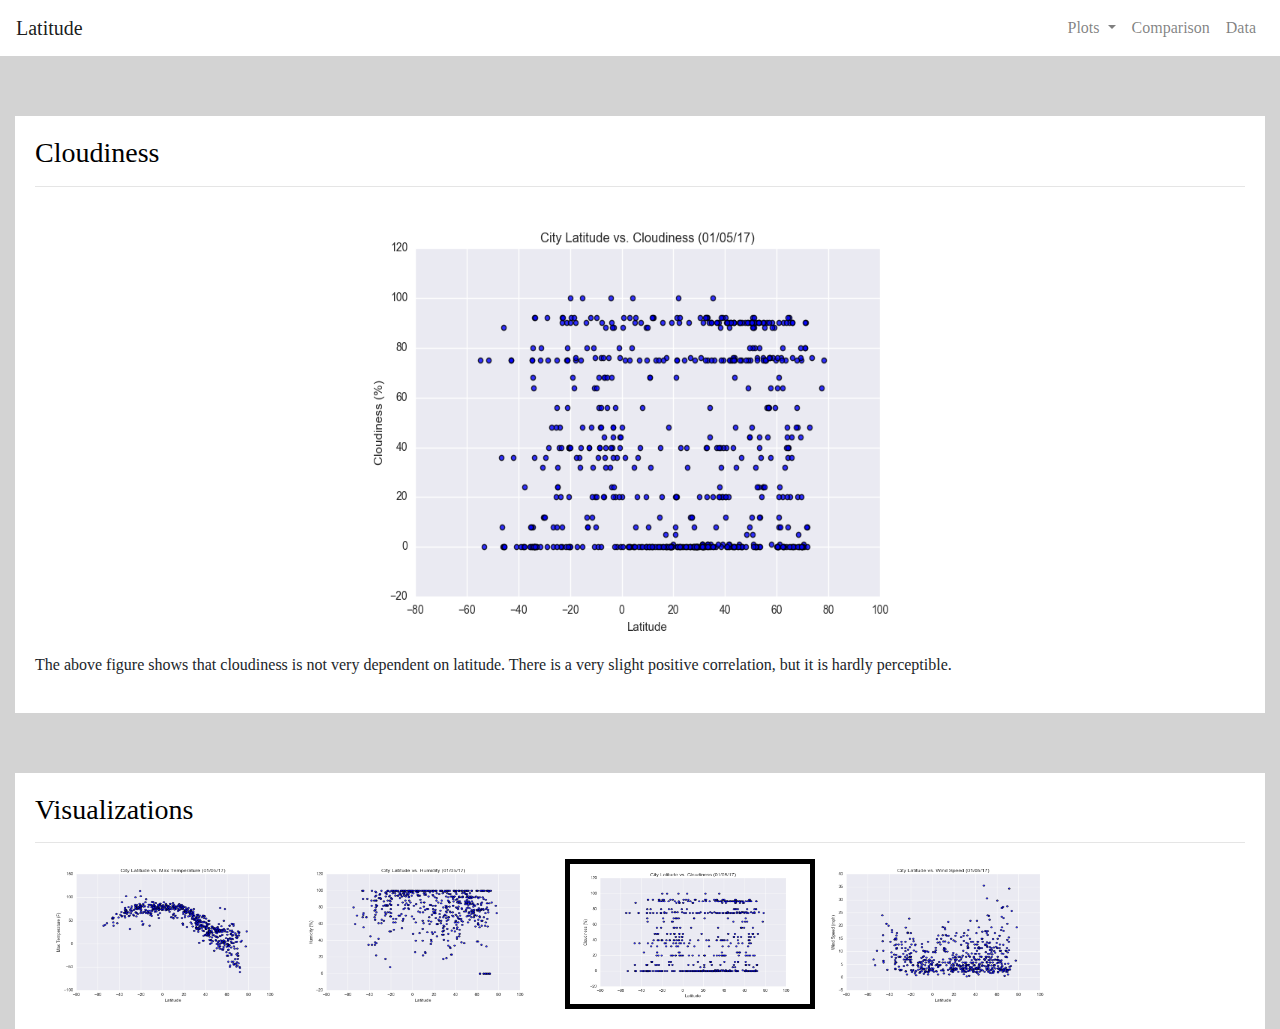
<file: vCloudiness.html>
<!DOCTYPE html>
<html lang="en">
<head>
  <meta charset="UTF-8">
  <title>Bootstrap Visualization Dashboard</title>
  <link rel="stylesheet" href="reset.css">
  <link rel="stylesheet" href="https://stackpath.bootstrapcdn.com/bootstrap/4.3.1/css/bootstrap.min.css" integrity="sha384-ggOyR0iXCbMQv3Xipma34MD+dH/1fQ784/j6cY/iJTQUOhcWr7x9JvoRxT2MZw1T" crossorigin="anonymous">
  <link rel="stylesheet" href="styles.css">
</head>
<body>
  <nav class="navbar navbar-expand-lg navbar-light">
    <a class="navbar-brand" href="index.html#">Latitude</a>
    <button class="navbar-toggler"  type="button" data-toggle="collapse" data-target="#navbarSupportedContent" aria-controls="navbarSupportedContent" aria-expanded="false" aria-label="Toggle navigation">
      <span class="navbar-toggler-icon"></span>
    </button>
  
    <div class="collapse navbar-collapse" id="navbarSupportedContent">
      <ul class="navbar-nav ml-auto">
        <li class="nav-item dropdown">
          <a class="nav-link dropdown-toggle" href="#" id="navbarDropdown" role="button" data-toggle="dropdown" aria-haspopup="true" aria-expanded="false">
            Plots
          </a>
          <div class="dropdown-menu" aria-labelledby="navbarDropdown">
            <a class="dropdown-item" href="vTemperature.html">vs Temperature</a>
            <a class="dropdown-item" href="vHumidity.html">vs Humidity</a>
            <a class="dropdown-item" href="vCloudiness.html">vs Cloudiness</a>
            <a class="dropdown-item" href="vWind.html">vs Wind</a>
          </div>
        </li>
        <li class="nav-item">
          <a class="nav-link" href="comparison.html">Comparison</a>
        </li>
        <li class="nav-item">
          <a class="nav-link" href="data.html">Data</a>
        </li>
      </ul>
    </div>
  </nav>

  <section class="container">
    <div class="main">
      <h1>Cloudiness</h1>
      <hr>
      <div id="middle">
        <img id="lrg-chart" src="resources/lat_cld.png" alt="Latitude vs Cloudiness">
      </div>
      <p>The above figure shows that cloudiness is not very dependent on latitude. There is a very slight positive correlation, but it is hardly perceptible.</p>
    </div>

    <div class="sub">
      <h1>Visualizations</h1>
      <hr>
      <div>
        <a href="vTemperature.html">
          <img id="fig1" src="resources/lat_temp.png" alt="Latitude vs Temperature">
        </a>
      </div>
      <div>
        <a href="vHumidity.html">
          <img id="fig2" src="resources/lat_hum.png" alt="Latitude vs Humidity">
        </a>
      </div>
      <div>
        <a href="vCloudiness.html">
          <img id="fig3" src="resources/lat_cld.png" alt="Latitude vs Cloudiness" style="border:5px solid black">
        </a>
      </div>
      <div>
        <a href="vWind.html">
          <img id="fig4" src="resources/lat_wnd.png" alt="Latitude vs Wind">
        </a>
      </div>
    </div>
  </section>

  

  <script src="https://code.jquery.com/jquery-3.3.1.slim.min.js" integrity="sha384-q8i/X+965DzO0rT7abK41JStQIAqVgRVzpbzo5smXKp4YfRvH+8abtTE1Pi6jizo" crossorigin="anonymous"></script>
  <script src="https://cdnjs.cloudflare.com/ajax/libs/popper.js/1.14.7/umd/popper.min.js" integrity="sha384-UO2eT0CpHqdSJQ6hJty5KVphtPhzWj9WO1clHTMGa3JDZwrnQq4sF86dIHNDz0W1" crossorigin="anonymous"></script>
  <script src="https://stackpath.bootstrapcdn.com/bootstrap/4.3.1/js/bootstrap.min.js" integrity="sha384-JjSmVgyd0p3pXB1rRibZUAYoIIy6OrQ6VrjIEaFf/nJGzIxFDsf4x0xIM+B07jRM" crossorigin="anonymous"></script>
</body>
</html>
</file>
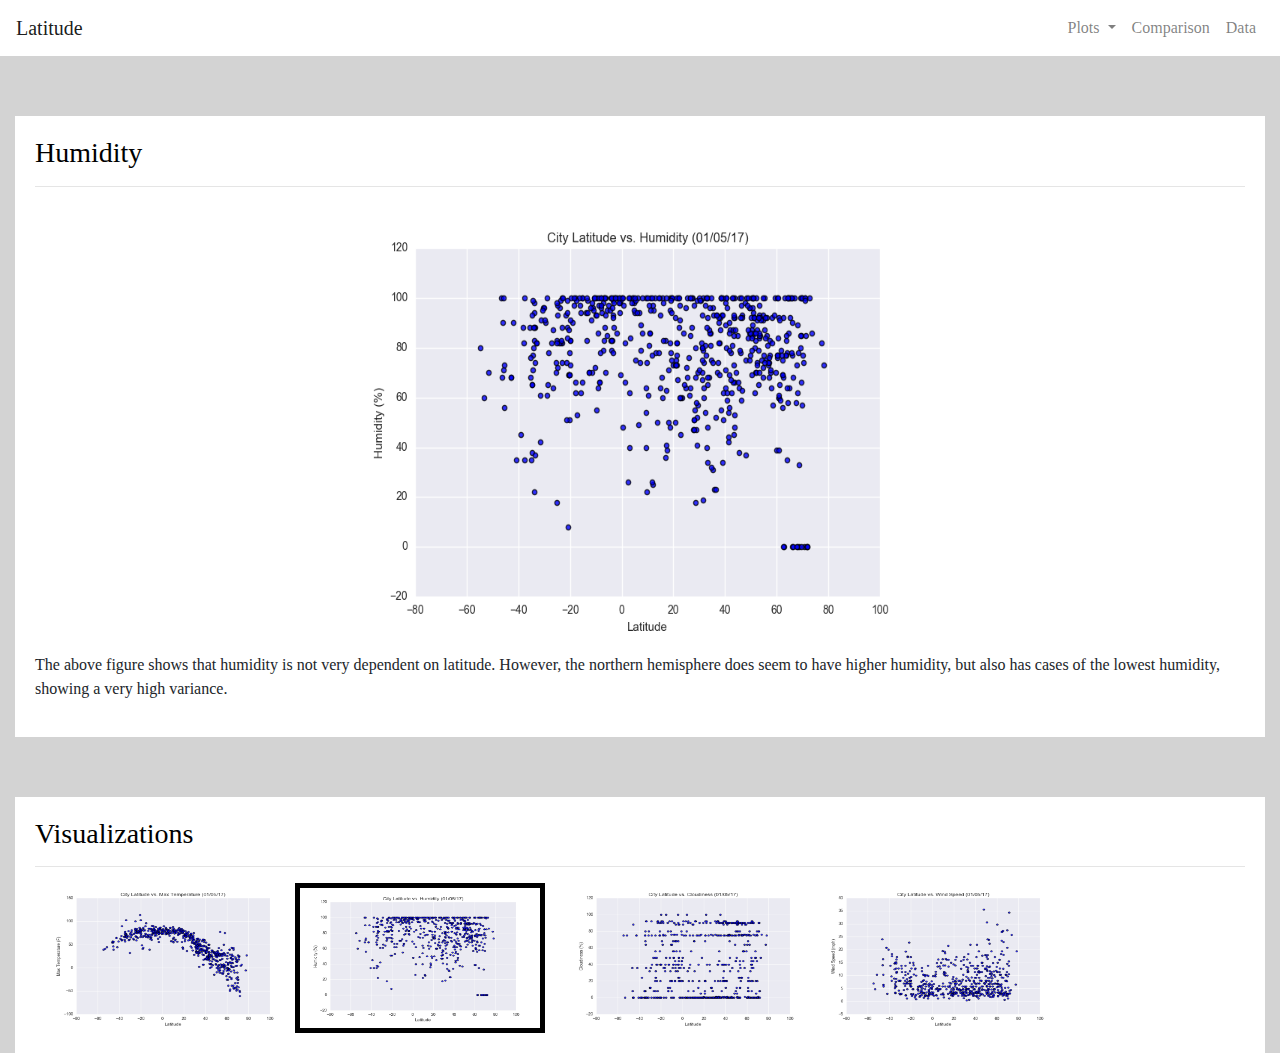
<file: vHumidity.html>
<!DOCTYPE html>
<html lang="en">
<head>
  <meta charset="UTF-8">
  <title>Bootstrap Visualization Dashboard</title>
  <link rel="stylesheet" href="reset.css">
  <link rel="stylesheet" href="https://stackpath.bootstrapcdn.com/bootstrap/4.3.1/css/bootstrap.min.css" integrity="sha384-ggOyR0iXCbMQv3Xipma34MD+dH/1fQ784/j6cY/iJTQUOhcWr7x9JvoRxT2MZw1T" crossorigin="anonymous">
  <link rel="stylesheet" href="styles.css">
</head>
<body>
  <nav class="navbar navbar-expand-lg navbar-light">
    <a class="navbar-brand" href="index.html#">Latitude</a>
    <button class="navbar-toggler"  type="button" data-toggle="collapse" data-target="#navbarSupportedContent" aria-controls="navbarSupportedContent" aria-expanded="false" aria-label="Toggle navigation">
      <span class="navbar-toggler-icon"></span>
    </button>
  
    <div class="collapse navbar-collapse" id="navbarSupportedContent">
      <ul class="navbar-nav ml-auto">
        <li class="nav-item dropdown">
          <a class="nav-link dropdown-toggle" href="#" id="navbarDropdown" role="button" data-toggle="dropdown" aria-haspopup="true" aria-expanded="false">
            Plots
          </a>
          <div class="dropdown-menu" aria-labelledby="navbarDropdown">
            <a class="dropdown-item" href="vTemperature.html">vs Temperature</a>
            <a class="dropdown-item" href="vHumidity.html">vs Humidity</a>
            <a class="dropdown-item" href="vCloudiness.html">vs Cloudiness</a>
            <a class="dropdown-item" href="vWind.html">vs Wind</a>
          </div>
        </li>
        <li class="nav-item">
          <a class="nav-link" href="comparison.html">Comparison</a>
        </li>
        <li class="nav-item">
          <a class="nav-link" href="data.html">Data</a>
        </li>
      </ul>
    </div>
  </nav>

  <section class="container">
    <div class="main">
      <h1>Humidity</h1>
      <hr>
      <div id="middle">
        <img id="lrg-chart" src="resources/lat_hum.png" alt="Latitude vs Humidity">
      </div>
      <p>The above figure shows that humidity is not very dependent on latitude. However, the northern hemisphere does seem to have higher humidity, but also has cases of the lowest humidity, showing a very high variance.</p>
    </div>

    <div class="sub">
      <h1>Visualizations</h1>
      <hr>
      <div>
        <a href="vTemperature.html">
          <img id="fig1" src="resources/lat_temp.png" alt="Latitude vs Temperature">
        </a>
      </div>
      <div>
        <a href="vHumidity.html">
          <img id="fig2" src="resources/lat_hum.png" alt="Latitude vs Humidity" style="border:5px solid black">
        </a>
      </div>
      <div>
        <a href="vCloudiness.html">
          <img id="fig3" src="resources/lat_cld.png" alt="Latitude vs Cloudiness">
        </a>
      </div>
      <div>
        <a href="vWind.html">
          <img id="fig4" src="resources/lat_wnd.png" alt="Latitude vs Wind">
        </a>
      </div>
    </div>
  </section>

  

  <script src="https://code.jquery.com/jquery-3.3.1.slim.min.js" integrity="sha384-q8i/X+965DzO0rT7abK41JStQIAqVgRVzpbzo5smXKp4YfRvH+8abtTE1Pi6jizo" crossorigin="anonymous"></script>
  <script src="https://cdnjs.cloudflare.com/ajax/libs/popper.js/1.14.7/umd/popper.min.js" integrity="sha384-UO2eT0CpHqdSJQ6hJty5KVphtPhzWj9WO1clHTMGa3JDZwrnQq4sF86dIHNDz0W1" crossorigin="anonymous"></script>
  <script src="https://stackpath.bootstrapcdn.com/bootstrap/4.3.1/js/bootstrap.min.js" integrity="sha384-JjSmVgyd0p3pXB1rRibZUAYoIIy6OrQ6VrjIEaFf/nJGzIxFDsf4x0xIM+B07jRM" crossorigin="anonymous"></script>
</body>
</html>
</file>
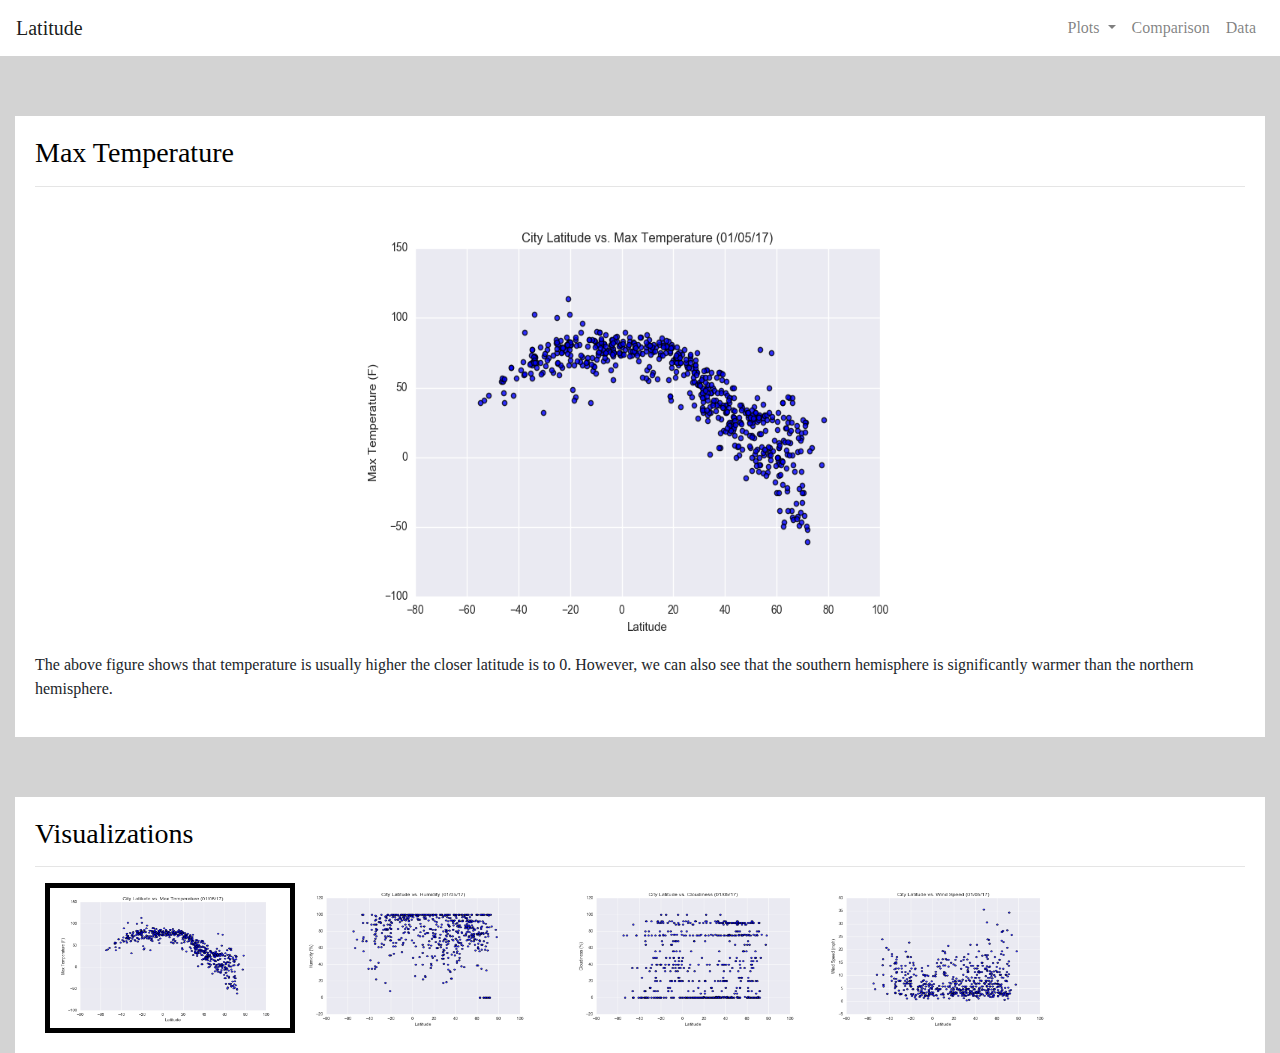
<file: vTemperature.html>
<!DOCTYPE html>
<html lang="en">
<head>
  <meta charset="UTF-8">
  <title>Bootstrap Visualization Dashboard</title>
  <link rel="stylesheet" href="reset.css">
  <link rel="stylesheet" href="https://stackpath.bootstrapcdn.com/bootstrap/4.3.1/css/bootstrap.min.css" integrity="sha384-ggOyR0iXCbMQv3Xipma34MD+dH/1fQ784/j6cY/iJTQUOhcWr7x9JvoRxT2MZw1T" crossorigin="anonymous">
  <link rel="stylesheet" href="styles.css">
</head>
<body>
  <nav class="navbar navbar-expand-lg navbar-light">
    <a class="navbar-brand" href="index.html#">Latitude</a>
    <button class="navbar-toggler"  type="button" data-toggle="collapse" data-target="#navbarSupportedContent" aria-controls="navbarSupportedContent" aria-expanded="false" aria-label="Toggle navigation">
      <span class="navbar-toggler-icon"></span>
    </button>
  
    <div class="collapse navbar-collapse" id="navbarSupportedContent">
      <ul class="navbar-nav ml-auto">
        <li class="nav-item dropdown">
          <a class="nav-link dropdown-toggle" href="#" id="navbarDropdown" role="button" data-toggle="dropdown" aria-haspopup="true" aria-expanded="false">
            Plots
          </a>
          <div class="dropdown-menu" aria-labelledby="navbarDropdown">
            <a class="dropdown-item" href="vTemperature.html">vs Temperature</a>
            <a class="dropdown-item" href="vHumidity.html">vs Humidity</a>
            <a class="dropdown-item" href="vCloudiness.html">vs Cloudiness</a>
            <a class="dropdown-item" href="vWind.html">vs Wind</a>
          </div>
        </li>
        <li class="nav-item">
          <a class="nav-link" href="comparison.html">Comparison</a>
        </li>
        <li class="nav-item">
          <a class="nav-link" href="data.html">Data</a>
        </li>
      </ul>
    </div>
  </nav>

  <section class="container">
    <div class="main">
      <h1>Max Temperature</h1>
      <hr>
      <div id="middle">
        <img id="lrg-chart" src="resources/lat_temp.png" alt="Latitude vs Temperature">
      </div>
      <p>The above figure shows that temperature is usually higher the closer latitude is to 0. However, we can also see that the southern hemisphere is significantly warmer than the northern hemisphere.</p>
    </div>

    <div class="sub">
      <h1>Visualizations</h1>
      <hr>
      <div>
        <a href="vTemperature.html">
          <img id="fig1" src="resources/lat_temp.png" alt="Latitude vs Temperature" style="border:5px solid black">
        </a>
      </div>
      <div>
        <a href="vHumidity.html">
          <img id="fig2" src="resources/lat_hum.png" alt="Latitude vs Humidity">
        </a>
      </div>
      <div>
        <a href="vCloudiness.html">
          <img id="fig3" src="resources/lat_cld.png" alt="Latitude vs Cloudiness">
        </a>
      </div>
      <div>
        <a href="vWind.html">
          <img id="fig4" src="resources/lat_wnd.png" alt="Latitude vs Wind">
        </a>
      </div>
    </div>
  </section>

  

  <script src="https://code.jquery.com/jquery-3.3.1.slim.min.js" integrity="sha384-q8i/X+965DzO0rT7abK41JStQIAqVgRVzpbzo5smXKp4YfRvH+8abtTE1Pi6jizo" crossorigin="anonymous"></script>
  <script src="https://cdnjs.cloudflare.com/ajax/libs/popper.js/1.14.7/umd/popper.min.js" integrity="sha384-UO2eT0CpHqdSJQ6hJty5KVphtPhzWj9WO1clHTMGa3JDZwrnQq4sF86dIHNDz0W1" crossorigin="anonymous"></script>
  <script src="https://stackpath.bootstrapcdn.com/bootstrap/4.3.1/js/bootstrap.min.js" integrity="sha384-JjSmVgyd0p3pXB1rRibZUAYoIIy6OrQ6VrjIEaFf/nJGzIxFDsf4x0xIM+B07jRM" crossorigin="anonymous"></script>
</body>
</html>
</file>
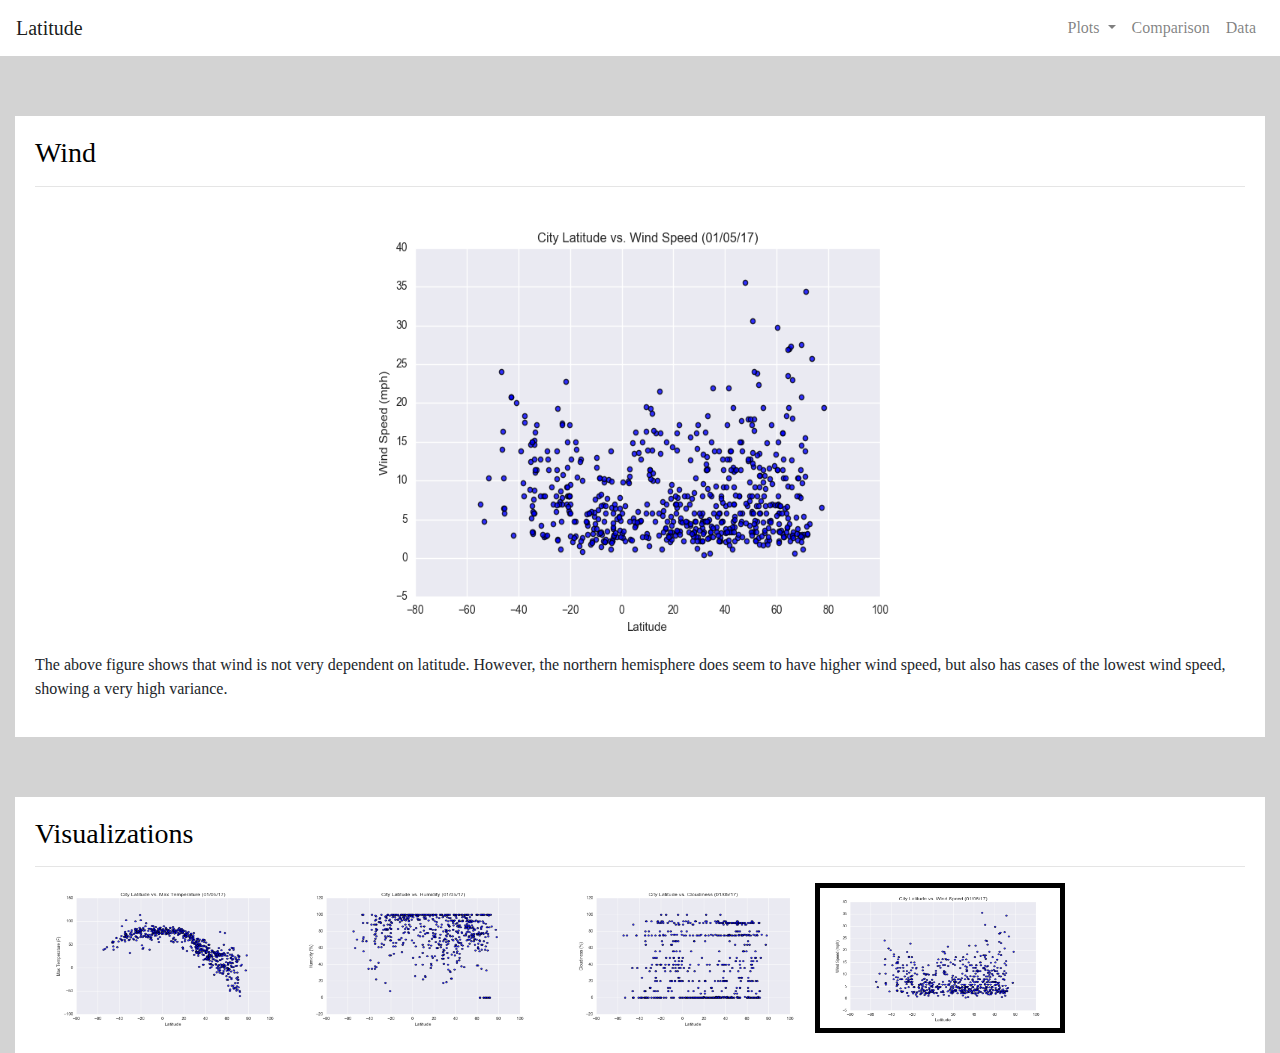
<file: vWind.html>
<!DOCTYPE html>
<html lang="en">
<head>
  <meta charset="UTF-8">
  <title>Bootstrap Visualization Dashboard</title>
  <link rel="stylesheet" href="reset.css">
  <link rel="stylesheet" href="https://stackpath.bootstrapcdn.com/bootstrap/4.3.1/css/bootstrap.min.css" integrity="sha384-ggOyR0iXCbMQv3Xipma34MD+dH/1fQ784/j6cY/iJTQUOhcWr7x9JvoRxT2MZw1T" crossorigin="anonymous">
  <link rel="stylesheet" href="styles.css">
</head>
<body>
  <nav class="navbar navbar-expand-lg navbar-light">
    <a class="navbar-brand" href="index.html#">Latitude</a>
    <button class="navbar-toggler"  type="button" data-toggle="collapse" data-target="#navbarSupportedContent" aria-controls="navbarSupportedContent" aria-expanded="false" aria-label="Toggle navigation">
      <span class="navbar-toggler-icon"></span>
    </button>
  
    <div class="collapse navbar-collapse" id="navbarSupportedContent">
      <ul class="navbar-nav ml-auto">
        <li class="nav-item dropdown">
          <a class="nav-link dropdown-toggle" href="#" id="navbarDropdown" role="button" data-toggle="dropdown" aria-haspopup="true" aria-expanded="false">
            Plots
          </a>
          <div class="dropdown-menu" aria-labelledby="navbarDropdown">
            <a class="dropdown-item" href="vTemperature.html">vs Temperature</a>
            <a class="dropdown-item" href="vHumidity.html">vs Humidity</a>
            <a class="dropdown-item" href="vCloudiness.html">vs Cloudiness</a>
            <a class="dropdown-item" href="vWind.html">vs Wind</a>
          </div>
        </li>
        <li class="nav-item">
          <a class="nav-link" href="comparison.html">Comparison</a>
        </li>
        <li class="nav-item">
          <a class="nav-link" href="data.html">Data</a>
        </li>
      </ul>
    </div>
  </nav>

  <section class="container">
    <div class="main">
      <h1>Wind</h1>
      <hr>
      <div id="middle">
        <img id="lrg-chart" src="resources/lat_wnd.png" alt="Latitude vs Wind">
      </div>
      <p>The above figure shows that wind is not very dependent on latitude. However, the northern hemisphere does seem to have higher wind speed, but also has cases of the lowest wind speed, showing a very high variance.</p>
    </div>

    <div class="sub">
      <h1>Visualizations</h1>
      <hr>
      <div>
        <a href="vTemperature.html">
          <img id="fig1" src="resources/lat_temp.png" alt="Latitude vs Temperature">
        </a>
      </div>
      <div>
        <a href="vHumidity.html">
          <img id="fig2" src="resources/lat_hum.png" alt="Latitude vs Humidity">
        </a>
      </div>
      <div>
        <a href="vCloudiness.html">
          <img id="fig3" src="resources/lat_cld.png" alt="Latitude vs Cloudiness">
        </a>
      </div>
      <div>
        <a href="vWind.html">
          <img id="fig4" src="resources/lat_wnd.png" alt="Latitude vs Wind" style="border:5px solid black">
        </a>
      </div>
    </div>
  </section>

  

  <script src="https://code.jquery.com/jquery-3.3.1.slim.min.js" integrity="sha384-q8i/X+965DzO0rT7abK41JStQIAqVgRVzpbzo5smXKp4YfRvH+8abtTE1Pi6jizo" crossorigin="anonymous"></script>
  <script src="https://cdnjs.cloudflare.com/ajax/libs/popper.js/1.14.7/umd/popper.min.js" integrity="sha384-UO2eT0CpHqdSJQ6hJty5KVphtPhzWj9WO1clHTMGa3JDZwrnQq4sF86dIHNDz0W1" crossorigin="anonymous"></script>
  <script src="https://stackpath.bootstrapcdn.com/bootstrap/4.3.1/js/bootstrap.min.js" integrity="sha384-JjSmVgyd0p3pXB1rRibZUAYoIIy6OrQ6VrjIEaFf/nJGzIxFDsf4x0xIM+B07jRM" crossorigin="anonymous"></script>
</body>
</html>
</file>
<file: styles.css>
body {
  background: lightgrey;
  padding: 0;
  margin: 0;
  font-family: Georgia, "Times New Roman", Times, serif;
}

h1 {
  margin: 0;
  font-size: 28px;
  color: black;
  background: rgb(255, 255, 255);
}

h2 {
  margin-bottom: 3px;
  font-size: 18px;
  color: black;
  background: rgb(255, 255, 255);
  text-align: center;
}

.navbar{
  background: rgb(255, 255, 255);
}

.container{
  max-width: max-content;
  min-width: min-content;
}

.main {
  float: left;
  margin-top: 60px;
  margin-right: 10px;
  width:800px;
  padding: 10px;
  background: rgb(255, 255, 255);
}

.sub {
  float: right;
  margin-top: 60px;
  margin-left: 10px;
  width:550px;
  padding: 10px;
  background: rgb(255, 255, 255);
}

.compare {
  margin-top: 60px;
  width:742px;
  padding: 20px;
  background: rgb(255, 255, 255);
}

#main-chart {
  width: 400px;
  height: 250px;
  float: left;
}

#lrg-chart {
  width: 600px;
  height: 450px;
}

#middle {
  text-align: center;
}

#fig1{
  width: 250px;
  height: 150px;
  float: left;
  margin-left: 10px;
}

#fig2{
  width: 250px;
  height: 150px;
  float: right;
  margin-right: 10px;
}

#fig3{
  width: 250px;
  height: 150px;
  float: left;
  margin-left: 10px;
}

#fig4{
  width: 250px;
  height: 150px;
  float: right;
  margin-right: 10px;
}

#fig5{
  width: 350px;
  height: 250px;
}

#fig6{
  width: 350px;
  height: 250px;
}

#fig7{
  width: 350px;
  height: 250px;
}

#fig8{
  width: 350px;
  height: 250px;
}

#hide{
  visibility: hidden;
}

@media (max-width: 1410px) {
  .main {
    margin-top: 60px;
    width: 100%;
    padding: 20px;
    background: rgb(255, 255, 255);
  }
  
  .sub {
    margin-top: 60px;
    width: 100%;
    padding: 20px;
    background: rgb(255, 255, 255);
  }

  #fig1{
    width: 250px;
    height: 150px;
    float: left;
  }
  
  #fig2{
    width: 250px;
    height: 150px;
    float: left;
  }
  
  #fig3{
    width: 250px;
    height: 150px;
    float: left;
  }
  
  #fig4{
    width: 250px;
    height: 150px;
    float: left;
  }
}

@media (max-width: 767px) {
  .compare {
    margin-top: 60px;
    width: 100%;
    padding: 20px;
    background: rgb(255, 255, 255);
  }

  #hide{
    visibility: visible;
  }
}
</file>
